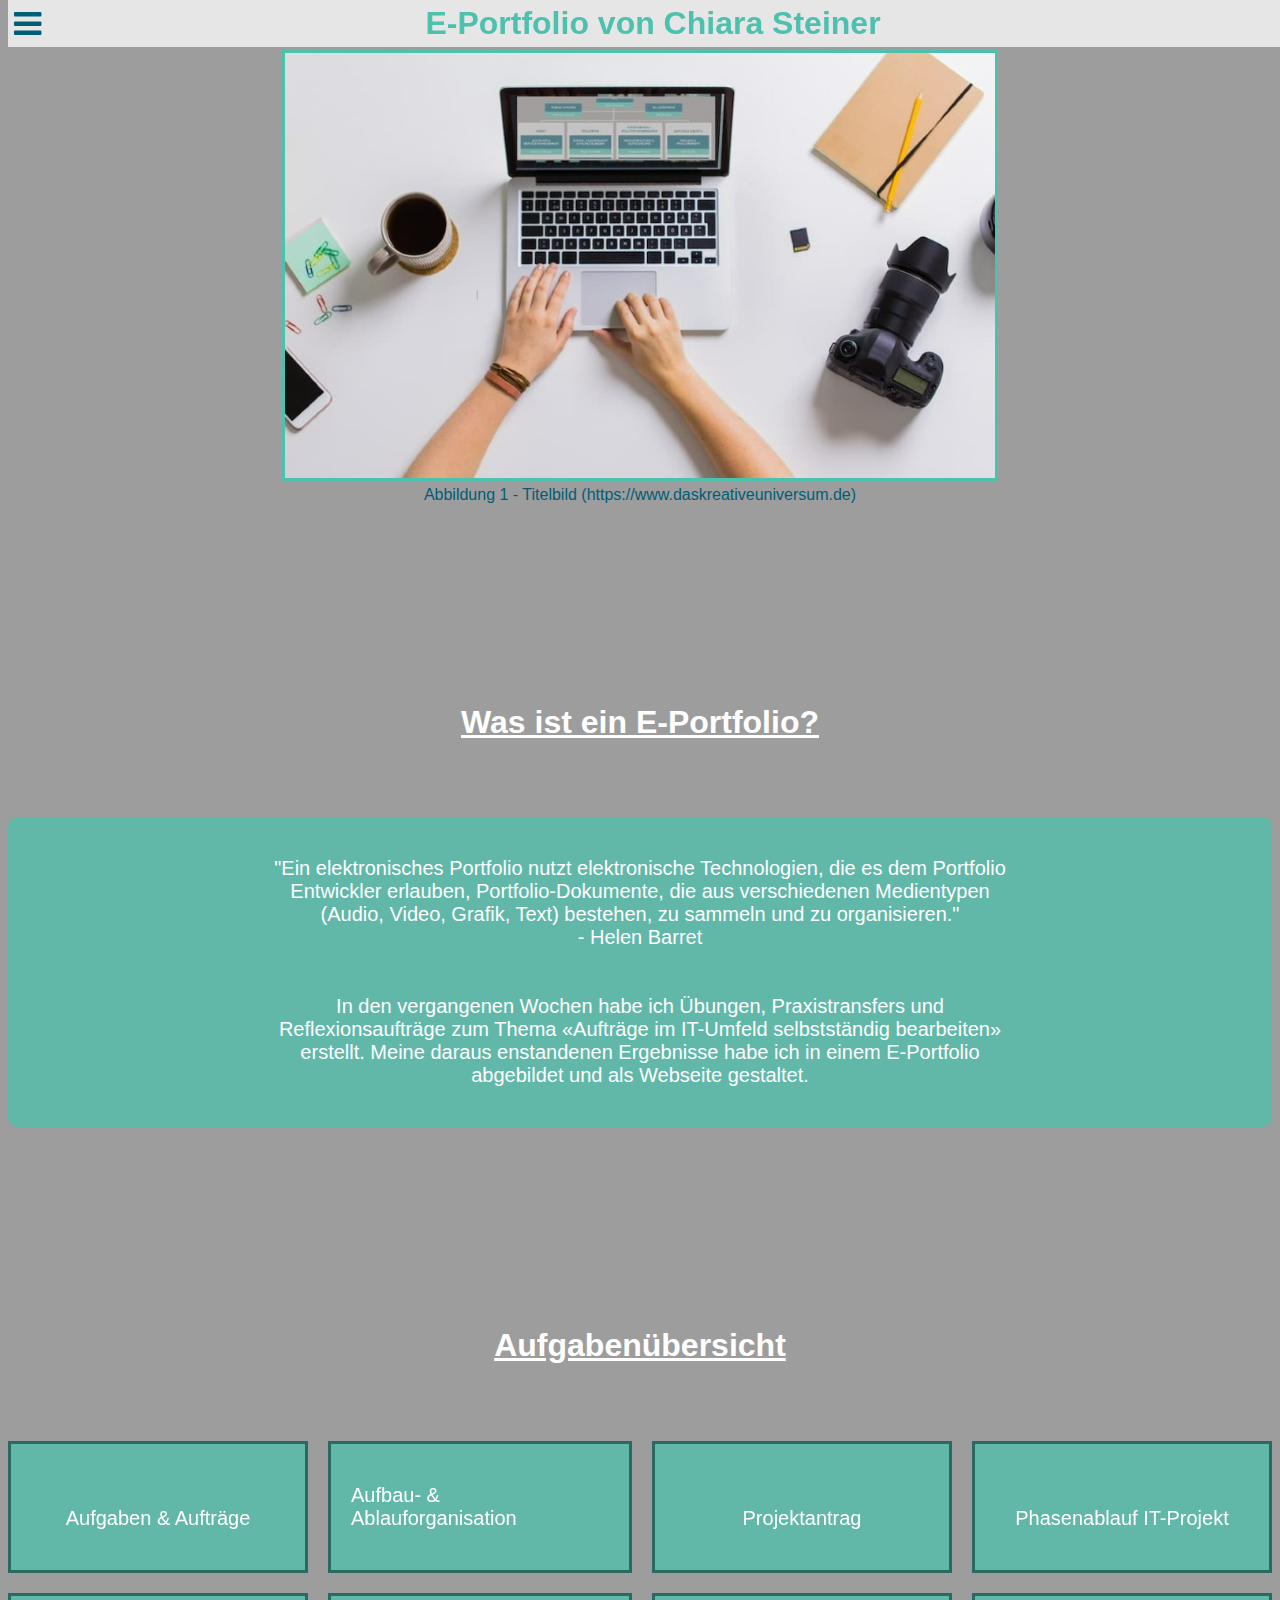
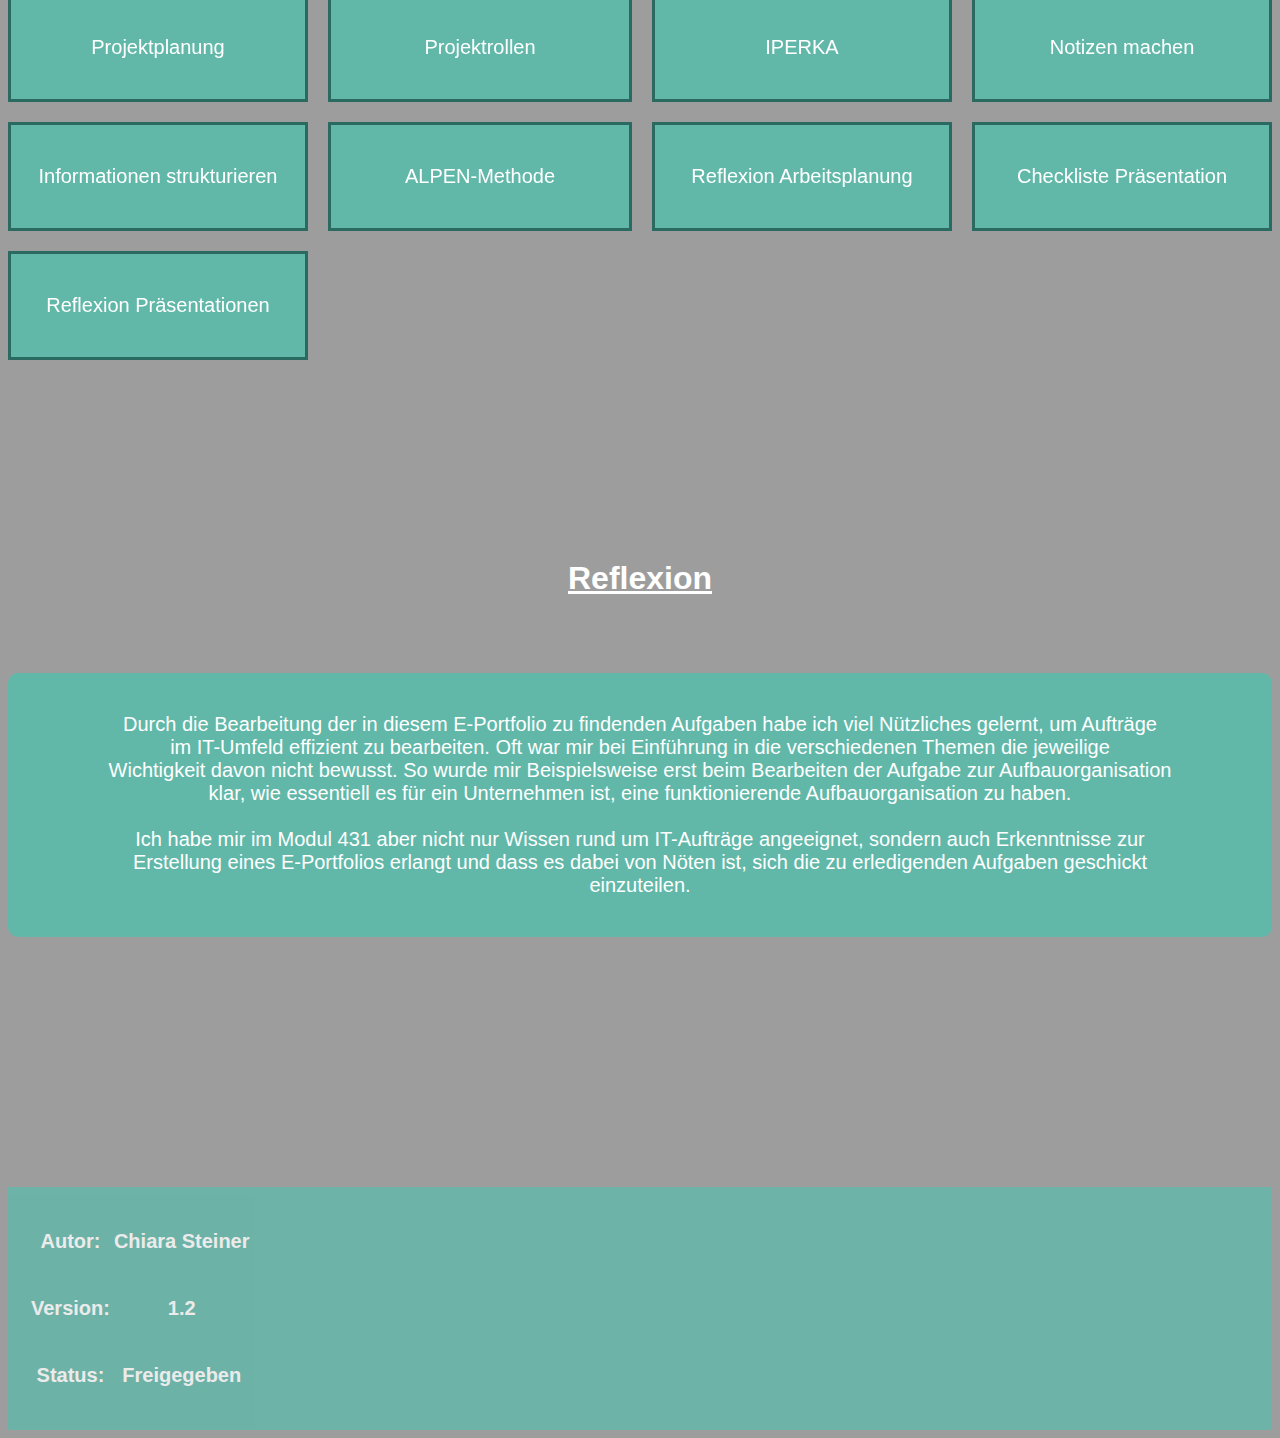
<file: Semesterprojekt_Chiara/index.html>
<!DOCTYPE html>
<html lang="en">
    <head>
        <meta charset="UTF-8">
        <meta http-equiv="X-UA-Compatible" content="IE=edge">
        <meta name="viewport" content="width=device-width, initial-scale=1.0">
        <link rel="stylesheet" href="styles/stylesheet.css">
        <link rel="stylesheet" href="styles/stylesheet_index.css">
        <link rel="stylesheet" href="https://cdnjs.cloudflare.com/ajax/libs/font-awesome/4.7.0/css/font-awesome.min.css">
        <title>E-Portfolio</title>
    </head>
    <body>

        <div class="head">
            <div class="dropdown landscape">
                <button class="dropdownbtn"><i class="fa fa-bars"></i></button>
                <div class="dropdown-content">
                    <a href="index.html#home" class="menu-item1">
                        <div class="home-container">
                            <i class="fa fa-home"></i>
                            <p class="home">HOME</p>
                        </div>
                    </a>
                    <a  href="index.html#uebersicht" class="menu-item2">ÜBERSICHT</a>
                    <a href="index.html#reflexion" class="menu-item3">REFLEXION</a>
                    <a href="Verzeichnisse.html" class="menu-item">VERZEICHNISSE</a>
                    <a href="index.html#impressum" class="menu-item4">IMPRESSUM</a>
                </div>
            </div>
            <h1>E-Portfolio von Chiara Steiner</h1>
        </div>

        <div class="dropdown portrait">
            <button class="dropdownbtn"><i class="fa fa-bars"></i></button>
            <div class="dropdown-content">
            <a href="index.html#home" class="menu-item1">
                <div class="home-container">
                    <i class="fa fa-home"></i>
                    <p class="home">HOME</p>
            </div>
            </a>
            <a  href="index.html#uebersicht" class="menu-item2">ÜBERSICHT</a>
            <a href="index.html#reflexion" class="menu-item3">REFLEXION</a>
            <a href="Verzeichnisse.html" class="menu-item">VERZEICHNISSE</a>
            <a href="index.html#impressum" class="menu-item4">IMPRESSUM</a>
            </div>
        </div>

        <figure>
            <img  src="pictures/Fotografie-Portfolio-Guide.jpg" alt="Portfolio" id="home"
            sizes = "(max-width:720px) 100vw, (max-width: 1260px) 70vw"    
            srcset= "pictures/Fotografie-Portfolio-Guide_s.jpg 300w, 
                pictures/Fotografie-Portfolio-Guide_m.jpg 600w,
                pictures/Fotografie-Portfolio-Guide_l.jpg 900w"
        
            >
            <figcaption>Abbildung 1 - Titelbild (https://www.daskreativeuniversum.de)</figcaption>
        </figure>
    
        
        <h2>Was ist ein E-Portfolio?</h2>
        <div class="index-text">   
            <p>
                "Ein elektronisches Portfolio nutzt elektronische Technologien, die es dem Portfolio
                <br>Entwickler erlauben, Portfolio-Dokumente, die aus verschiedenen Medientypen 
                <br>(Audio, Video, Grafik, Text) bestehen, zu sammeln und zu organisieren."
                <br> - Helen Barret

        
                <br>
                <br>
                <br>In den vergangenen Wochen habe ich Übungen, Praxistransfers und 
                <br>Reflexionsaufträge zum Thema «Aufträge im IT-Umfeld selbstständig bearbeiten»
                <br>erstellt. Meine daraus enstandenen Ergebnisse habe ich in einem E-Portfolio
                <br>abgebildet und als Webseite gestaltet. 

            </p>   
        </div>

        <h2 id="uebersicht">Aufgabenübersicht</h2>    
        <div class="uebersicht" >
            
            <div class="aufgabe">
                <a href="AufgabenUndAufträge.html" class="linkZuInhalt"><p>Aufgaben & Aufträge</p></a>
                
            </div>

            
            <div class="aufgabe">
                <a href="AufbauUndAblauforganisation.html" class="linkZuInhalt"><p>Aufbau- & Ablauforganisation</p></a>
                
            </div>

            
            <div class="aufgabe">
                <a href="Projektantrag.html" class="linkZuInhalt"><p>Projektantrag</p></a>
                
            </div>

            
            <div class="aufgabe">
                <a href="PhasenablaufItProjekt.html" class="linkZuInhalt"><p>Phasenablauf IT-Projekt</p></a>
                
            </div>

            
            <div class="aufgabe">
                <a href="Projektplanung.html" class="linkZuInhalt"><p>Projektplanung</p></a>
                
            </div>

            
            <div class="aufgabe">
                <a href="Projektrollen.html" class="linkZuInhalt"><p>Projektrollen</p></a>
                
            </div>

            
            <div class="aufgabe">
                <a href="IPERKA.html" class="linkZuInhalt"><p>IPERKA</p></a>
                
            </div>

            
            <div class="aufgabe">
                <a href="NotizenMachen.html" class="linkZuInhalt"><p>Notizen machen</p></a>
                
            </div>

        
            <div class="aufgabe">
                <a href="InformationenStrukturieren.html" class="linkZuInhalt"><p>Informationen strukturieren</p></a>
                
            </div>

            
            <div class="aufgabe">
                <a href="ALPEN-Methode.html" class="linkZuInhalt"><p>ALPEN-Methode</p></a>
                
            </div>

            
            <div class="aufgabe">
                <a href="Reflexion_Arbeitsplanung.html" class="linkZuInhalt"> <p>Reflexion Arbeitsplanung</p></a>
            
            </div>

            
            <div class="aufgabe">
                <a href="Checkliste_Präsentation.html" class="linkZuInhalt"><p>Checkliste Präsentation</p></a>
            </div>

            
            <div class="aufgabe">
                <a href="Reflexion_Präsentationen.html" class="linkZuInhalt"><p>Reflexion Präsentationen</p></a>
                
            </div>

        </div>
        
        <h2 id="reflexion">Reflexion</h2>
        <div class="index-text">
            <p>
                Durch die Bearbeitung der in diesem E-Portfolio zu findenden Aufgaben habe ich viel Nützliches gelernt, um Aufträge
                <br>im IT-Umfeld effizient zu bearbeiten. Oft war mir bei Einführung in die verschiedenen Themen die jeweilige 
                <br>Wichtigkeit davon nicht bewusst. So wurde mir Beispielsweise erst beim Bearbeiten der Aufgabe zur Aufbauorganisation 
                <br>klar, wie essentiell es für ein Unternehmen ist, eine funktionierende Aufbauorganisation zu haben.
                <br>
                <br>Ich habe mir im Modul 431 aber nicht nur Wissen rund um IT-Aufträge angeeignet, sondern auch Erkenntnisse zur 
                <br>Erstellung eines E-Portfolios erlangt und dass es dabei von Nöten ist, sich die zu erledigenden Aufgaben geschickt 
                <br>einzuteilen.
            </p>
        </div>

        
        <footer id="impressum">
            <table>
                <tr>
                    <th><p>Autor:</p></th>
                    <th><p>Chiara Steiner</p></th>
                </tr>
                <tr>
                    <th><p>Version:</p></th>
                    <th><p>1.2</p></th>
                </tr>
                <tr>
                    <th><p>Status:</p></th>
                    <th><p>Freigegeben</p></th>
                </tr>
            </table>
    
        </footer>
    </body>
</html>
</file>
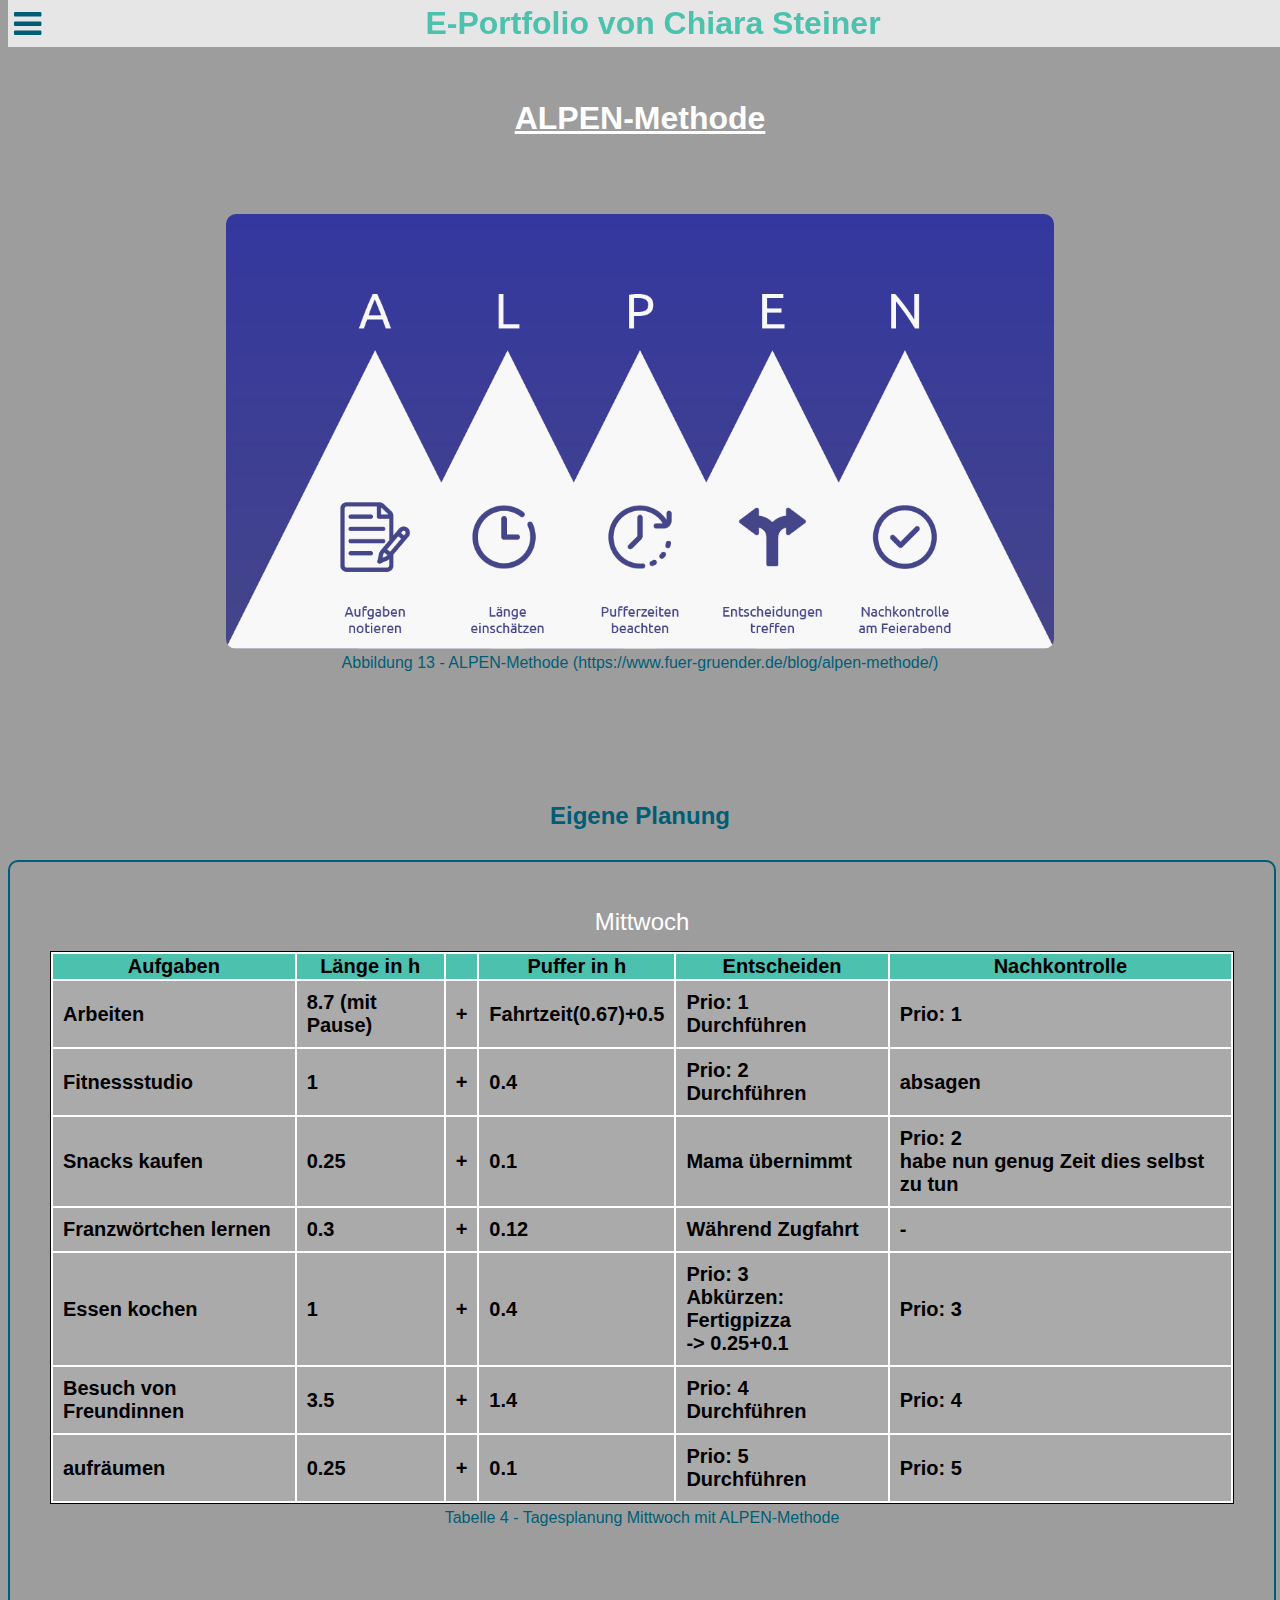
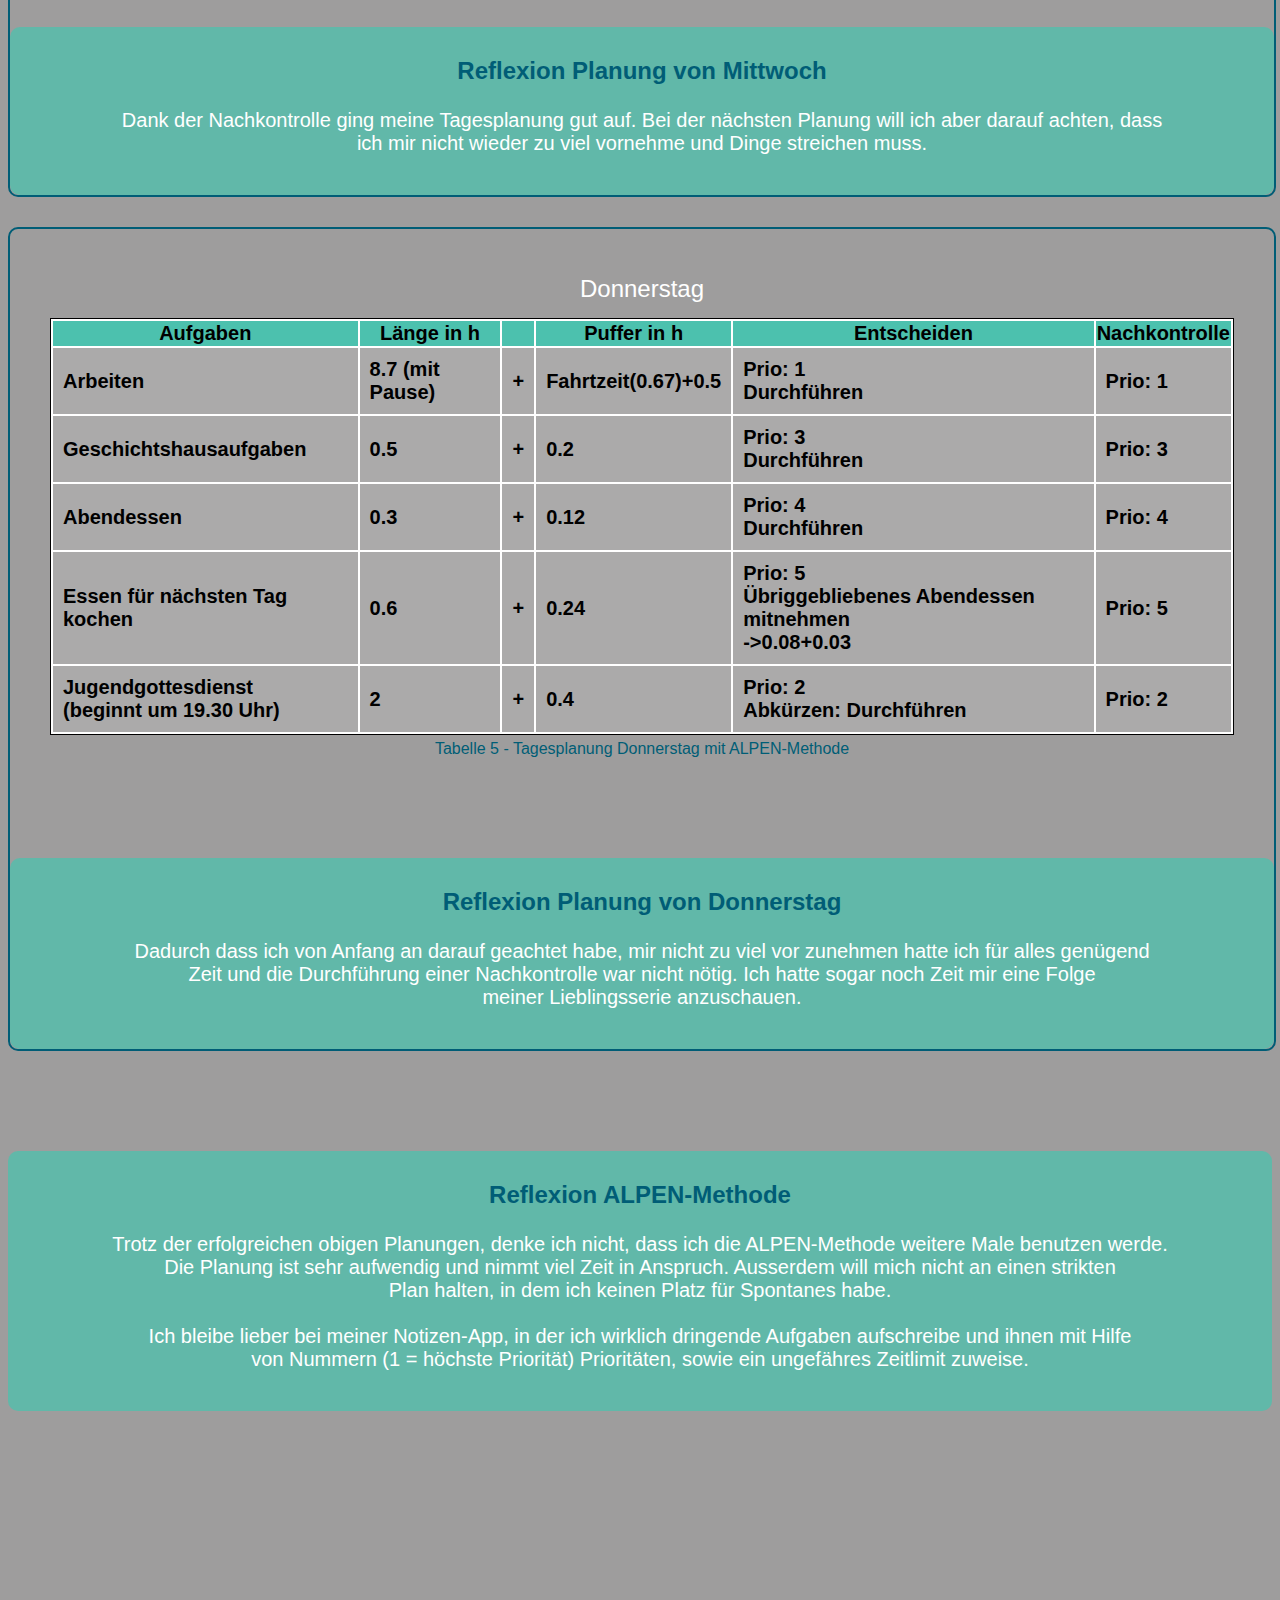
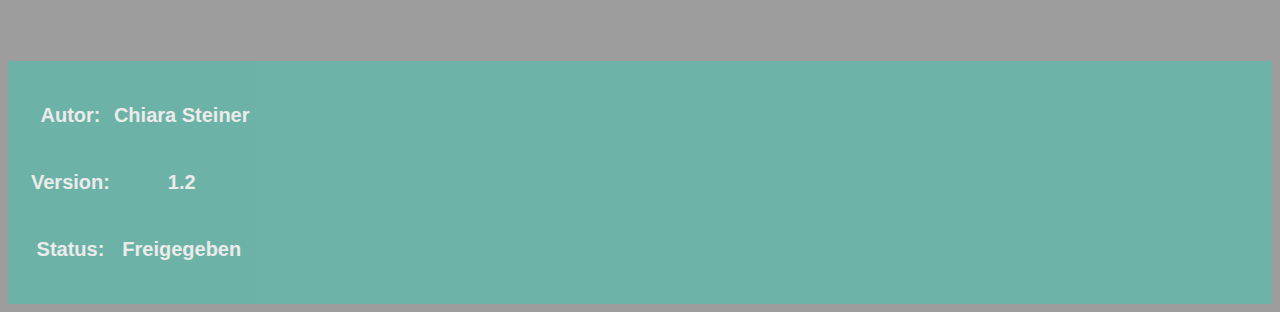
<file: Semesterprojekt_Chiara/ALPEN-Methode.html>
<!DOCTYPE html>
<html lang="en">
    <head>
        <meta charset="UTF-8">
        <meta http-equiv="X-UA-Compatible" content="IE=edge">
        <meta name="viewport" content="width=device-width, initial-scale=1.0">
        <link rel="stylesheet" href="styles/stylesheet.css">
        <link rel="stylesheet" href="styles/stylesheet_ALPEN.css">
        <link rel="stylesheet" href="https://cdnjs.cloudflare.com/ajax/libs/font-awesome/4.7.0/css/font-awesome.min.css">
        <title>ALPEN-Methode</title>
    </head>
    <body>

        <div class="head">
            <div class="dropdown landscape">
                <button class="dropdownbtn"><i class="fa fa-bars"></i></button>
                <div class="dropdown-content">
                    <a href="index.html#home" class="menu-item1">
                        <div class="home-container">
                            <i class="fa fa-home"></i>
                            <p class="home">HOME</p>
                        </div>
                    </a>
                    <a  href="index.html#uebersicht" class="menu-item2">ÜBERSICHT</a>
                    <a href="index.html#reflexion" class="menu-item3">REFLEXION</a>
                    <a href="Verzeichnisse.html" class="menu-item">VERZEICHNISSE</a>
                    <a href="index.html#impressum" class="menu-item4">IMPRESSUM</a>
                </div>
            </div>

            <h1>E-Portfolio von Chiara Steiner</h1>
        </div>

        <div class="dropdown portrait">
            <button class="dropdownbtn"><i class="fa fa-bars"></i></button>
            <div class="dropdown-content">
                <a href="index.html#home" class="menu-item1">
                    <div class="home-container">
                        <i class="fa fa-home"></i>
                        <p class="home">HOME</p>
                    </div>
                </a>
                <a  href="index.html#uebersicht" class="menu-item2">ÜBERSICHT</a>
                <a href="index.html#reflexion" class="menu-item3">REFLEXION</a>
                <a href="Verzeichnisse.html" class="menu-item">VERZEICHNISSE</a>
                <a href="index.html#impressum" class="menu-item4">IMPRESSUM</a>
            </div>
        </div>

        <h2>ALPEN-Methode</h2>
        <figure>
            <img src="pictures/FG-Grafik-Alpen-Methode-1200.png" alt="ALPEN-Methode">
            <figcaption>Abbildung 13 - ALPEN-Methode (https://www.fuer-gruender.de/blog/alpen-methode/)</figcaption>
        </figure>
        
        <h3>Eigene Planung</h3>
        <div class="planung">
            <figure style="overflow-x:auto">
                <table class="ALPEN-Methode">
                    <caption class="caption1">Mittwoch</caption>
                    <thead>
                        <tr>
                            <th>Aufgaben</th>
                            <th>Länge in h</th>
                            <th></th>
                            <th>Puffer in h</th>
                            <th>Entscheiden</th>
                            <th>Nachkontrolle</th>
                        </tr>
                    </thead >
                    <tbody>
                        <tr>
                            <th class="tablecell">Arbeiten</th>
                            <th class="tablecell">8.7 (mit Pause)</th>
                            <th class="tablecell">+</th>
                            <th class="tablecell">Fahrtzeit(0.67)+0.5</th>
                            <th class="tablecell">Prio: 1
                                <br>Durchführen</th>
                                <th class="tablecell">Prio: 1</th>
                        </tr>
                        <tr>
                            <th class="tablecell">Fitnessstudio</th>
                            <th class="tablecell">1</th>
                            <th class="tablecell">+</th>
                            <th class="tablecell">0.4</th>
                            <th class="tablecell">Prio: 2
                                <br>Durchführen</th>
                            <th class="tablecell">absagen</th>
                        </tr>
                        <tr>
                            <th class="tablecell">Snacks kaufen</th>
                            <th class="tablecell">0.25</th>
                            <th class="tablecell">+</th>
                            <th class="tablecell">0.1</th>
                            <th class="tablecell">Mama übernimmt</th>
                            <th class="tablecell">Prio: 2
                                <br>habe nun genug Zeit dies selbst zu tun</th>
                        </tr>
                        <tr>
                            <th class="tablecell">Franzwörtchen lernen</th>
                            <th class="tablecell">0.3</th>
                            <th class="tablecell">+</th>
                            <th class="tablecell">0.12</th>
                            <th class="tablecell">Während Zugfahrt</th>
                            <th class="tablecell">-</th>
                        </tr>
                        <tr>
                            <th class="tablecell">Essen kochen</th>
                            <th class="tablecell">1</th>
                            <th class="tablecell">+</th>
                            <th class="tablecell">0.4</th>
                            <th class="tablecell">Prio: 3
                                <br>Abkürzen: Fertigpizza
                                <br>-> 0.25+0.1</th>
                            <th class="tablecell">Prio: 3</th>
                        </tr>
                        <tr>
                            <th class="tablecell">Besuch von Freundinnen</th>
                            <th class="tablecell">3.5</th>
                            <th class="tablecell">+</th>
                            <th class="tablecell">1.4</th>
                            <th class="tablecell">Prio: 4
                                <br>Durchführen</th>
                            <th class="tablecell">Prio: 4</th>
                        </tr>
                        <tr>
                            <th class="tablecell">aufräumen</th>
                            <th class="tablecell">0.25</th>
                            <th class="tablecell">+</th>
                            <th class="tablecell">0.1</th>
                            <th class="tablecell">Prio: 5
                                <br>Durchführen</th>
                            <th class="tablecell">Prio: 5</th>
                        </tr>
                    </tbody>
                </table>

                <figcaption>Tabelle 4 - Tagesplanung Mittwoch mit ALPEN-Methode</figcaption>    
            </figure>
            

            <div class="reflexionPlanung">
                <h3>Reflexion Planung von Mittwoch</h3>
                <p>
                    Dank der Nachkontrolle ging meine Tagesplanung gut auf. Bei der nächsten Planung will ich aber darauf achten, dass 
                    <br>ich mir nicht wieder zu viel vornehme und Dinge streichen muss.
                </p>
            </div>

        </div>    

    

    
        <div class="planung">
            <figure>
                <table class="ALPEN-Methode">
                    <caption class="caption2">Donnerstag</caption>
                    <thead>
                        <tr>
                            <th>Aufgaben</th>
                            <th>Länge in h</th>
                            <th></th>
                            <th>Puffer in h</th>
                            <th>Entscheiden</th>
                            <th>Nachkontrolle</th>
                        </tr>
                    </thead >
                    <tbody>
                        <tr>
                            <th class="tablecell">Arbeiten</th>
                            <th class="tablecell">8.7 (mit Pause)</th>
                            <th class="tablecell">+</th>
                            <th class="tablecell">Fahrtzeit(0.67)+0.5</th>
                            <th class="tablecell">Prio: 1
                                <br>Durchführen</th>
                                <th class="tablecell">Prio: 1</th>
                        </tr>
                        <tr>
                            <th class="tablecell">Geschichtshausaufgaben</th>
                            <th class="tablecell">0.5</th>
                            <th class="tablecell">+</th>
                            <th class="tablecell">0.2</th>
                            <th class="tablecell">Prio: 3
                                <br>Durchführen</th>
                            <th class="tablecell">Prio: 3</th>
                        </tr>
                        <tr>
                            <th class="tablecell">Abendessen</th>
                            <th class="tablecell">0.3</th>
                            <th class="tablecell">+</th>
                            <th class="tablecell">0.12</th>
                            <th class="tablecell">Prio: 4
                                <br>Durchführen</th>
                            <th class="tablecell">Prio: 4</th>
                        </tr>
                        <tr>
                            <th class="tablecell">Essen für nächsten Tag kochen</th>
                            <th class="tablecell">0.6</th>
                            <th class="tablecell">+</th>
                            <th class="tablecell">0.24</th>
                            <th class="tablecell">Prio: 5
                                <br>Übriggebliebenes Abendessen mitnehmen
                                <br>->0.08+0.03
                            </th>
                            <th class="tablecell">Prio: 5</th>
                        </tr>
                        <tr>
                            <th class="tablecell">Jugendgottesdienst
                                <br>(beginnt um 19.30 Uhr)
                            </th>
                            <th class="tablecell">2</th>
                            <th class="tablecell">+</th>
                            <th class="tablecell">0.4</th>
                            <th class="tablecell">Prio: 2
                                <br>Abkürzen: Durchführen
                            <th class="tablecell">Prio: 2</th>
                        </tr>
                    </tbody>
                </table>    

                <figcaption>Tabelle 5 - Tagesplanung Donnerstag mit ALPEN-Methode</figcaption>
            </figure>


            <div class="reflexionPlanung">
                <h3>Reflexion Planung von Donnerstag</h3>
                <p>Dadurch dass ich von Anfang an darauf geachtet habe, mir nicht zu  viel vor zunehmen hatte ich für alles genügend
                    <br>Zeit und die Durchführung einer Nachkontrolle war nicht nötig. Ich hatte sogar noch Zeit mir eine Folge 
                    <br>meiner Lieblingsserie anzuschauen.
                </p>
            </div> 

        </div>        

        
            <div class="reflexionPlanung"> 
                <h3>Reflexion ALPEN-Methode</h3>
                <p>
                    Trotz der erfolgreichen obigen Planungen, denke ich nicht, dass ich die ALPEN-Methode weitere Male benutzen werde.
                    <br>Die Planung ist sehr aufwendig und nimmt viel Zeit in Anspruch. Ausserdem will mich nicht an einen strikten 
                    <br>Plan halten, in dem ich keinen Platz für Spontanes habe.
                    <br>
                    <br>Ich bleibe lieber bei meiner Notizen-App, in der ich wirklich dringende Aufgaben aufschreibe und ihnen mit Hilfe
                    <br>von Nummern (1 = höchste Priorität) Prioritäten, sowie ein ungefähres Zeitlimit zuweise.
                </p>
            </div>       


        

        <footer>
            <table>
                <tr>
                    <th><p>Autor:</p></th>
                    <th><p>Chiara Steiner</p></th>
                </tr>
                <tr>
                    <th><p>Version:</p></th>
                    <th><p>1.2</p></th>
                </tr>
                <tr>
                    <th><p>Status:</p></th>
                    <th><p>Freigegeben</p></th>
                </tr>
            </table>
    
        </footer>
    </body>
</html>
</file>
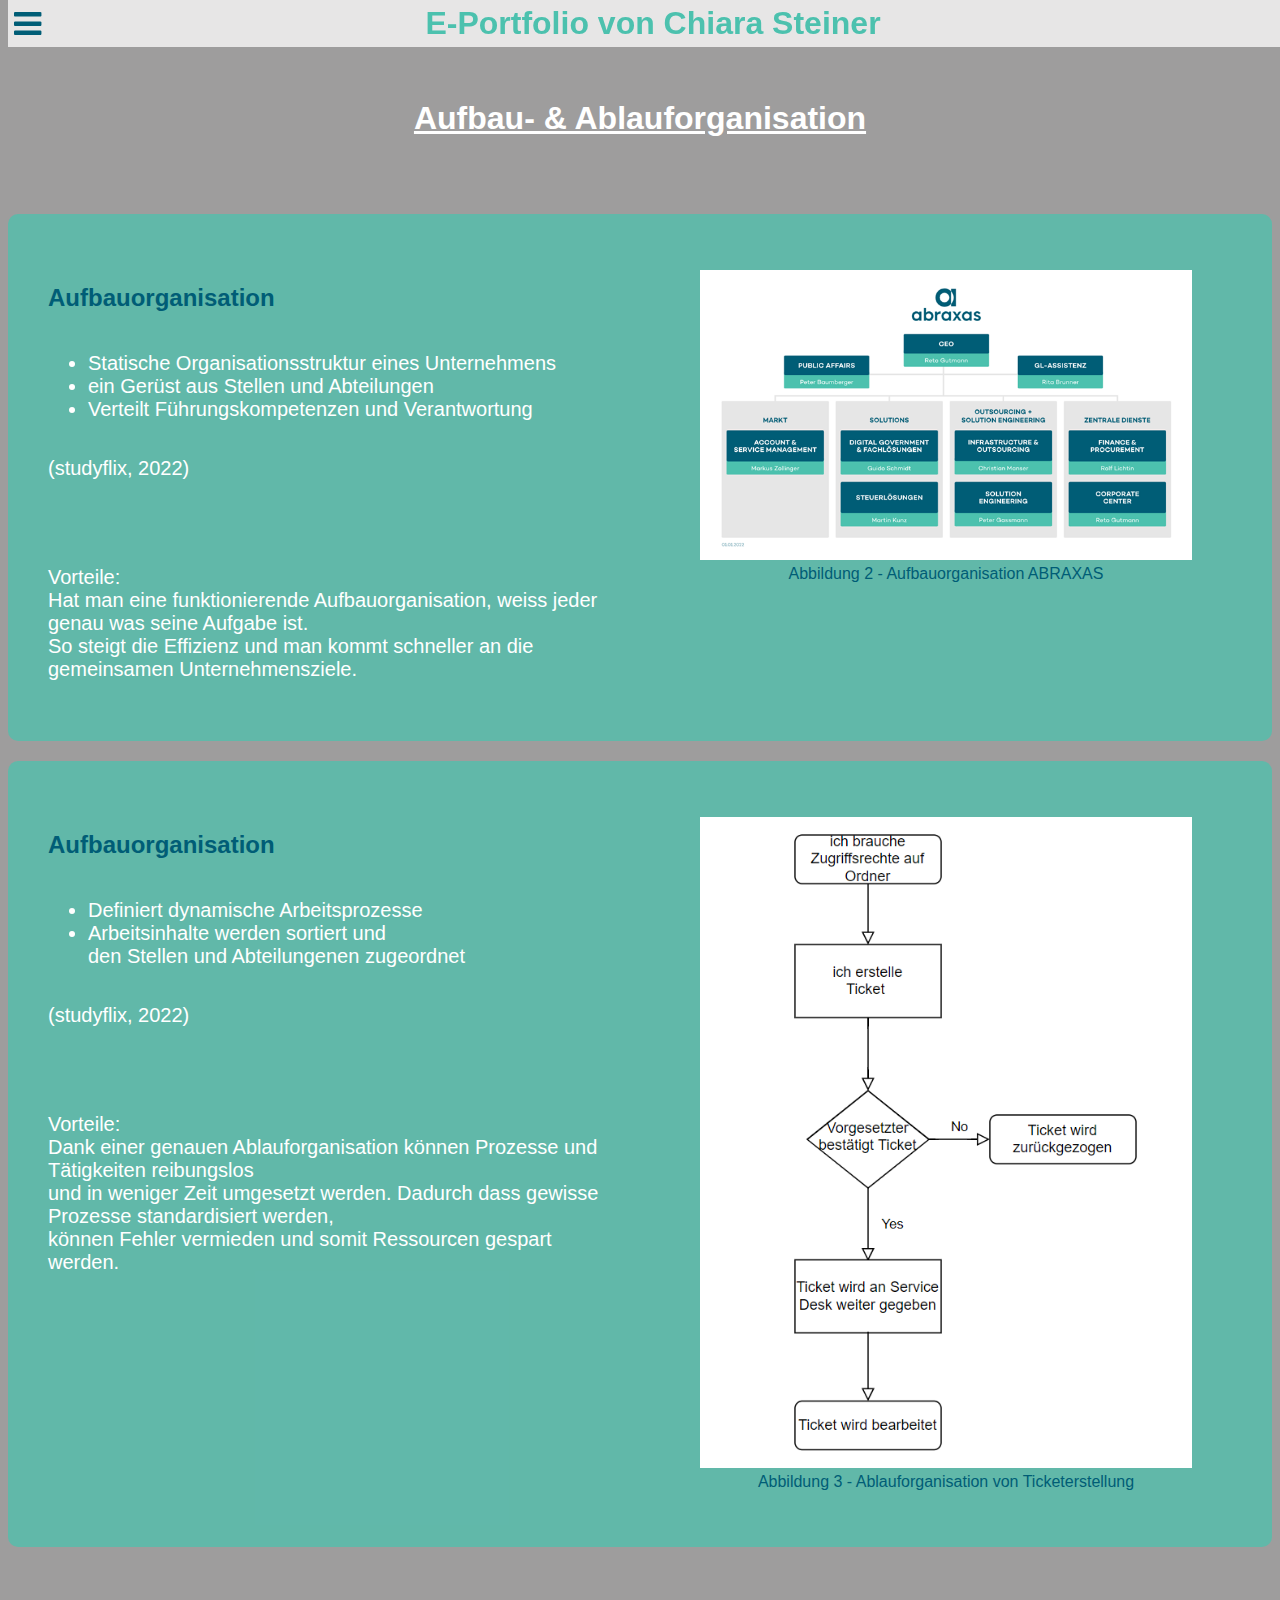
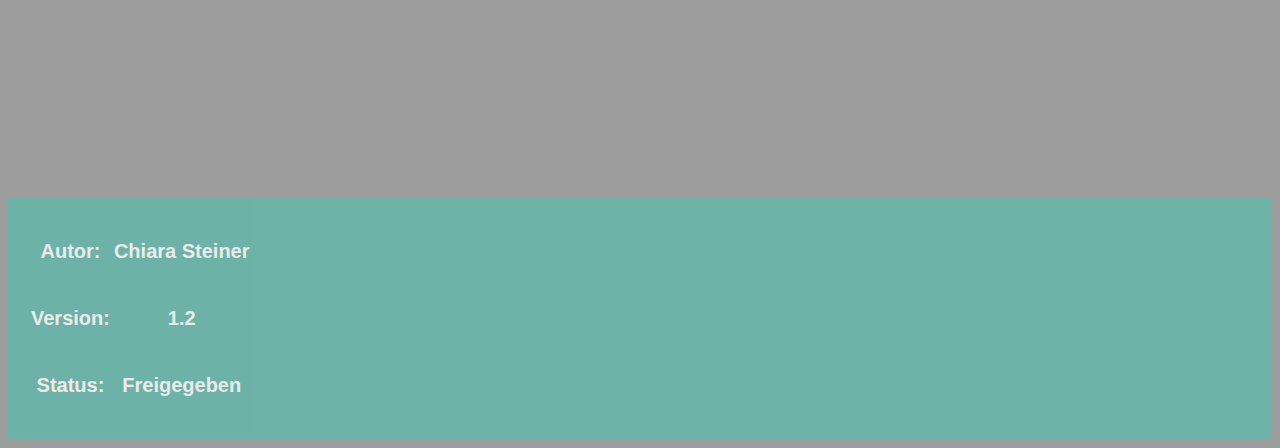
<file: Semesterprojekt_Chiara/AufbauUndAblauforganisation.html>
<!DOCTYPE html>
<html lang="en">
    <head>
        <meta charset="UTF-8">
        <meta http-equiv="X-UA-Compatible" content="IE=edge">
        <meta name="viewport" content="width=device-width, initial-scale=1.0">
        <link rel="stylesheet" href="styles/stylesheet.css">
        <link rel="stylesheet" href="styles/stylesheet_organisationen.css">
        <link rel="stylesheet" href="https://cdnjs.cloudflare.com/ajax/libs/font-awesome/4.7.0/css/font-awesome.min.css">
        <title>Aufbau- & Ablauforganisation</title>
    </head>
    <body>

        <div class="head">
            <div class="dropdown landscape">
                <button class="dropdownbtn"><i class="fa fa-bars"></i></button>
                <div class="dropdown-content">
                    <a href="index.html#home" class="menu-item1">
                        <div class="home-container">
                            <i class="fa fa-home"></i>
                            <p class="home">HOME</p>
                        </div>
                    </a>
                    <a  href="index.html#uebersicht" class="menu-item2">ÜBERSICHT</a>
                    <a href="index.html#reflexion" class="menu-item3">REFLEXION</a>
                    <a href="Verzeichnisse.html" class="menu-item">VERZEICHNISSE</a>
                    <a href="index.html#impressum" class="menu-item4">IMPRESSUM</a>
                </div>
            </div>

            <h1>E-Portfolio von Chiara Steiner</h1>
        </div>

        <div class="dropdown portrait">
            <button class="dropdownbtn"><i class="fa fa-bars"></i></button>
            <div class="dropdown-content">
            <a href="index.html#home" class="menu-item1">
                <div class="home-container">
                    <i class="fa fa-home"></i>
                    <p class="home">HOME</p>
            </div>
            </a>
            <a  href="index.html#uebersicht" class="menu-item2">ÜBERSICHT</a>
            <a href="index.html#reflexion" class="menu-item3">REFLEXION</a>
            <a href="Verzeichnisse.html" class="menu-item">VERZEICHNISSE</a>
            <a href="index.html#impressum" class="menu-item4">IMPRESSUM</a>
            </div>
        </div>

        <h2>Aufbau- & Ablauforganisation</h2>  
        
        <div class="Aufbauorganisation">
            <div class="beschreibung">
                <h3>Aufbauorganisation</h3>
                <ul>
                    <li>Statische Organisationsstruktur eines Unternehmens</li>
                    <li>ein Gerüst aus Stellen und Abteilungen</li>
                    <li>Verteilt Führungskompetenzen und Verantwortung</li>
                </ul>
                <p>(studyflix, 2022)</p>
                

                <p>
                    <br>
                    <br>Vorteile:
                    <br>Hat man eine funktionierende Aufbauorganisation, weiss jeder genau was seine Aufgabe ist.
                    <br>So steigt die Effizienz und man kommt schneller an die gemeinsamen Unternehmensziele.
                </p>
            </div>
        
            <figure>
                <img src="pictures/aufbauorganisation_Abraxas.png" alt="Aufbauorganisation_Abraxas">
                <figcaption>Abbildung 2 - Aufbauorganisation ABRAXAS</figcaption>
            </figure>

        
        </div>

        <div class="Ablauforganisation">

            <div class="beschreibung">
                <h3>Aufbauorganisation</h3>
                <ul>
                    <li>Definiert dynamische Arbeitsprozesse</li>
                    <li>Arbeitsinhalte werden sortiert und 
                        <br>den Stellen und Abteilungenen zugeordnet</li>
                </ul>
                <p>(studyflix, 2022)</p>
                
                <p>
                    <br>
                    <br>Vorteile:
                    <br>Dank einer genauen Ablauforganisation können Prozesse und Tätigkeiten reibungslos
                    <br>und in weniger Zeit umgesetzt werden. Dadurch dass gewisse Prozesse standardisiert werden,
                    <br>können Fehler vermieden und somit Ressourcen gespart werden.
                </p>
            </div>    
            
            <figure>
                <img src="pictures/ablauforganisation.png" alt="ablauforganisation">
                <figcaption>Abbildung 3 - Ablauforganisation von Ticketerstellung</figcaption>
            </figure>

            
        </div>     


        <footer>
            <table>
                <tr>
                    <th><p>Autor:</p></th>
                    <th><p>Chiara Steiner</p></th>
                </tr>
                <tr>
                    <th><p>Version:</p></th>
                    <th><p>1.2</p></th>
                </tr>
                <tr>
                    <th><p>Status:</p></th>
                    <th><p>Freigegeben</p></th>
                </tr>
            </table>
        </footer>
    </body>
</html>
</file>
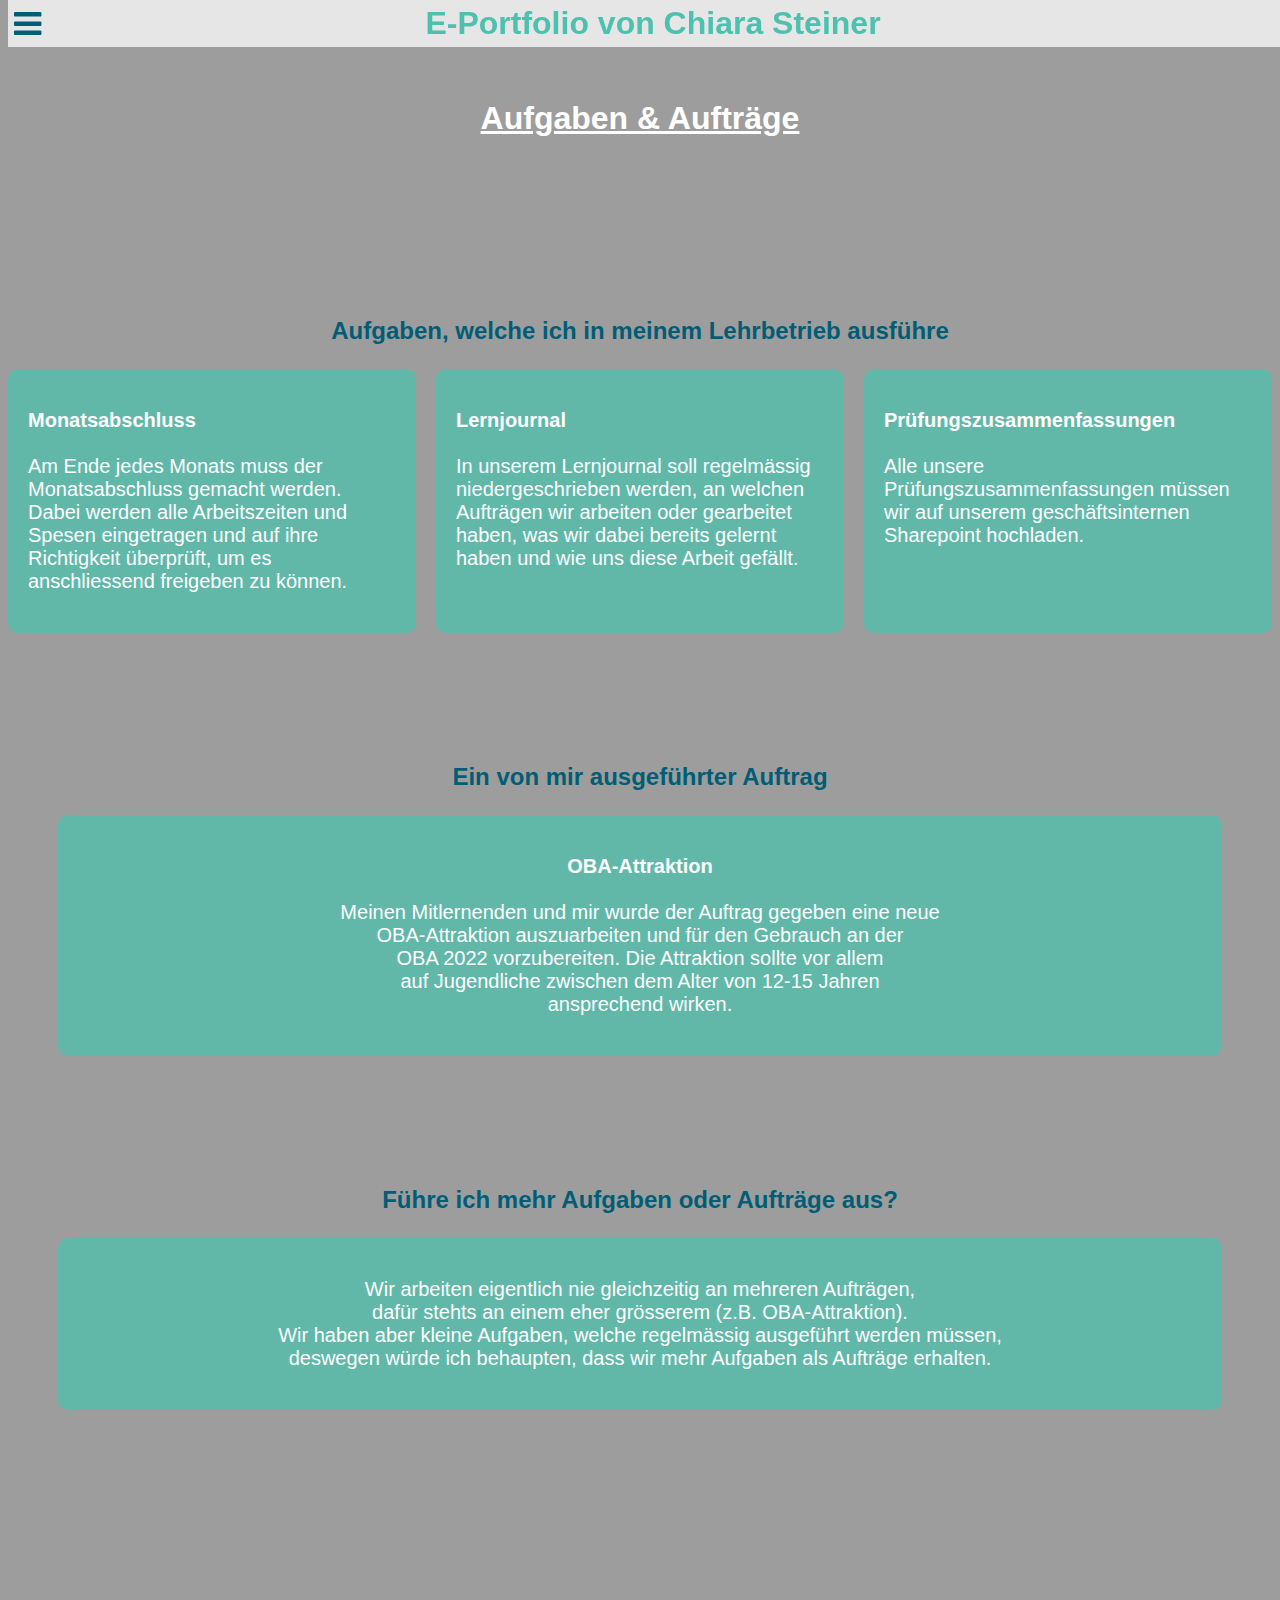
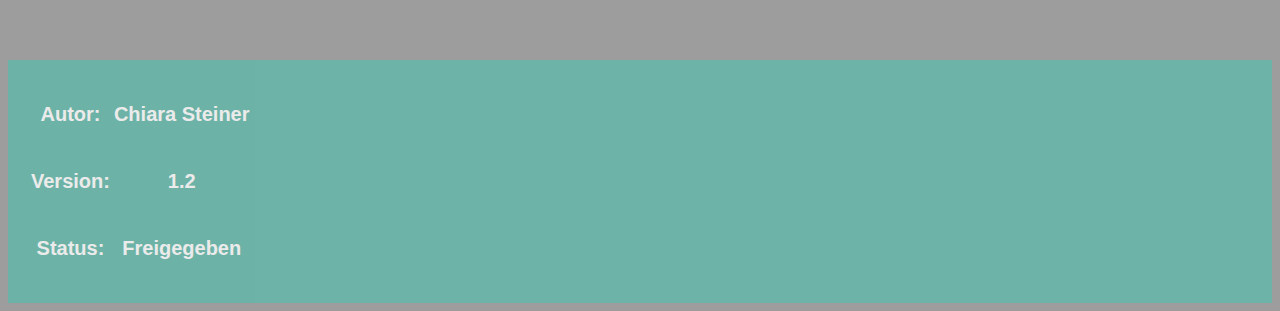
<file: Semesterprojekt_Chiara/AufgabenUndAufträge.html>
<!DOCTYPE html>
<html lang="en">
    <head>
        <meta charset="UTF-8">
        <meta http-equiv="X-UA-Compatible" content="IE=edge">
        <meta name="viewport" content="width=device-width, initial-scale=1.0">
        <link rel="stylesheet" href="styles/stylesheet.css">
        <link rel="stylesheet" href="styles/stylesheet_AufgUndAuft.css">
        <link rel="stylesheet" href="https://cdnjs.cloudflare.com/ajax/libs/font-awesome/4.7.0/css/font-awesome.min.css">
        <title>Aufgaben & Aufträge</title>
    </head>
    <body>

        <div class="head">
            <div class="dropdown landscape">
                <button class="dropdownbtn"><i class="fa fa-bars"></i></button>
                <div class="dropdown-content">
                    <a href="index.html#home" class="menu-item1">
                        <div class="home-container">
                            <i class="fa fa-home"></i>
                            <p class="home">HOME</p>
                        </div>
                    </a>
                    <a  href="index.html#uebersicht" class="menu-item2">ÜBERSICHT</a>
                    <a href="index.html#reflexion" class="menu-item3">REFLEXION</a>
                    <a href="Verzeichnisse.html" class="menu-item">VERZEICHNISSE</a>
                    <a href="index.html#impressum" class="menu-item4">IMPRESSUM</a>
                </div>
            </div>

            <h1>E-Portfolio von Chiara Steiner</h1>
        </div>

        <div class="dropdown portrait">
            <button class="dropdownbtn"><i class="fa fa-bars"></i></button>
            <div class="dropdown-content">
            <a href="index.html#home" class="menu-item1">
                <div class="home-container">
                    <i class="fa fa-home"></i>
                    <p class="home">HOME</p>
            </div>
            </a>
            <a  href="index.html#uebersicht" class="menu-item2">ÜBERSICHT</a>
            <a href="index.html#reflexion" class="menu-item3">REFLEXION</a>
            <a href="Verzeichnisse.html" class="menu-item">VERZEICHNISSE</a>
            <a href="index.html#impressum" class="menu-item4">IMPRESSUM</a>
            </div>
        </div>

        <h2>Aufgaben & Aufträge</h2>   
        <h3>Aufgaben, welche ich in meinem Lehrbetrieb ausführe</h3>
        <div class="Aufgaben-container">
            <div class="Aufgaben-item">
                <p><b>Monatsabschluss</b>
                    <br>
                    <br>
                    Am Ende jedes Monats muss der Monatsabschluss
                    gemacht werden. Dabei werden alle 
                    Arbeitszeiten und Spesen eingetragen und 
                    auf ihre Richtigkeit überprüft, um es 
                    anschliessend freigeben zu können.
                </p>
            </div>    
            <div class="Aufgaben-item">    
                <p><b>Lernjournal</b>
                    <br>
                    <br>
                    In unserem Lernjournal soll regelmässig 
                    niedergeschrieben werden, an welchen 
                    Aufträgen wir arbeiten oder gearbeitet
                    haben, was wir dabei bereits gelernt haben
                    und wie uns diese Arbeit gefällt.
                </p>
            </div>    
            <div class="Aufgaben-item">    
                <p><b>Prüfungszusammenfassungen</b>
                    <br>
                    <br>
                    Alle unsere Prüfungszusammenfassungen müssen wir
                    auf unserem geschäftsinternen Sharepoint hochladen.
                </p>
            </div>

        </div>

        
        <h3>Ein von mir ausgeführter Auftrag</h3>
        <div class="Auftrag">
            <p><b>OBA-Attraktion</b>
                <br>
                <br>
                Meinen Mitlernenden und mir wurde der Auftrag gegeben eine neue 
                <br>OBA-Attraktion auszuarbeiten und für den Gebrauch an der
                <br>OBA 2022 vorzubereiten. Die Attraktion sollte vor allem 
                <br>auf Jugendliche zwischen dem Alter von 12-15 Jahren
                <br>ansprechend wirken.
            </p>
        </div>


        <h3>Führe ich mehr Aufgaben oder Aufträge aus?</h3>
        <div class="AuftragUndAufgaben">
            <p>
                Wir arbeiten eigentlich nie gleichzeitig an mehreren Aufträgen,<br>
                dafür stehts an einem eher grösserem (z.B. OBA-Attraktion). 
                <br>Wir haben aber kleine Aufgaben, welche regelmässig ausgeführt werden müssen,
                <br> deswegen würde ich behaupten, dass wir mehr Aufgaben als Aufträge erhalten.
            </p>
        </div>



        
        <footer>
            <table>
                <tr>
                    <th><p>Autor:</p></th>
                    <th><p>Chiara Steiner</p></th>
                </tr>
                <tr>
                    <th><p>Version:</p></th>
                    <th><p>1.2</p></th>
                </tr>
                <tr>
                    <th><p>Status:</p></th>
                    <th><p>Freigegeben</p></th>
                </tr>
            </table>
    
        </footer>
    </body>
</html>
</file>
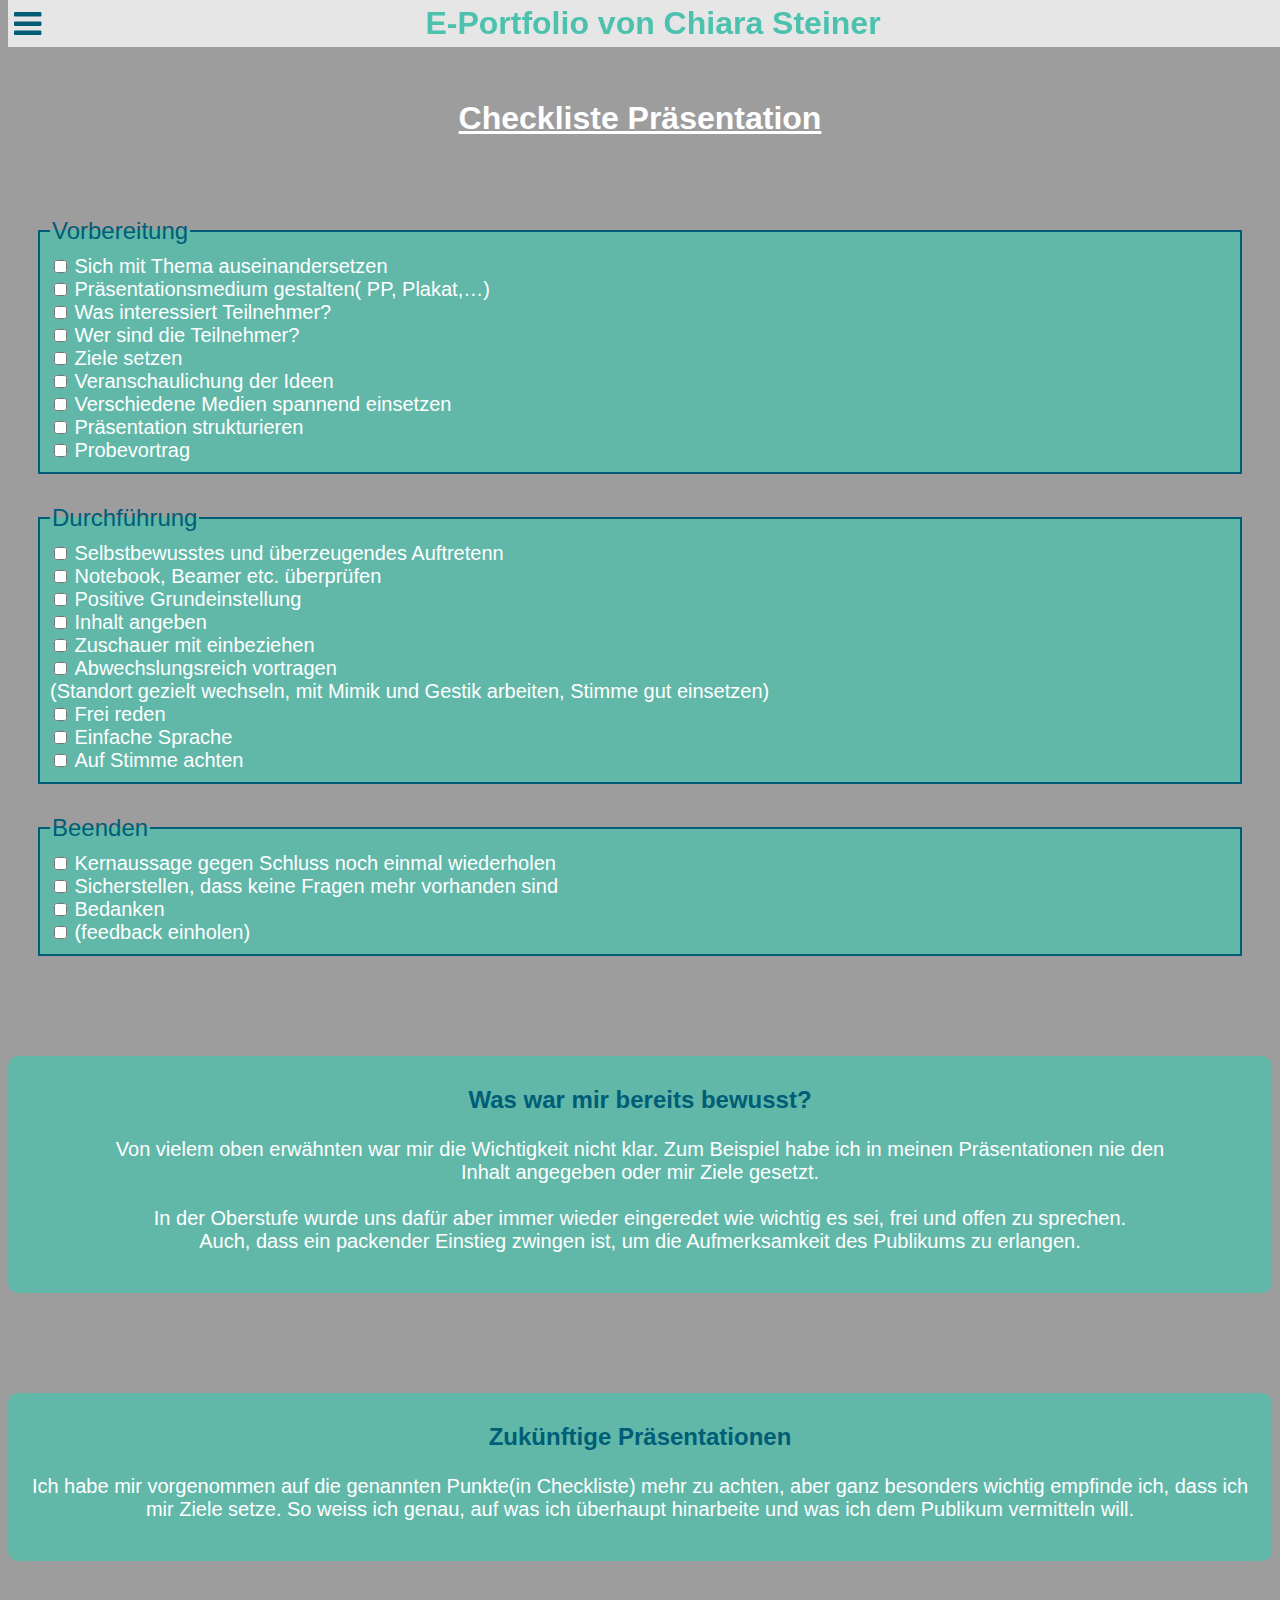
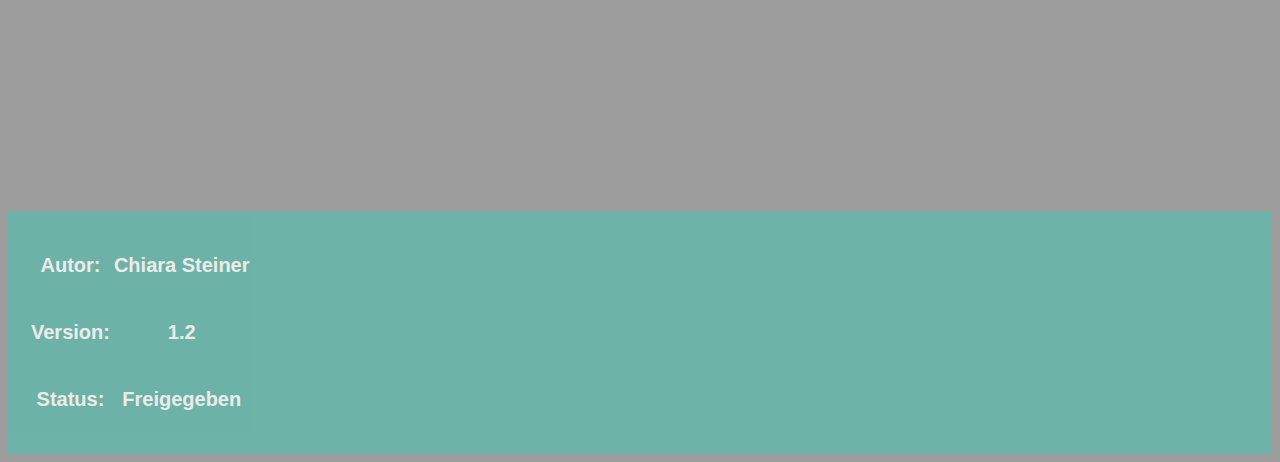
<file: Semesterprojekt_Chiara/Checkliste_Präsentation.html>
<!DOCTYPE html>
<html lang="en">
    <head>
        <meta charset="UTF-8">
        <meta http-equiv="X-UA-Compatible" content="IE=edge">
        <meta name="viewport" content="width=device-width, initial-scale=1.0">
        <link rel="stylesheet" href="styles/stylesheet.css">
        <link rel="stylesheet" href="styles/stylesheet_chechliste.css">
        <link rel="stylesheet" href="https://cdnjs.cloudflare.com/ajax/libs/font-awesome/4.7.0/css/font-awesome.min.css">
        <title>Checkliste Präsentation</title>
    </head>
    <body>

        <div class="head">
            <div class="dropdown landscape">
                <button class="dropdownbtn"><i class="fa fa-bars"></i></button>
                <div class="dropdown-content">
                    <a href="index.html#home" class="menu-item1">
                        <div class="home-container">
                            <i class="fa fa-home"></i>
                            <p class="home">HOME</p>
                        </div>
                    </a>
                    <a  href="index.html#uebersicht" class="menu-item2">ÜBERSICHT</a>
                    <a href="index.html#reflexion" class="menu-item3">REFLEXION</a>
                    <a href="Verzeichnisse.html" class="menu-item">VERZEICHNISSE</a>
                    <a href="index.html#impressum" class="menu-item4">IMPRESSUM</a>
                </div>
            </div>

            <h1>E-Portfolio von Chiara Steiner</h1>
        </div>

        <div class="dropdown portrait">
            <button class="dropdownbtn"><i class="fa fa-bars"></i></button>
            <div class="dropdown-content">
            <a href="index.html#home" class="menu-item1">
                <div class="home-container">
                    <i class="fa fa-home"></i>
                    <p class="home">HOME</p>
            </div>
            </a>
            <a  href="index.html#uebersicht" class="menu-item2">ÜBERSICHT</a>
            <a href="index.html#reflexion" class="menu-item3">REFLEXION</a>
            <a href="Verzeichnisse.html" class="menu-item">VERZEICHNISSE</a>
            <a href="index.html#impressum" class="menu-item4">IMPRESSUM</a>
            </div>
        </div>


        <h2>Checkliste Präsentation</h2>


        <fieldset>
            <legend>Vorbereitung</legend>
        
            <div>
                <input type="checkbox" id="checkbox1" name="checkbox1">
                <label for="checkbox1">Sich mit Thema auseinandersetzen</label>
            </div>

            <div>
                <input type="checkbox" id="checkbox2" name="checkbox2">
                <label for="checkbox2">Präsentationsmedium gestalten( PP, Plakat,…)</label>
            </div>
        
            <div>        
                <input type="checkbox" id="checkbox3" name="checkbox3">
                <label for="checkbox3">Was interessiert Teilnehmer?</label>
            </div>

            <div>
                <input type="checkbox" id="checkbox4" name="checkbox4">
                <label for="checkbox4">Wer sind die Teilnehmer?</label>    
            </div>

            <div>
                <input type="checkbox" id="checkbox5" name="checkbox5">
                <label for="checkbox5">Ziele setzen</label>
            </div>
            
            <div>
                <input type="checkbox" id="checkbox6" name="checkbox6">
                <label for="checkbox6">Veranschaulichung der Ideen</label>    
            </div>
    
            <div>
                <input type="checkbox" id="checkbox7" name="checkbox7">
                <label for="checkbox7">Verschiedene Medien spannend einsetzen</label>
            </div>
        
            <div>
                <input type="checkbox" id="checkbox8" name="checkbox8">
                <label for="checkbox8">Präsentation strukturieren</label>
            </div>
        
            <div>
                <input type="checkbox" id="checkbox9" name="checkbox9">
                <label for="checkbox9">Probevortrag</label>
            </div>

        </fieldset>


        <fieldset>
            <legend>Durchführung</legend>
        
            <div>
                <input type="checkbox" id="checkbox2.1" name="checkbox2.1">
                <label for="checkbox2.1">Selbstbewusstes und überzeugendes Auftretenn</label>
                
            </div>
        
            <div>
                <input type="checkbox" id="checkbox2.2" name="checkbox2.2">
                <label for="checkbox2.2">Notebook, Beamer etc. überprüfen</label>
            </div>

            <div>
                <input type="checkbox" id="checkbox2.3" name="checkbox2.3">
                <label for="checkbox2.3">Positive Grundeinstellung</label>
            </div>

            <div>
                <input type="checkbox" id="checkbox2.4" name="checkbox2.4">
                <label for="checkbox2.4">Inhalt angeben</label>
            </div>

            <div>
                <input type="checkbox" id="checkbox2.5" name="checkbox2.5">
                <label for="checkbox2.5">Zuschauer mit einbeziehen</label>
            </div>
            
            <div>
                <input type="checkbox" id="checkbox2.6" name="checkbox2.6">
                <label for="checkbox2.6">Abwechslungsreich vortragen
                    <br>(Standort gezielt wechseln, mit Mimik und Gestik arbeiten, Stimme gut einsetzen)
                </label>
            </div>

            <div>
                <input type="checkbox" id="checkbox2.7" name="checkbox2.7">
                <label for="checkbox2.7">Frei reden</label>    
            </div>

            <div>
                <input type="checkbox" id="checkbox2.8" name="checkbox2.8">
                <label for="checkbox2.8">Einfache Sprache</label>
            </div>

            <div>
                <input type="checkbox" id="checkbox2.9" name="checkbox2.9">
                <label for="checkbox2.9">Auf Stimme achten</label>
            </div>

        </fieldset>


        <fieldset>
            <legend>Beenden</legend>

            <div>
                <input type="checkbox" id="checkbox3.1" name="checkbox3.1">
                <label for="checkbox3.1">Kernaussage gegen Schluss noch einmal wiederholen</label>    
            </div>

            <div>
                <input type="checkbox" id="checkbox3.2" name="checkbox3.2">
                <label for="checkbox3.2">Sicherstellen, dass keine Fragen mehr vorhanden sind</label>
            </div>

            <div>
                <input type="checkbox" id="checkbox3.3" name="checkbox3.3">
                <label for="checkbox3.3">Bedanken</label>
            </div>

            <div>
                <input type="checkbox" id="checkbox3.4" name="checkbox3.4">
                <label for="checkbox3.4">(feedback einholen)</label>
            </div>
            

        </fieldset>
        

        <div class="reflexion">
            <h3>Was war mir bereits bewusst?</h3>
            <p>Von vielem oben erwähnten war mir die Wichtigkeit nicht klar. Zum Beispiel habe ich in meinen Präsentationen nie den 
                <br>Inhalt angegeben oder mir Ziele gesetzt. 
                <br>
                <br>In der Oberstufe wurde uns dafür aber immer wieder eingeredet wie wichtig es sei, frei und offen zu sprechen. 
                <br>Auch, dass ein packender Einstieg zwingen ist, um die Aufmerksamkeit des Publikums zu erlangen. 
            </p>
        </div>
        

        <div class="reflexion">
            <h3>Zukünftige Präsentationen</h3>
            <p>
                Ich habe mir vorgenommen auf die genannten Punkte(in Checkliste) mehr zu achten, aber ganz besonders wichtig empfinde ich, dass ich 
                <br>mir Ziele setze. So weiss ich genau, auf was ich überhaupt hinarbeite und was ich dem Publikum vermitteln will.
            </p>
        </div>


        <footer>
            <table>
                <tr>
                    <th><p>Autor:</p></th>
                    <th><p>Chiara Steiner</p></th>
                </tr>
                <tr>
                    <th><p>Version:</p></th>
                    <th><p>1.2</p></th>
                </tr>
                <tr>
                    <th><p>Status:</p></th>
                    <th><p>Freigegeben</p></th>
                </tr>
            </table>
    
        </footer>
    </body>
</html>
</file>
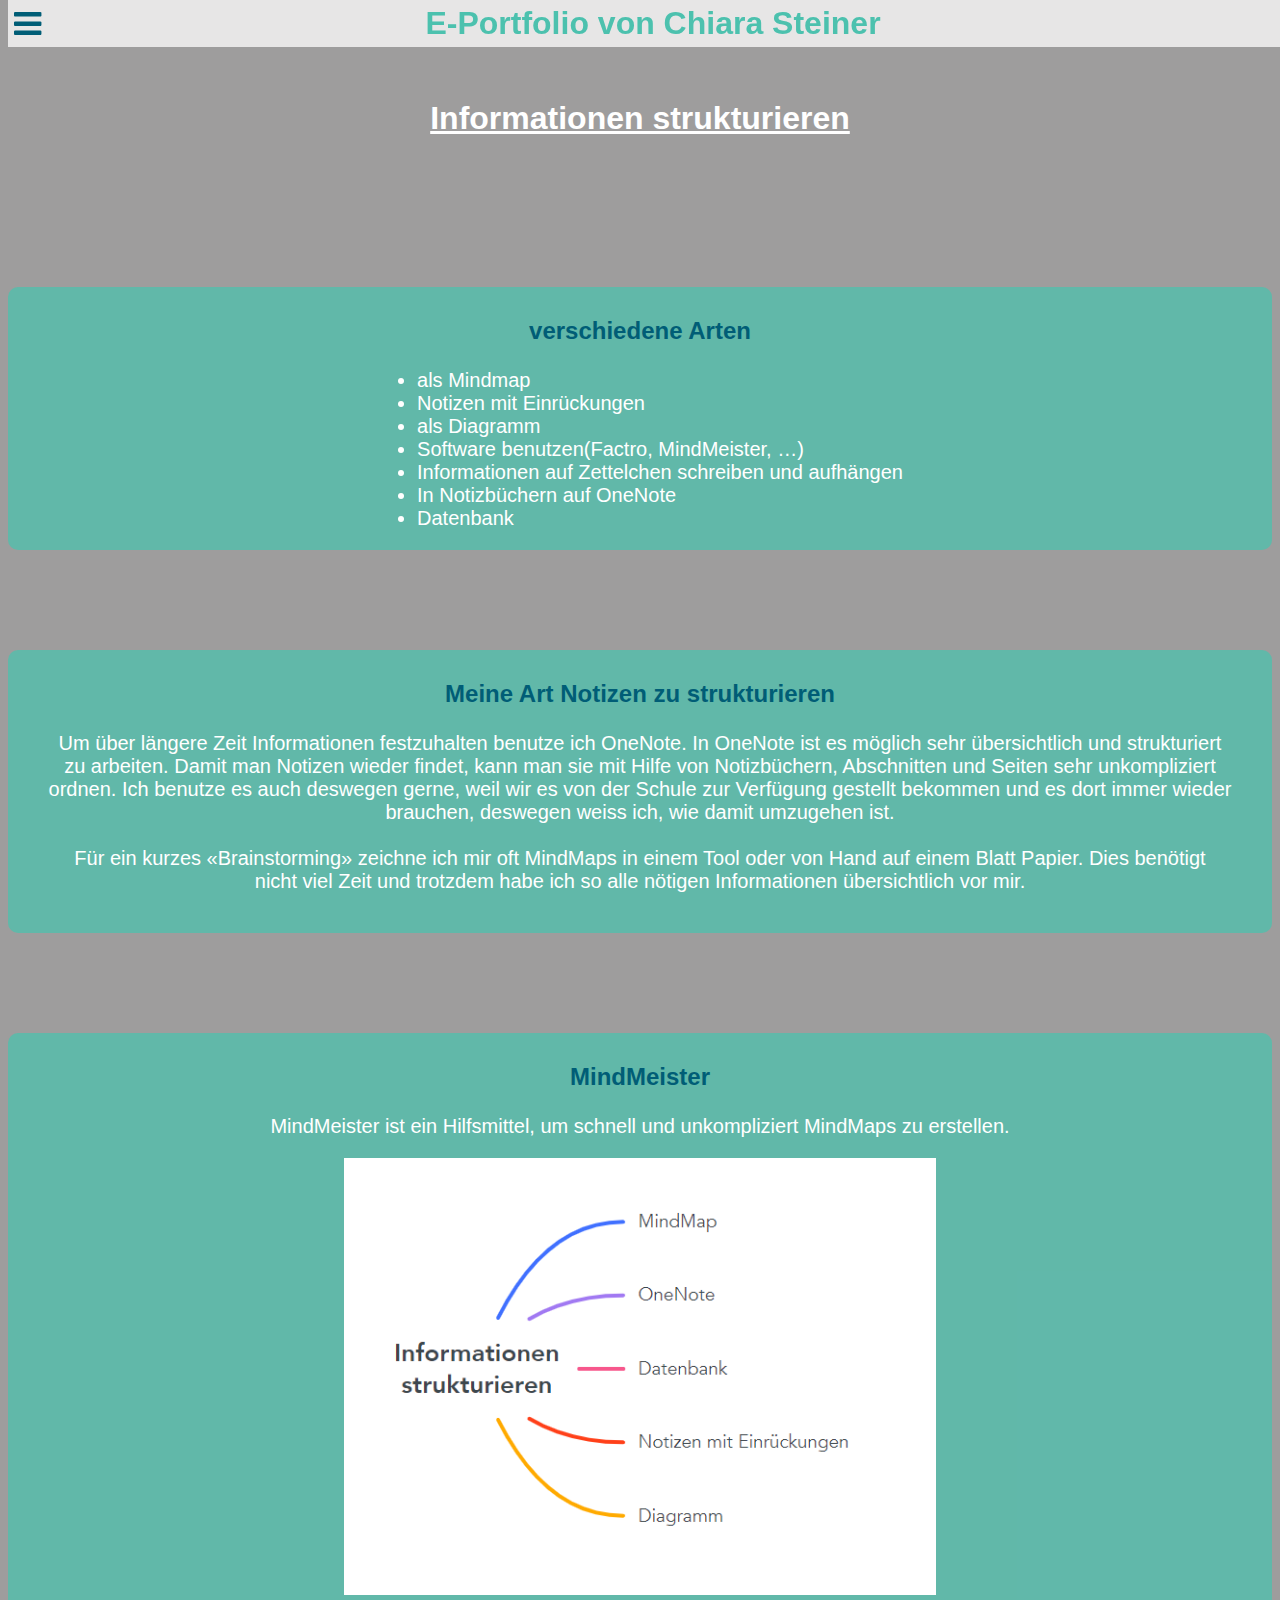
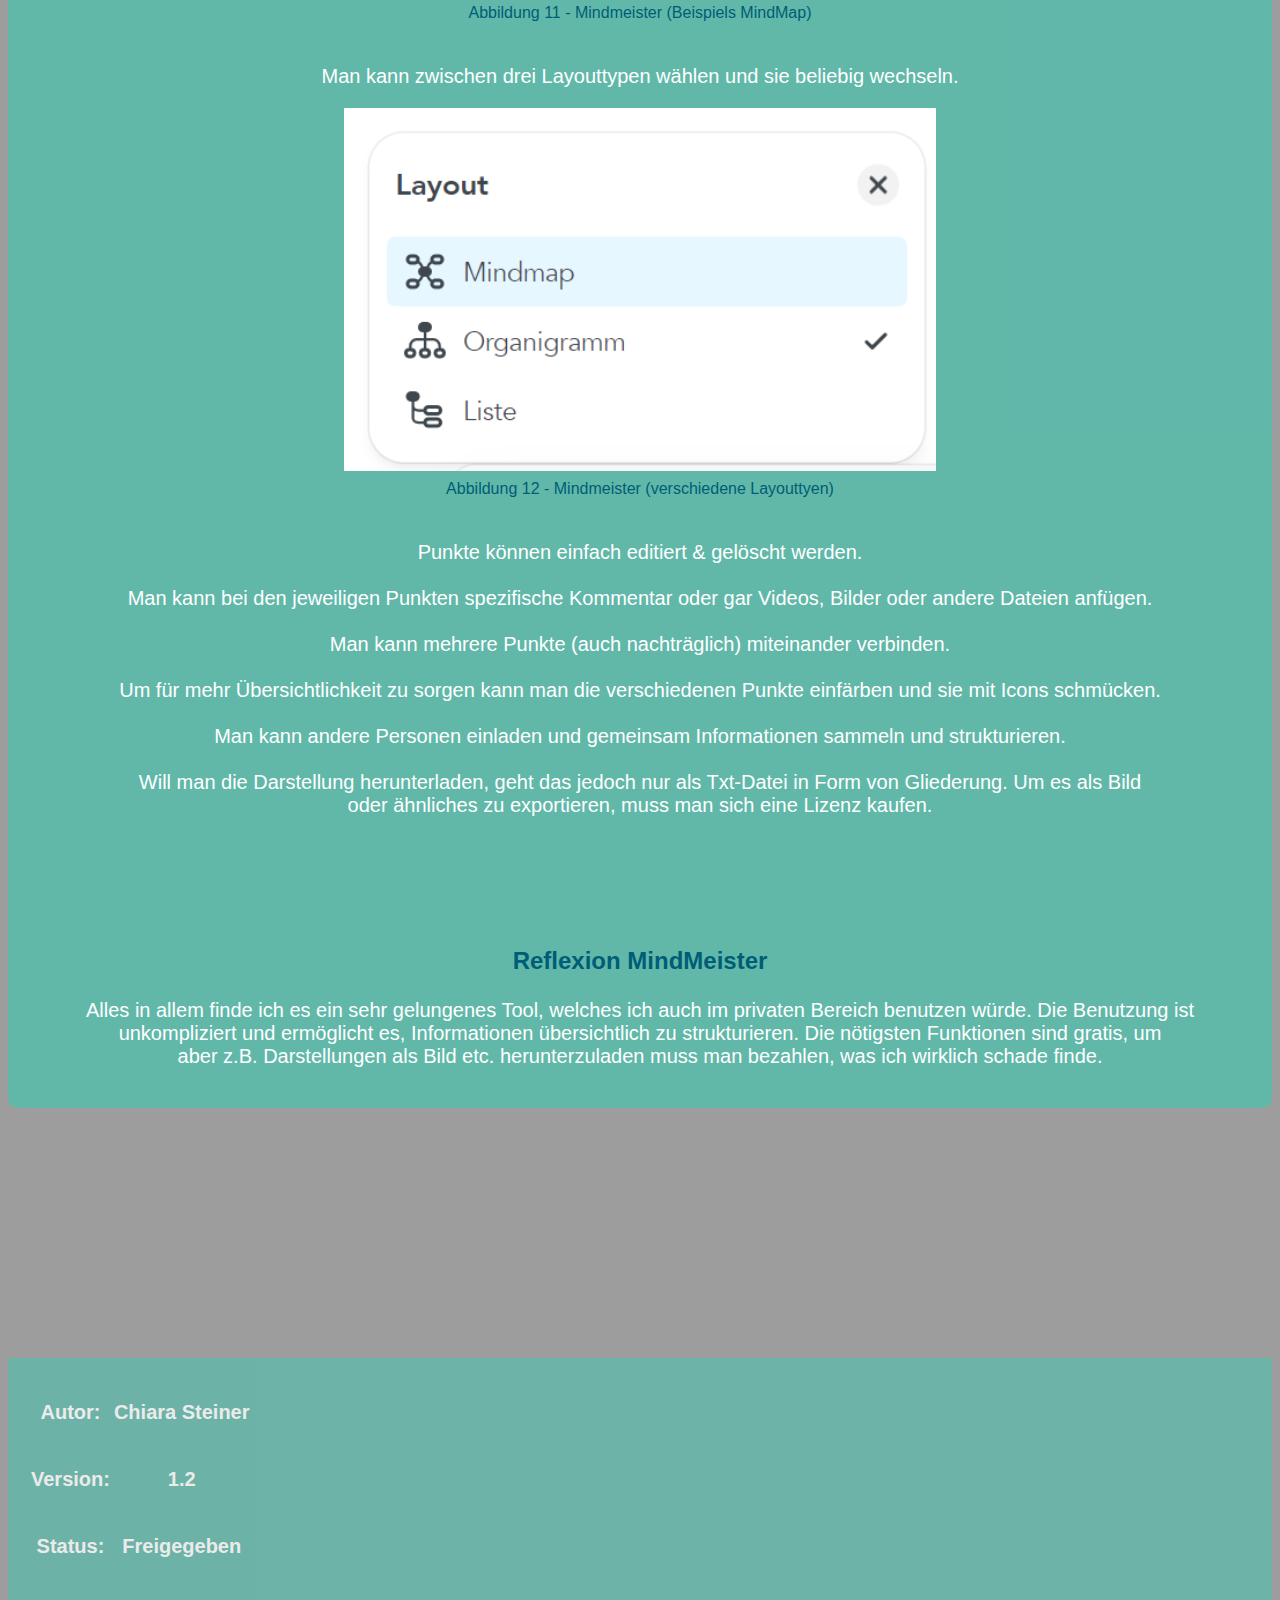
<file: Semesterprojekt_Chiara/InformationenStrukturieren.html>
<!DOCTYPE html>
<html lang="en">
    <head>
        <meta charset="UTF-8">
        <meta http-equiv="X-UA-Compatible" content="IE=edge">
        <meta name="viewport" content="width=device-width, initial-scale=1.0">
        <link rel="stylesheet" href="styles/stylesheet.css">
        <link rel="stylesheet" href="styles/stylesheet_InformationenStrukturieren.css">
        <link rel="stylesheet" href="https://cdnjs.cloudflare.com/ajax/libs/font-awesome/4.7.0/css/font-awesome.min.css">
        <title>Informationen strukturieren</title>
    </head>
    <body>

        <div class="head">
            <div class="dropdown landscape">
                <button class="dropdownbtn"><i class="fa fa-bars"></i></button>
                <div class="dropdown-content">
                    <a href="index.html#home" class="menu-item1">
                        <div class="home-container">
                            <i class="fa fa-home"></i>
                            <p class="home">HOME</p>
                        </div>
                    </a>
                    <a  href="index.html#uebersicht" class="menu-item2">ÜBERSICHT</a>
                    <a href="index.html#reflexion" class="menu-item3">REFLEXION</a>
                    <a href="Verzeichnisse.html" class="menu-item">VERZEICHNISSE</a>
                    <a href="index.html#impressum" class="menu-item4">IMPRESSUM</a>
                </div>
            </div>
            <h1>E-Portfolio von Chiara Steiner</h1>
        </div>

        <div class="dropdown portrait">
            <button class="dropdownbtn"><i class="fa fa-bars"></i></button>
            <div class="dropdown-content">
            <a href="index.html#home" class="menu-item1">
                <div class="home-container">
                    <i class="fa fa-home"></i>
                    <p class="home">HOME</p>
            </div>
            </a>
            <a  href="index.html#uebersicht" class="menu-item2">ÜBERSICHT</a>
            <a href="index.html#reflexion" class="menu-item3">REFLEXION</a>
            <a href="Verzeichnisse.html" class="menu-item">VERZEICHNISSE</a>
            <a href="index.html#impressum" class="menu-item4">IMPRESSUM</a>
            </div>
        </div>
        <h2>Informationen strukturieren</h2>

        <div class="verschArten">
            <h3>verschiedene Arten</h3>
            <ul>
                <li>als Mindmap </li>
                <li>Notizen mit Einrückungen </li>
                <li>als Diagramm</li>
                <li>Software benutzen(Factro, MindMeister, …)</li>
                <li>Informationen auf Zettelchen schreiben und aufhängen</li>
                <li>In Notizbüchern auf OneNote</li>
                <li>Datenbank</li>
            </ul>
        </div>

        <div class="meineArt">
        <h3>Meine Art Notizen zu strukturieren</h3>
            <p>
                Um über längere Zeit Informationen festzuhalten benutze ich OneNote. In OneNote ist es möglich sehr übersichtlich und strukturiert
                <br>zu arbeiten. Damit man Notizen wieder findet, kann man sie mit Hilfe von Notizbüchern, Abschnitten und Seiten sehr unkompliziert 
                <br>ordnen. Ich benutze es auch deswegen gerne, weil wir es von der Schule zur Verfügung gestellt bekommen und es dort immer wieder
                <br>brauchen, deswegen weiss ich, wie damit umzugehen ist.
                <br>
                <br>Für ein kurzes «Brainstorming» zeichne ich mir oft MindMaps in einem Tool oder von Hand auf einem Blatt Papier. Dies benötigt
                <br>nicht viel Zeit und trotzdem habe ich so alle nötigen Informationen übersichtlich vor mir.
            </p>
        </div>


        <div class="Hilfsmittel">
            <h3>MindMeister</h3>

            <p>MindMeister ist ein Hilfsmittel, um schnell und unkompliziert MindMaps zu erstellen.</p>
            <figure>
                <img src="pictures/mindMap.png" alt="MindMap erstellt in MindMeister" class="pic1">
                <figcaption>Abbildung 11 - Mindmeister (Beispiels MindMap)</figcaption>
            </figure>
            

            <p>
                <br>Man kann zwischen drei Layouttypen wählen und sie beliebig wechseln.
            </p>
            <figure>
                <img src="pictures/LayouttyenMM.png" alt="Auswahl von Layouttypen" >
                <figcaption>Abbildung 12 - Mindmeister (verschiedene Layouttyen)</figcaption>
            </figure>
        

            <p>
                <br>Punkte können einfach editiert & gelöscht werden.
                <br>
                <br>Man kann bei den jeweiligen Punkten spezifische Kommentar oder gar Videos, Bilder oder andere Dateien anfügen.
                <br>
                <br>Man kann mehrere Punkte (auch nachträglich) miteinander verbinden.
                <br>
                <br>Um für mehr Übersichtlichkeit zu sorgen kann man die verschiedenen Punkte einfärben und sie mit Icons schmücken.
                <br>
                <br>Man kann andere Personen einladen und gemeinsam Informationen sammeln und strukturieren.
                <br>
                <br>Will man die Darstellung herunterladen, geht das jedoch nur als Txt-Datei in Form von Gliederung. Um es als Bild
                <br>oder ähnliches zu exportieren, muss man sich eine Lizenz kaufen.
                
            </p>

            <h3>Reflexion MindMeister</h3>
            <p>Alles in allem finde ich es ein sehr gelungenes Tool, welches ich auch im privaten Bereich benutzen würde. Die Benutzung ist 
                <br>unkompliziert und ermöglicht es, Informationen übersichtlich zu strukturieren. Die nötigsten Funktionen sind gratis, um
                <br>aber z.B. Darstellungen als Bild etc. herunterzuladen muss man bezahlen, was ich wirklich schade finde. 
            </p>
        </div>



        

        <footer>
            <table>
                <tr>
                    <th><p>Autor:</p></th>
                    <th><p>Chiara Steiner</p></th>
                </tr>
                <tr>
                    <th><p>Version:</p></th>
                    <th><p>1.2</p></th>
                </tr>
                <tr>
                    <th><p>Status:</p></th>
                    <th><p>Freigegeben</p></th>
                </tr>
            </table>
    
        </footer>
    </body>
</html>
</file>
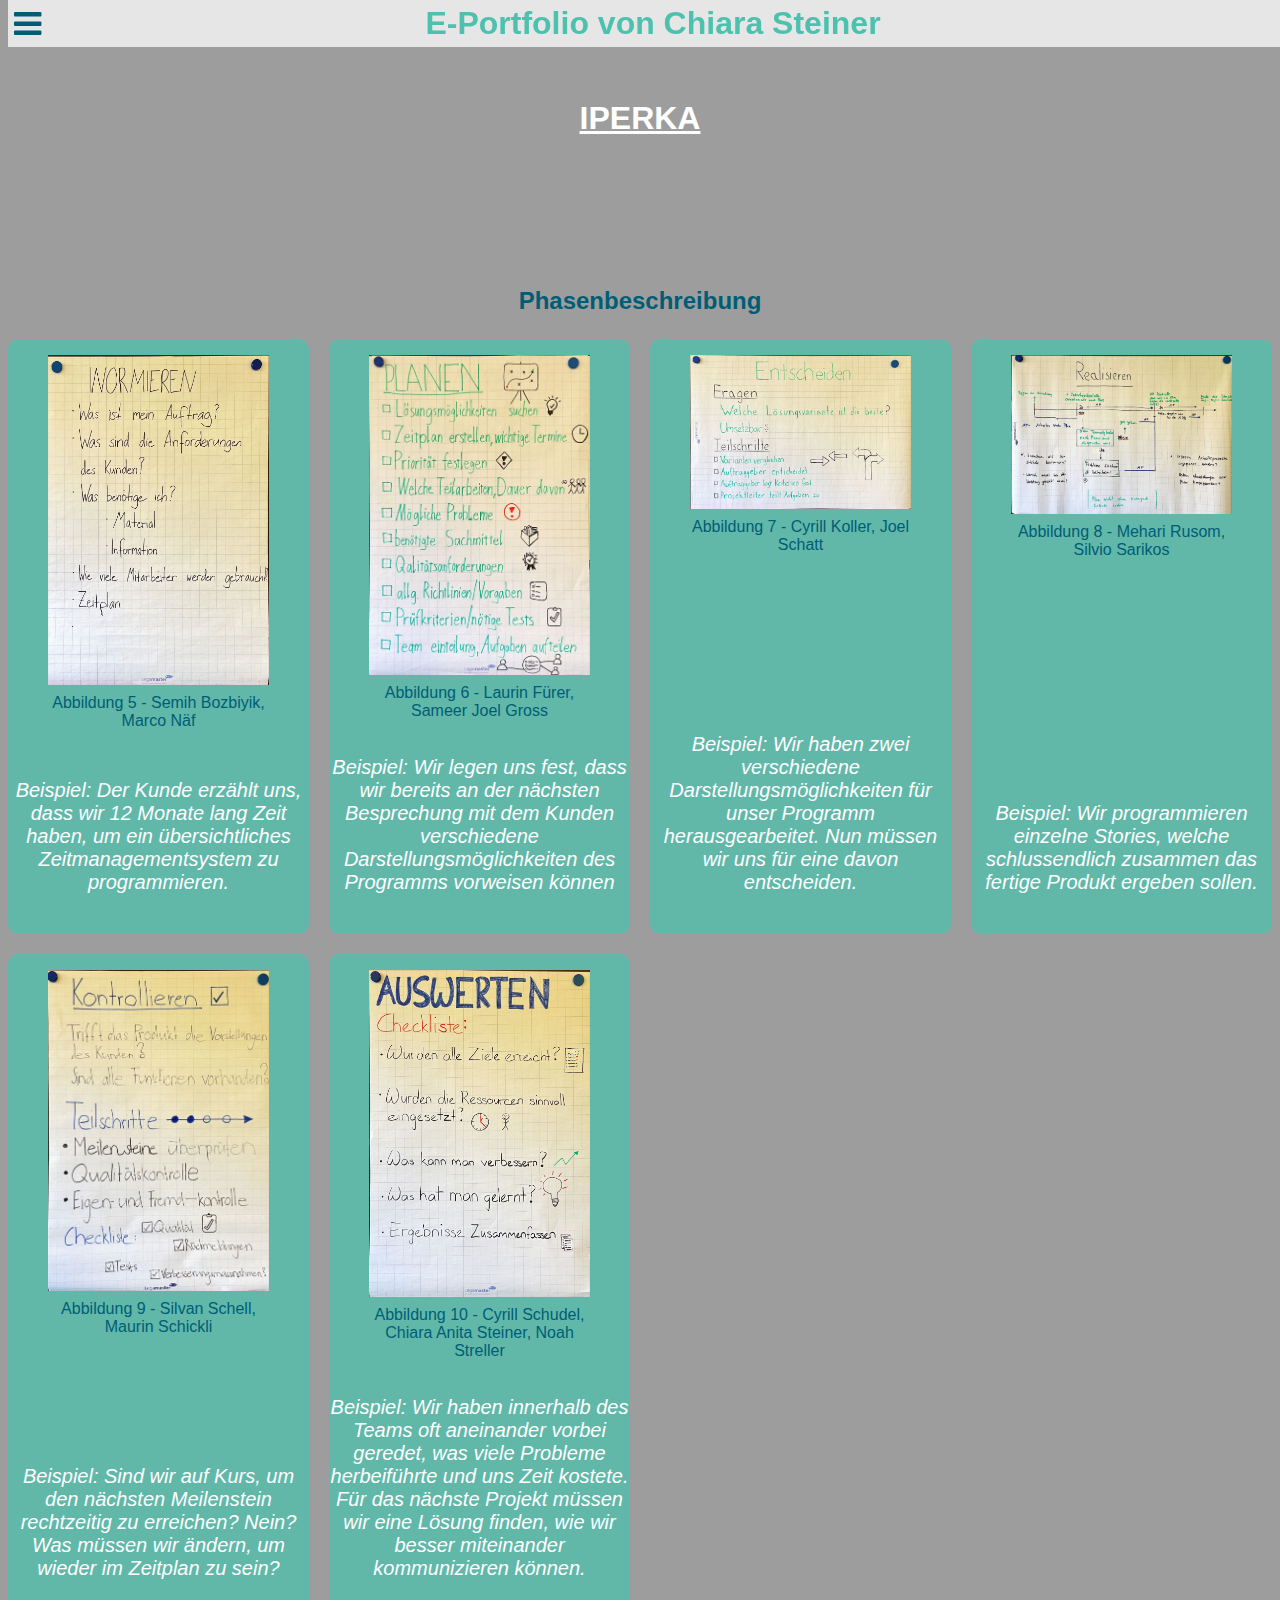
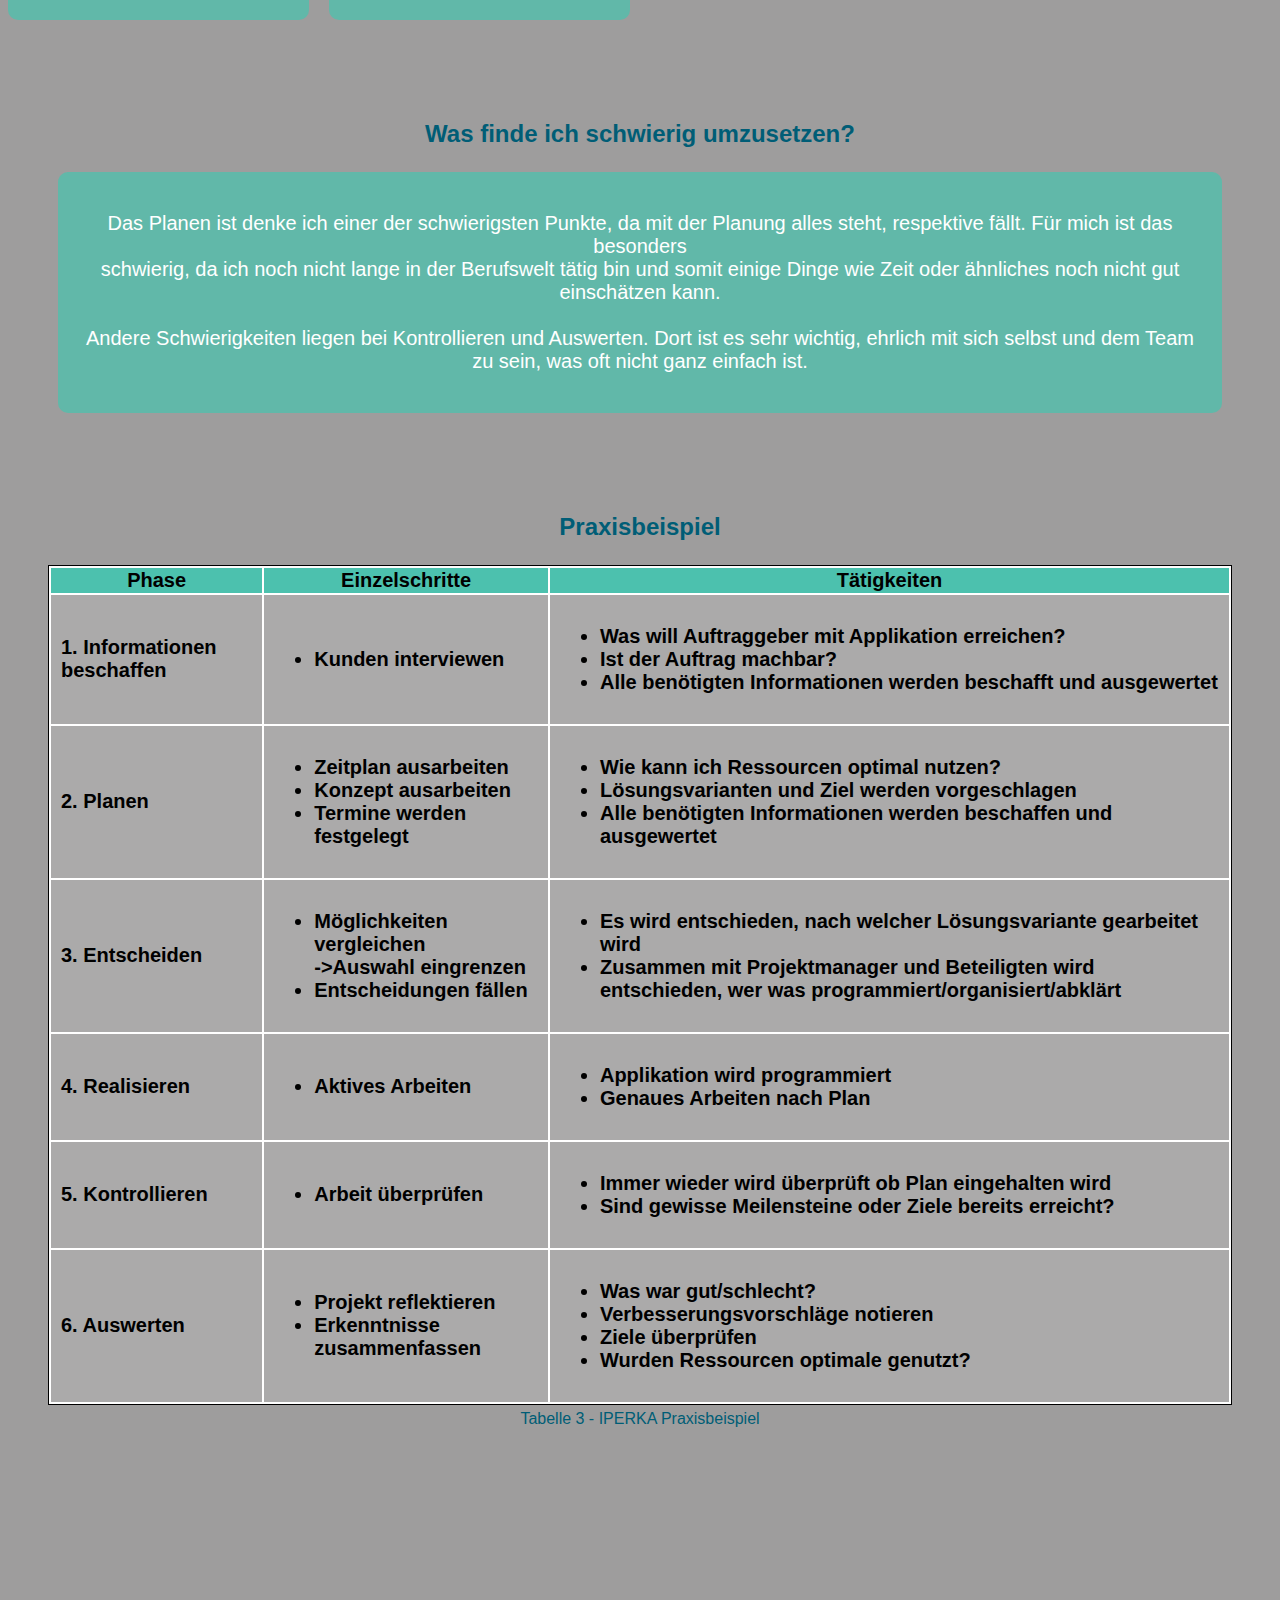
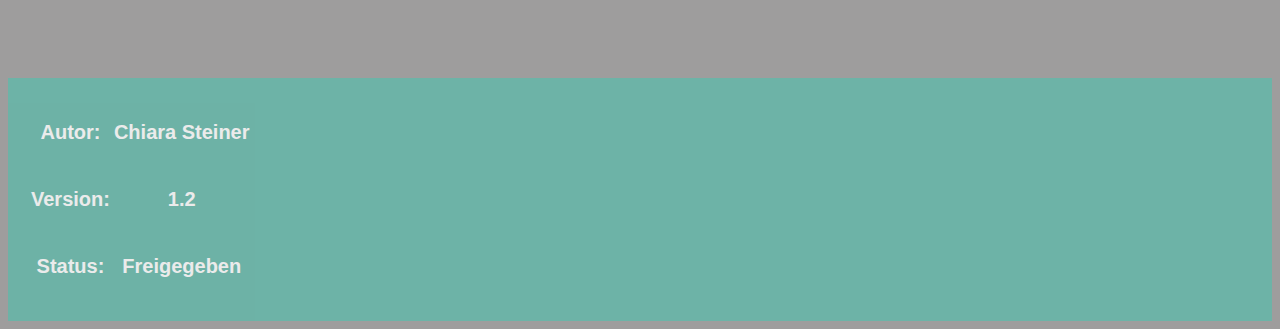
<file: Semesterprojekt_Chiara/IPERKA.html>
<!DOCTYPE html>
<html lang="en">
    <head>
        <meta charset="UTF-8">
        <meta http-equiv="X-UA-Compatible" content="IE=edge">
        <meta name="viewport" content="width=device-width, initial-scale=1.0">
        <link rel="stylesheet" href="styles/stylesheet.css">
        <link rel="stylesheet" href="styles/stylesheet_IPERKA.css">
        <link rel="stylesheet" href="https://cdnjs.cloudflare.com/ajax/libs/font-awesome/4.7.0/css/font-awesome.min.css">
        <title>IPERKA</title>
    </head>
    <body>

        <div class="head">
            <div class="dropdown landscape">
                <button class="dropdownbtn"><i class="fa fa-bars"></i></button>
                <div class="dropdown-content">
                    <a href="index.html#home" class="menu-item1">
                        <div class="home-container">
                            <i class="fa fa-home"></i>
                            <p class="home">HOME</p>
                        </div>
                    </a>
                    <a  href="index.html#uebersicht" class="menu-item2">ÜBERSICHT</a>
                    <a href="index.html#reflexion" class="menu-item3">REFLEXION</a>
                    <a href="Verzeichnisse.html" class="menu-item">VERZEICHNISSE</a>
                    <a href="index.html#impressum" class="menu-item4">IMPRESSUM</a>
                </div>
            </div>

            <h1>E-Portfolio von Chiara Steiner</h1>
        </div>

        <div class="dropdown portrait">
            <button class="dropdownbtn"><i class="fa fa-bars"></i></button>
            <div class="dropdown-content">
                <a href="index.html#home" class="menu-item1">
                    <div class="home-container">
                        <i class="fa fa-home"></i>
                        <p class="home">HOME</p>
                    </div>
                </a>
                <a  href="index.html#uebersicht" class="menu-item2">ÜBERSICHT</a>
                <a href="index.html#reflexion" class="menu-item3">REFLEXION</a>
                <a href="Verzeichnisse.html" class="menu-item">VERZEICHNISSE</a>
                <a href="index.html#impressum" class="menu-item4">IMPRESSUM</a>
            </div>
        </div>

        <h2>IPERKA</h2>

        <h3>Phasenbeschreibung</h3>
        <div class="Phasen-container">
            <div class="Phasen">
                <figure>
                    <img src="pictures/informieren.jpg" alt="informieren">
                    <figcaption>Abbildung 5 - Semih Bozbiyik, Marco Näf</figcaption>
                </figure>
                <p><em>Beispiel: Der Kunde erzählt uns, dass wir 12 Monate lang Zeit haben, um ein übersichtliches Zeitmanagementsystem zu programmieren.</em></p>
            </div>
            <div class="Phasen">
                <figure>
                    <img src="pictures/planen.jpg" alt="planen">
                    <figcaption>Abbildung 6 - Laurin Fürer, Sameer Joel Gross</figcaption>
                </figure>
                <p><em>Beispiel: Wir legen uns fest, dass wir bereits an der nächsten Besprechung mit dem Kunden verschiedene Darstellungsmöglichkeiten des Programms vorweisen können</em></p>
            </div>
            <div class="Phasen">
                <figure>
                    <img src="pictures/entscheiden.jpg" alt="entscheiden">
                    <figcaption>Abbildung 7 - Cyrill Koller, Joel Schatt</figcaption>
                </figure>
                <p><em>Beispiel: Wir haben zwei verschiedene Darstellungsmöglichkeiten für unser Programm herausgearbeitet. Nun müssen wir uns für eine davon entscheiden.</em></p>
            </div>
            <div class="Phasen">
                <figure>
                    <img src="pictures/realisieren.jpg" alt="realisieren">
                    <figcaption>Abbildung 8 - Mehari Rusom, Silvio Sarikos</figcaption>
                </figure>
                <p><em>Beispiel: Wir programmieren einzelne Stories, welche schlussendlich zusammen das fertige Produkt ergeben sollen.</em></p>
            </div>
            <div class="Phasen">
                <figure>
                    <img src="pictures/kontrollieren.jpg" alt="kontrollieren">
                    <figcaption>Abbildung 9 - Silvan Schell, Maurin Schickli</figcaption>
                </figure>
                <p><em>Beispiel: Sind wir auf Kurs, um den nächsten Meilenstein rechtzeitig zu erreichen? Nein? Was müssen wir ändern, um wieder im Zeitplan zu sein?</em></p>
            </div>
            <div class="Phasen">
                <figure>
                    <img src="pictures/auswerten.jpg" alt="auswerten">
                    <figcaption>Abbildung 10 - Cyrill Schudel, Chiara Anita Steiner, Noah Streller</figcaption>
                </figure>
                <p><em>Beispiel: Wir haben innerhalb des Teams oft aneinander vorbei geredet, was viele Probleme herbeiführte und uns Zeit kostete. 
                    <br>Für das nächste Projekt müssen wir eine Lösung finden, wie wir besser miteinander kommunizieren können.</em></p>
            </div>
        </div>

    
        
        <h3>Was finde ich schwierig umzusetzen?</h3>
        <div class="Reflexion">
            <p>
                Das Planen ist denke ich einer der schwierigsten Punkte, da mit der Planung alles steht, respektive fällt. Für mich ist das besonders 
                <br>schwierig, da ich noch nicht lange in der Berufswelt tätig bin und somit einige Dinge wie Zeit oder ähnliches noch nicht gut 
                <br>einschätzen kann. 
                <br>
                <br>
                Andere Schwierigkeiten liegen bei Kontrollieren und Auswerten. Dort ist es sehr wichtig, ehrlich mit sich selbst und dem Team zu sein, was oft nicht ganz einfach ist.

            </p>
        </div>


        <h3>Praxisbeispiel</h3>

        <figure style="overflow-x: auto;  ">
            <table class="IPERKA-Praxibeispiel">
                <thead>
                    <tr>
                        <th>Phase</th>
                        <th>Einzelschritte</th>
                        <th>Tätigkeiten</th>
                    </tr>
                </thead >
                <tbody>
                    <tr>
                        <th class="tablecell">1.	Informationen beschaffen</th>
                        <th class="tablecell">
                            <ul>
                                <li>Kunden interviewen</li>
                            </ul>
                        </th>
                        <th class="tablecell">
                            <ul>
                                <li>Was will Auftraggeber mit Applikation erreichen?</li>
                                <li>Ist der Auftrag machbar?</li>
                                <li>Alle benötigten Informationen werden beschafft und ausgewertet</li>
                            </ul>
                        </th>
                    </tr>

                    <tr>
                        <th class="tablecell">2.	Planen</th>
                        <th class="tablecell">
                            <ul>
                                <li>Zeitplan ausarbeiten</li>
                                <li>Konzept ausarbeiten</li>
                                <li>Termine werden festgelegt</li>
                            </ul>
                        </th>
                        <th class="tablecell">
                            <ul>
                                <li>Wie kann ich Ressourcen optimal nutzen?</li>
                                <li>Lösungsvarianten und Ziel werden vorgeschlagen</li>
                                <li>Alle benötigten Informationen werden beschaffen und ausgewertet</li>
                            </ul>
                        </th>
                    </tr>

                    <tr>
                        <th class="tablecell">3.	Entscheiden</th>
                        <th class="tablecell">
                            <ul>
                                <li>Möglichkeiten vergleichen
                                    <br>->Auswahl eingrenzen
                                </li>
                                <li>Entscheidungen fällen</li>
                            </ul>
                        </th>
                        <th class="tablecell">
                            <ul>
                                <li>Es wird entschieden, nach welcher Lösungsvariante gearbeitet wird</li>
                                <li>Zusammen mit Projektmanager und Beteiligten wird entschieden, wer was programmiert/organisiert/abklärt</li>
                            </ul>
                        </th>
                    </tr>

                        <tr>
                            <th class="tablecell">4.	Realisieren</th>
                            <th class="tablecell">
                                <ul>
                                    <li>Aktives Arbeiten</li>
                                </ul>
                            </th>
                            <th class="tablecell">
                                <ul>
                                    <li>Applikation wird programmiert</li>
                                    <li>Genaues Arbeiten nach Plan</li>
                                </ul>
                            </th>
                        </tr>

                        <tr>
                            <th class="tablecell">5.	Kontrollieren</th>
                            <th class="tablecell">
                                <ul>
                                    <li>Arbeit überprüfen</li>
                                </ul>
                            </th>
                            <th class="tablecell">
                                <ul>
                                    <li>Immer wieder wird überprüft ob Plan eingehalten wird</li>
                                    <li>Sind gewisse Meilensteine oder Ziele bereits erreicht?</li>
                                </ul>
                            </th>
                        </tr>
                        
                        <tr>
                            <th class="tablecell">6.	Auswerten</th>
                            <th class="tablecell">
                                <ul>
                                    <li>Projekt reflektieren</li>
                                    <li>Erkenntnisse zusammenfassen</li>
                                </ul>
                            </th>
                            <th class="tablecell">
                                <ul>
                                    <li>Was war gut/schlecht?</li>
                                    <li>Verbesserungsvorschläge notieren</li>
                                    <li>Ziele überprüfen</li>
                                    <li>Wurden Ressourcen optimale genutzt?</li>
                                </ul>
                            </th>
                        </tr>
                        
                </tbody>
            </table>

            <figcaption>Tabelle 3 - IPERKA Praxisbeispiel</figcaption>
        </figure>

        <footer>
            <table>
                <tr>
                    <th><p>Autor:</p></th>
                    <th><p>Chiara Steiner</p></th>
                </tr>
                <tr>
                    <th><p>Version:</p></th>
                    <th><p>1.2</p></th>
                </tr>
                <tr>
                    <th><p>Status:</p></th>
                    <th><p>Freigegeben</p></th>
                </tr>
            </table>
    
        </footer>
    </body>
</html>
</file>
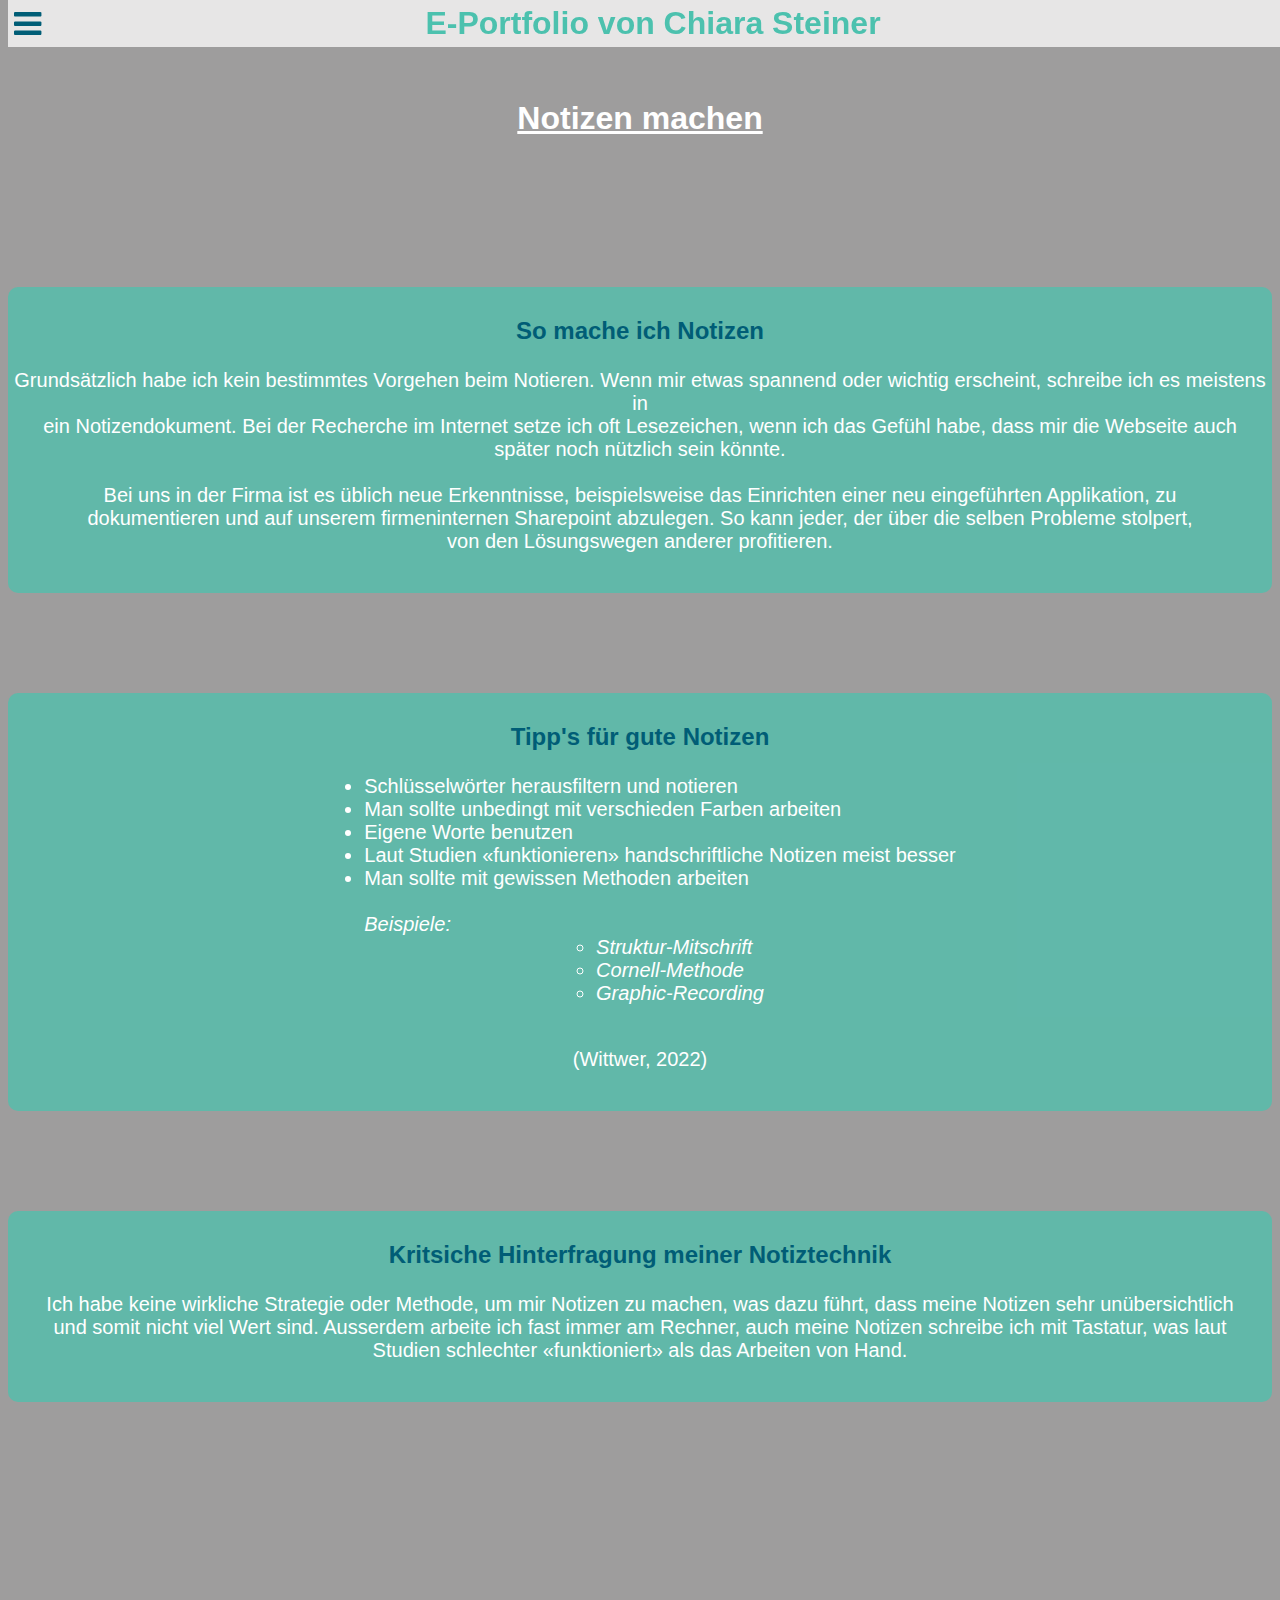
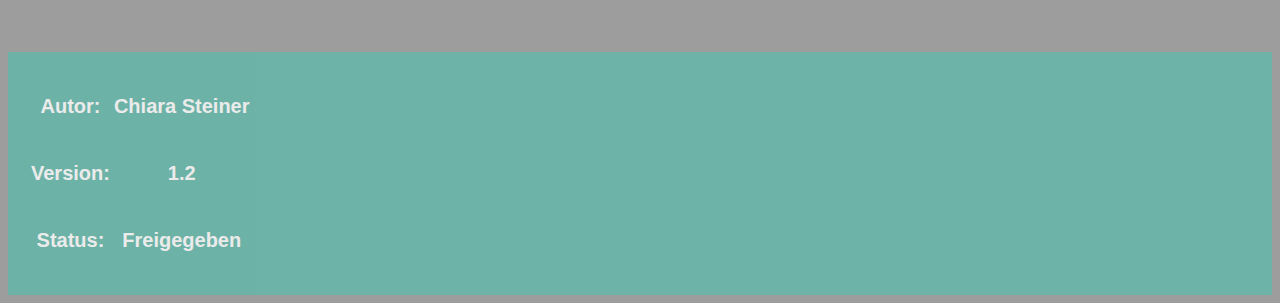
<file: Semesterprojekt_Chiara/NotizenMachen.html>
<!DOCTYPE html>
<html lang="en">
    <head>
        <meta charset="UTF-8">
        <meta http-equiv="X-UA-Compatible" content="IE=edge">
        <meta name="viewport" content="width=device-width, initial-scale=1.0">
        <link rel="stylesheet" href="styles/stylesheet.css">
        <link rel="stylesheet" href="styles/stylesheet_NotizenMachen.css">
        <link rel="stylesheet" href="https://cdnjs.cloudflare.com/ajax/libs/font-awesome/4.7.0/css/font-awesome.min.css">
        <title>Notizen machen</title>
    </head>
    <body>

        <div class="head">
            <div class="dropdown landscape">
                <button class="dropdownbtn"><i class="fa fa-bars"></i></button>
                <div class="dropdown-content">
                    <a href="index.html#home" class="menu-item1">
                        <div class="home-container">
                            <i class="fa fa-home"></i>
                            <p class="home">HOME</p>
                        </div>
                    </a>
                    <a  href="index.html#uebersicht" class="menu-item2">ÜBERSICHT</a>
                    <a href="index.html#reflexion" class="menu-item3">REFLEXION</a>
                    <a href="Verzeichnisse.html" class="menu-item">VERZEICHNISSE</a>
                    <a href="index.html#impressum" class="menu-item4">IMPRESSUM</a>
                </div>
            </div>
            <h1>E-Portfolio von Chiara Steiner</h1>
        </div>

        <div class="dropdown portrait">
            <button class="dropdownbtn"><i class="fa fa-bars"></i></button>
            <div class="dropdown-content">
                <a href="index.html#home" class="menu-item1">
                    <div class="home-container">
                        <i class="fa fa-home"></i>
                        <p class="home">HOME</p>
                    </div>
                </a>
                <a  href="index.html#uebersicht" class="menu-item2">ÜBERSICHT</a>
                <a href="index.html#reflexion" class="menu-item3">REFLEXION</a>
                <a href="Verzeichnisse.html" class="menu-item">VERZEICHNISSE</a>
                <a href="index.html#impressum" class="menu-item4">IMPRESSUM</a>
            </div>
        </div>
        
        <h2>Notizen machen</h2>

        <div class="Beispiele">
            <h3>So mache ich Notizen</h3>
            <p>
                Grundsätzlich habe ich kein bestimmtes Vorgehen beim Notieren. Wenn mir etwas spannend oder wichtig erscheint, schreibe ich es meistens in
                <br>ein Notizendokument. Bei der Recherche im Internet setze ich oft Lesezeichen, wenn ich das Gefühl habe, dass mir die Webseite auch
                <br>später noch nützlich sein könnte.
                <br>
                <br>Bei uns in der Firma ist es üblich neue Erkenntnisse, beispielsweise das Einrichten einer neu eingeführten Applikation, zu 
                <br>dokumentieren und auf unserem firmeninternen Sharepoint abzulegen. So kann jeder, der über die selben Probleme stolpert,
                <br>von den Lösungswegen anderer profitieren. 
            </p>
        </div>
        
        <div class="Tipps">
            <h3>Tipp's für gute Notizen</h3>
            <ul>
                <li>Schlüsselwörter herausfiltern und notieren</li>
                <li>Man sollte unbedingt mit verschieden Farben arbeiten</li>
                <li>Eigene Worte benutzen</li>
                <li>Laut Studien «funktionieren» handschriftliche Notizen meist besser</li>
                <li>Man sollte mit gewissen Methoden arbeiten
                    <br>
                    <br><em>Beispiele:</em>
                    <ul>
                        <li><em>Struktur-Mitschrift</em></li>
                        <li><em>Cornell-Methode</em></li>
                        <li><em>Graphic-Recording</em></li>
                    </ul>
                </li>
            </ul>
            <p>
                <br>(Wittwer, 2022)
            </p>
        </div>

        <div class="Hinterfragung">
            <h3>Kritsiche Hinterfragung meiner Notiztechnik</h3>
            <p>
                Ich habe keine wirkliche Strategie oder Methode, um mir Notizen zu machen, was dazu führt, dass meine Notizen sehr unübersichtlich
                <br>und somit nicht viel Wert sind. Ausserdem arbeite ich fast immer am Rechner, auch meine Notizen schreibe ich mit Tastatur, was laut 
                <br>Studien schlechter «funktioniert» als das Arbeiten von Hand.
            </p>
        </div>

        
        <footer>
            <table>
                <tr>
                    <th><p>Autor:</p></th>
                    <th><p>Chiara Steiner</p></th>
                </tr>
                <tr>
                    <th><p>Version:</p></th>
                    <th><p>1.2</p></th>
                </tr>
                <tr>
                    <th><p>Status:</p></th>
                    <th><p>Freigegeben</p></th>
                </tr>
            </table>
    
        </footer>
    </body>
</html>
</file>
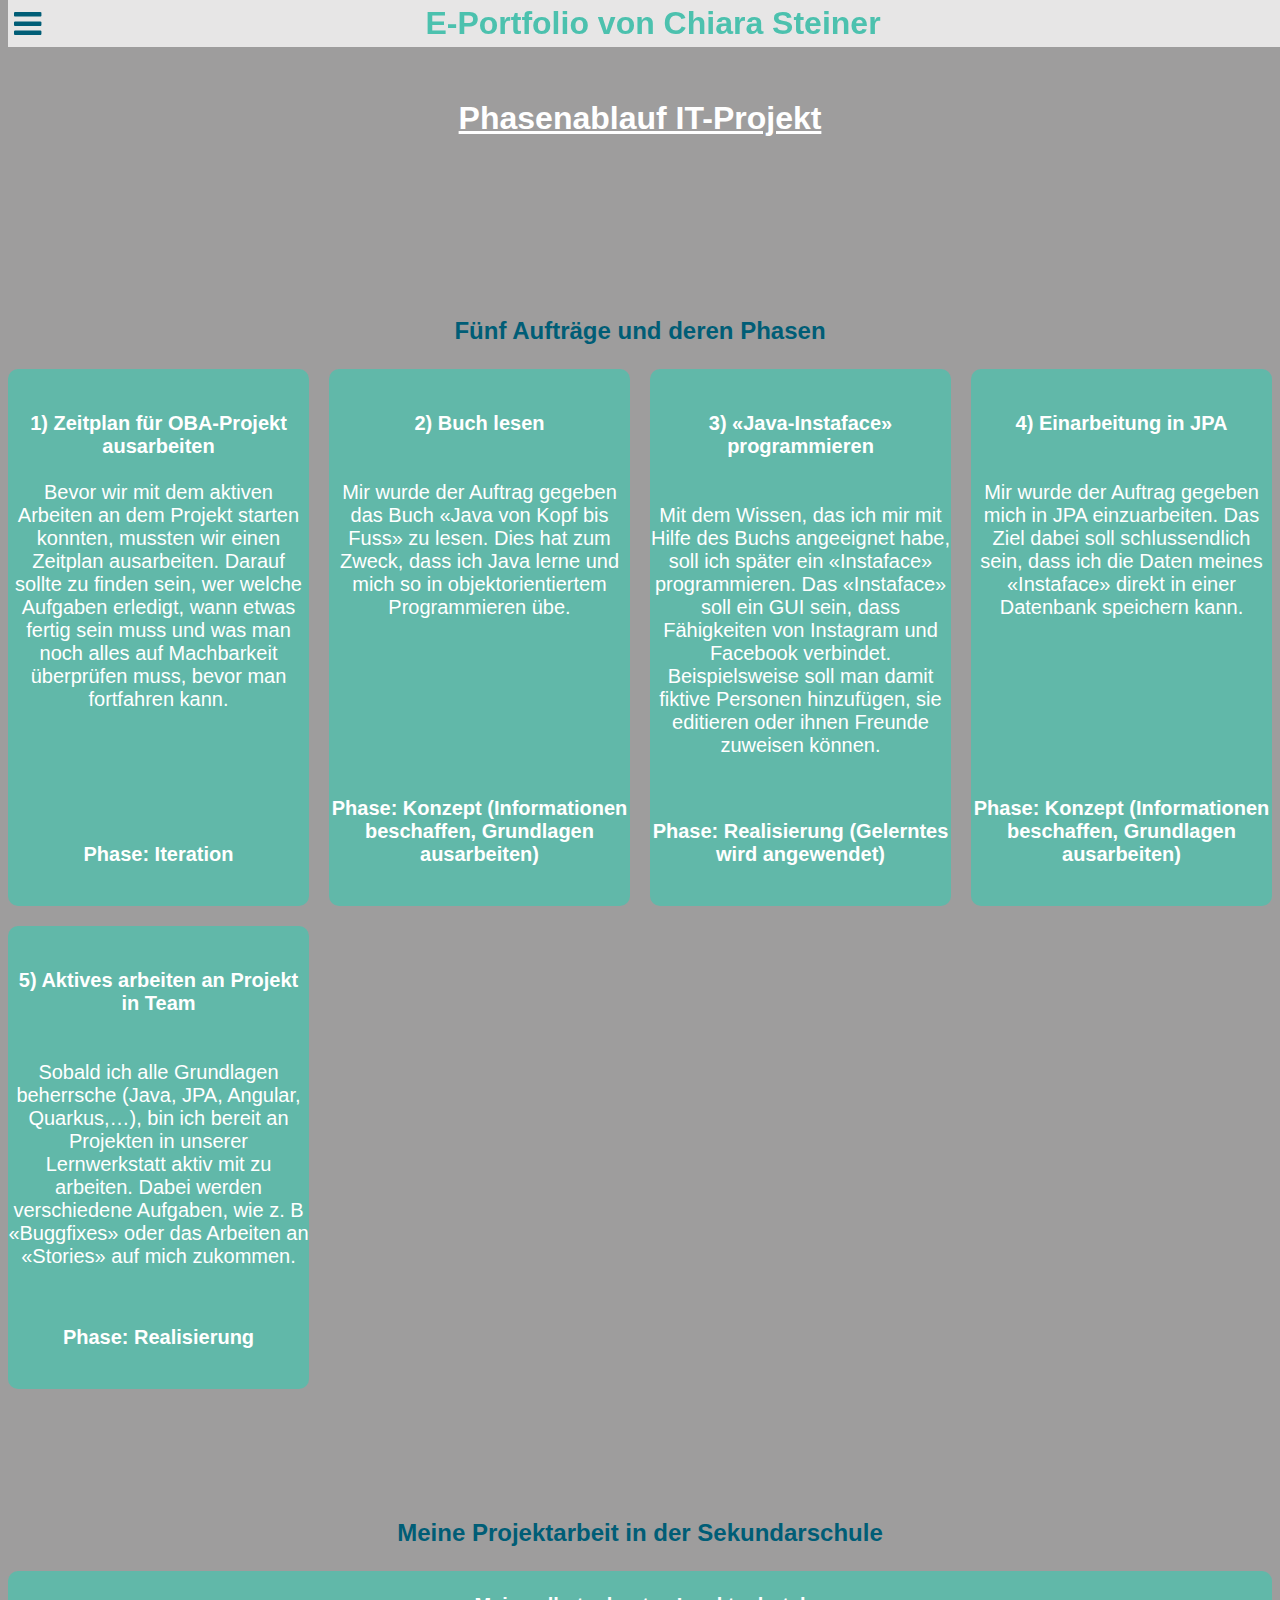
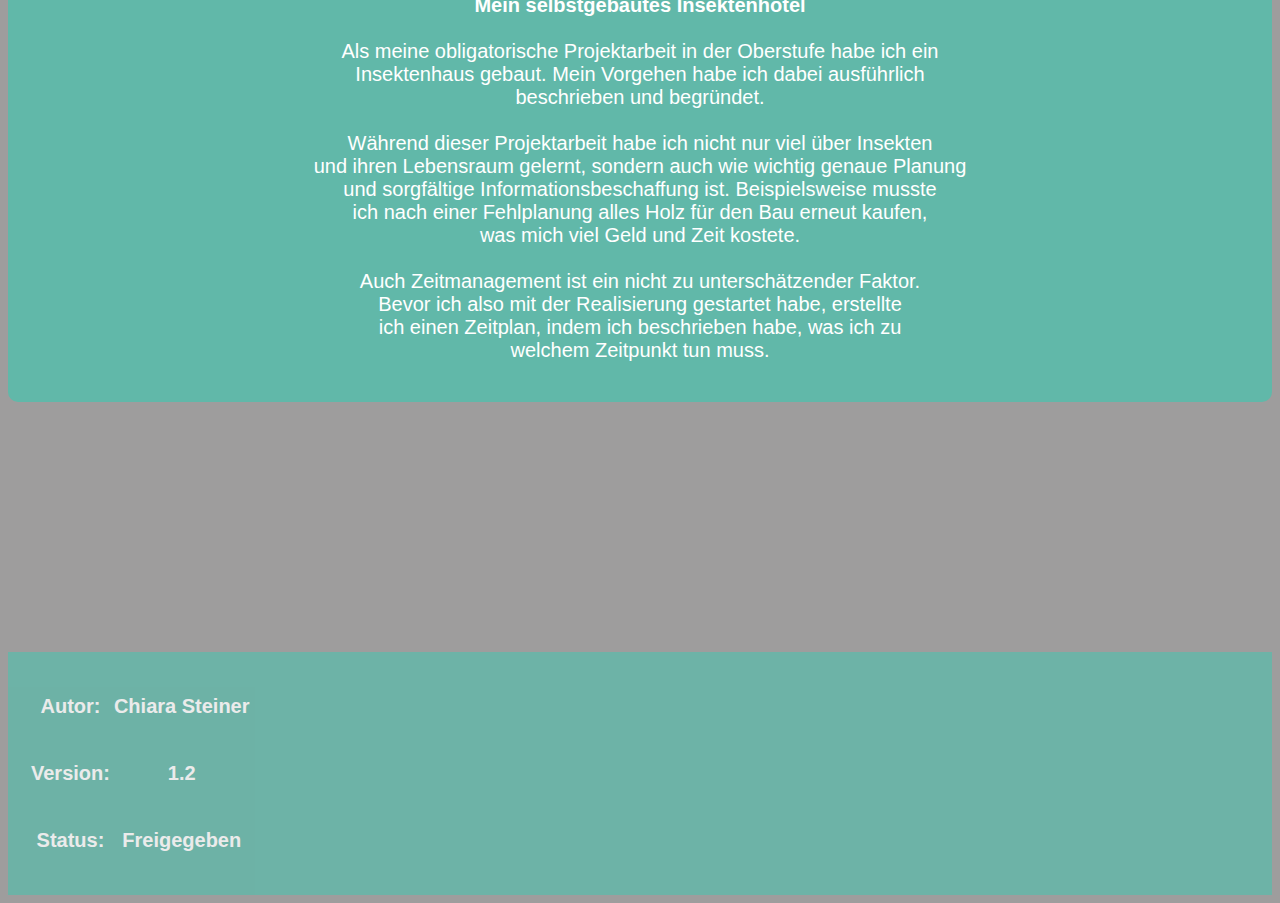
<file: Semesterprojekt_Chiara/PhasenablaufItProjekt.html>
<!DOCTYPE html>
<html lang="en">
    <head>
        <meta charset="UTF-8">
        <meta http-equiv="X-UA-Compatible" content="IE=edge">
        <meta name="viewport" content="width=device-width, initial-scale=1.0">
        <link rel="stylesheet" href="styles/stylesheet.css">
        <link rel="stylesheet" href="styles/stylesheet_Phasenablauf.css">
        <link rel="stylesheet" href="https://cdnjs.cloudflare.com/ajax/libs/font-awesome/4.7.0/css/font-awesome.min.css">
        <title>Phasenablauf IT-Projekt</title>
    </head>
    <body>

        <div class="head">
            <div class="dropdown landscape">
                <button class="dropdownbtn"><i class="fa fa-bars"></i></button>
                <div class="dropdown-content">
                    <a href="index.html#home" class="menu-item1">
                        <div class="home-container">
                            <i class="fa fa-home"></i>
                            <p class="home">HOME</p>
                        </div>
                    </a>
                    <a  href="index.html#uebersicht" class="menu-item2">ÜBERSICHT</a>
                    <a href="index.html#reflexion" class="menu-item3">REFLEXION</a>
                    <a href="Verzeichnisse.html" class="menu-item">VERZEICHNISSE</a>
                    <a href="index.html#impressum" class="menu-item4">IMPRESSUM</a>
                </div>
            </div>

            <h1>E-Portfolio von Chiara Steiner</h1>
        </div>

        <div class="dropdown portrait">
            <button class="dropdownbtn"><i class="fa fa-bars"></i></button>
            <div class="dropdown-content">
                <a href="index.html#home" class="menu-item1">
                    <div class="home-container">
                        <i class="fa fa-home"></i>
                        <p class="home">HOME</p>
                    </div>
                </a>
                <a  href="index.html#uebersicht" class="menu-item2">ÜBERSICHT</a>
                <a href="index.html#reflexion" class="menu-item3">REFLEXION</a>
                <a href="Verzeichnisse.html" class="menu-item">VERZEICHNISSE</a>
                <a href="index.html#impressum" class="menu-item4">IMPRESSUM</a>
            </div>
        </div>

        <h2>Phasenablauf IT-Projekt</h2> 
        
        <h3>Fünf Aufträge und deren Phasen</h3>
        <div class="Auftrag-container">
            <div class="Auftrag">
                <p>
                    <br><b>1) Zeitplan für OBA-Projekt ausarbeiten</b>
                    <br>
                    <br>
                    Bevor wir mit dem aktiven Arbeiten an dem Projekt starten konnten,
                    mussten wir einen Zeitplan ausarbeiten. Darauf sollte zu finden
                    sein, wer welche Aufgaben erledigt, wann etwas fertig sein muss und was man
                    noch alles auf Machbarkeit überprüfen muss, bevor man fortfahren kann.
                    <br>    
                    <br>
                </p>    
                    <div class="Phase"><p><b>Phase: Iteration</b></p></div>
            </div>

            <div class="Auftrag">
                <p>
                    <br><b>2) Buch lesen</b>
                    <br>
                    <br>
                    <br>
                    Mir wurde der Auftrag gegeben das Buch «Java von Kopf bis Fuss» 
                    zu lesen. Dies hat zum Zweck, dass ich Java lerne und mich so in 
                    objektorientiertem Programmieren übe.
                    <br>
                    <br>
                </p>
                <div class="Phase"><p><b>Phase: Konzept (Informationen beschaffen, Grundlagen ausarbeiten)</b></p></div>
            
            </div>

            <div class="Auftrag">
                <p>
                    <br><b>3) «Java-Instaface» programmieren</b>
                    <br>
                    <br>
                    <br>
                    Mit dem Wissen, das ich mir mit Hilfe des Buchs angeeignet habe,
                    soll ich später ein «Instaface» programmieren. Das «Instaface»
                    soll ein GUI sein, dass Fähigkeiten von Instagram und Facebook 
                    verbindet. Beispielsweise soll man damit fiktive Personen 
                    hinzufügen, sie editieren oder ihnen Freunde zuweisen können.
                    <br>
                    <br>
                </p>    
                    <div class="Phase"><p><b>Phase: Realisierung (Gelerntes wird angewendet)</b></p></div>
                
            </div>

            <div class="Auftrag">
                <p>
                    <br><b>4) Einarbeitung in JPA</b>
                    <br>
                    <br>
                    <br>
                    Mir wurde der Auftrag gegeben mich in JPA einzuarbeiten. Das Ziel
                    dabei soll schlussendlich sein, dass ich die Daten meines 
                    «Instaface» direkt in einer Datenbank speichern kann.
                    <br>
                    <br>
                </p>    
                    <div class="Phase"><p><b>Phase: Konzept (Informationen beschaffen, Grundlagen ausarbeiten)</b></p></div>
                
            </div>

            <div class="Auftrag">
            
                <p>
                    <br><b>5) Aktives arbeiten an Projekt in Team</b>
                    <br>
                    <br>
                    <br>
                    Sobald ich alle Grundlagen beherrsche (Java, JPA, Angular, Quarkus,…),
                    bin ich bereit an Projekten in unserer Lernwerkstatt aktiv 
                    mit zu arbeiten. Dabei werden verschiedene Aufgaben, 
                    wie z. B «Buggfixes» oder das Arbeiten an «Stories» auf mich zukommen.
                    <br>
                </p>    
                    <br><div class="Phase"><p><b>Phase: Realisierung</b></p></div>
            
            </div>
        </div>

        <h3>Meine Projektarbeit in der Sekundarschule</h3>
        <div class="Projekt">
            <p>
                <br><b>Mein selbstgebautes Insektenhotel</b>
                <br>
                <br>
                Als meine obligatorische Projektarbeit in der Oberstufe habe ich ein 
                <br>Insektenhaus gebaut. Mein Vorgehen habe ich dabei ausführlich 
                <br>beschrieben und begründet. 
                <br>
                <br>Während dieser Projektarbeit habe ich nicht nur viel über Insekten
                <br>und ihren Lebensraum gelernt, sondern auch wie wichtig genaue Planung
                <br>und sorgfältige Informationsbeschaffung ist. Beispielsweise musste
                <br>ich nach einer Fehlplanung alles Holz für den Bau erneut kaufen,
                <br>was mich viel Geld und Zeit kostete.
                <br>
                <br>Auch Zeitmanagement ist ein nicht zu unterschätzender Faktor.
                <br>Bevor ich also mit der Realisierung gestartet habe, erstellte
                <br>ich einen Zeitplan, indem ich beschrieben habe, was ich zu 
                <br>welchem Zeitpunkt tun muss.
            </p>    
        </div>

        <footer>
            <table>
                <tr>
                    <th><p>Autor:</p></th>
                    <th><p>Chiara Steiner</p></th>
                </tr>
                <tr>
                    <th><p>Version:</p></th>
                    <th><p>1.2</p></th>
                </tr>
                <tr>
                    <th><p>Status:</p></th>
                    <th><p>Freigegeben</p></th>
                </tr>
            </table>
    
        </footer>
    </body>
</html>
</file>
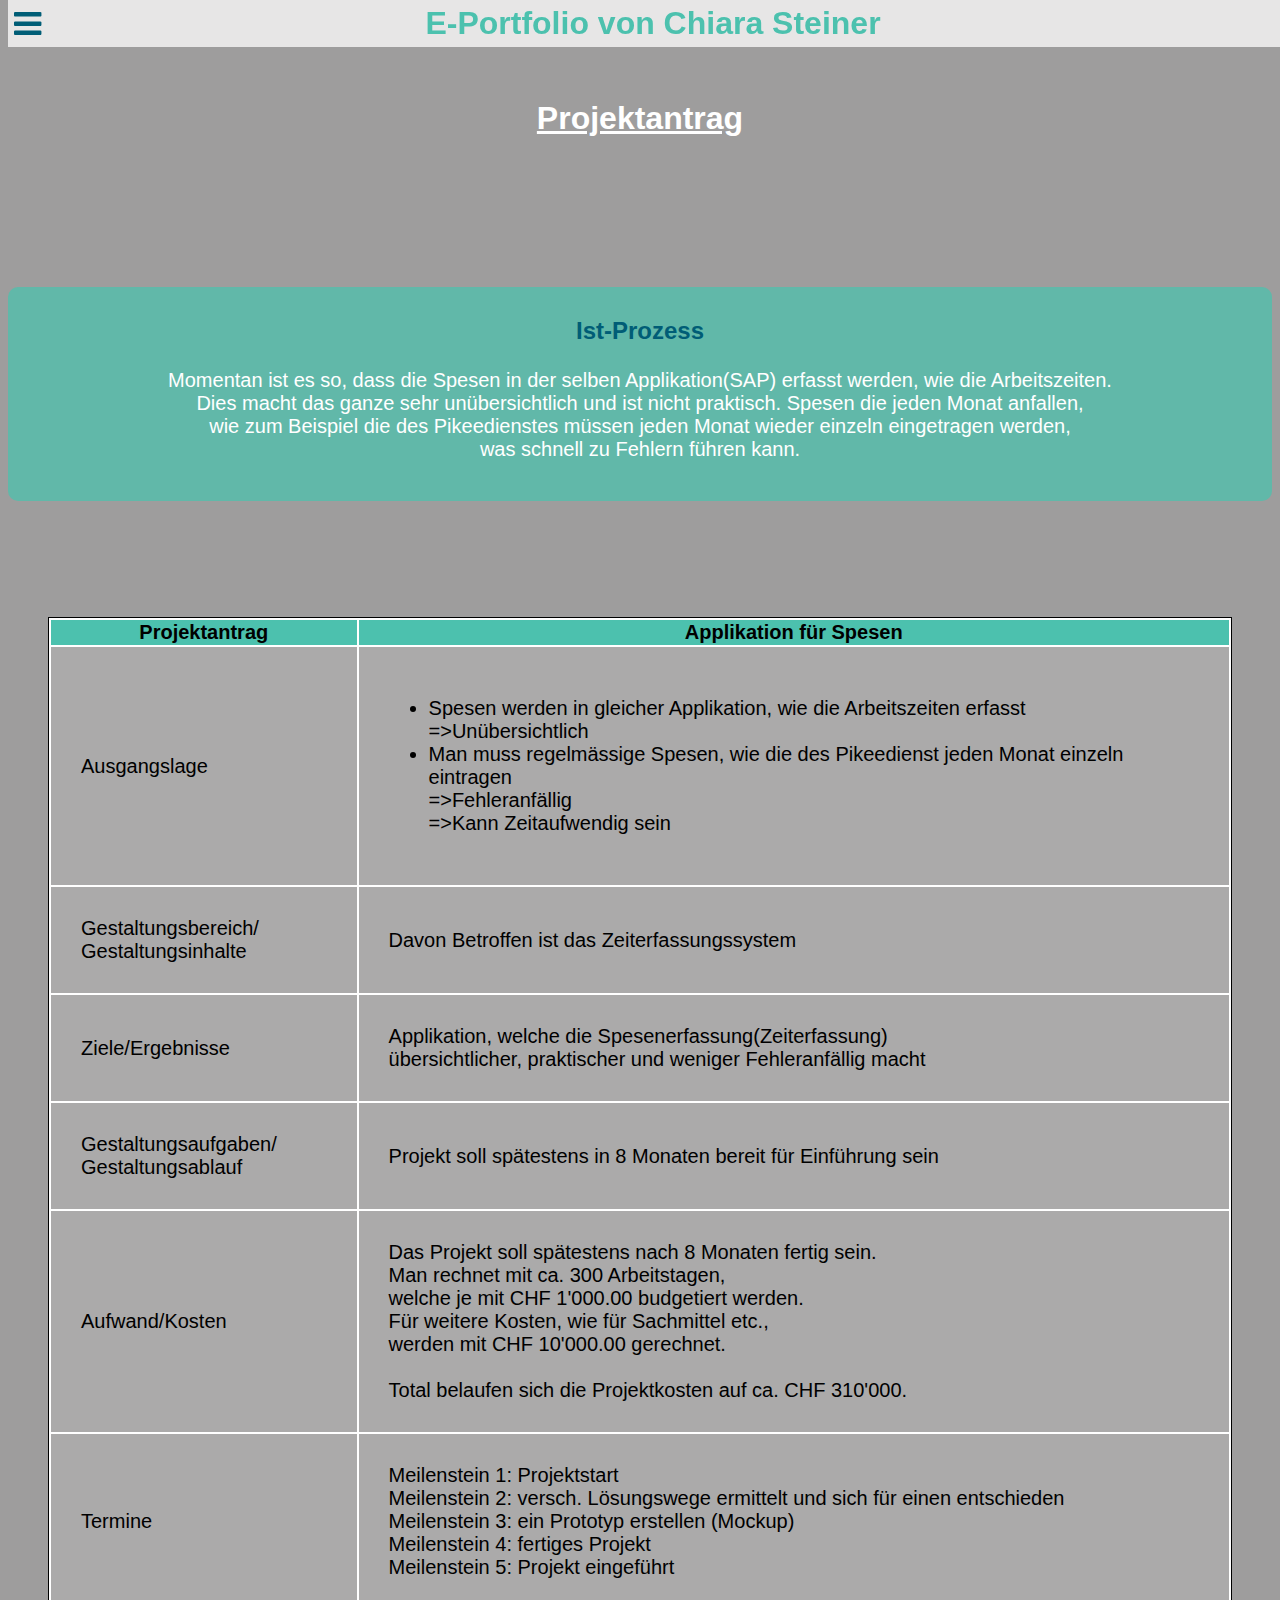
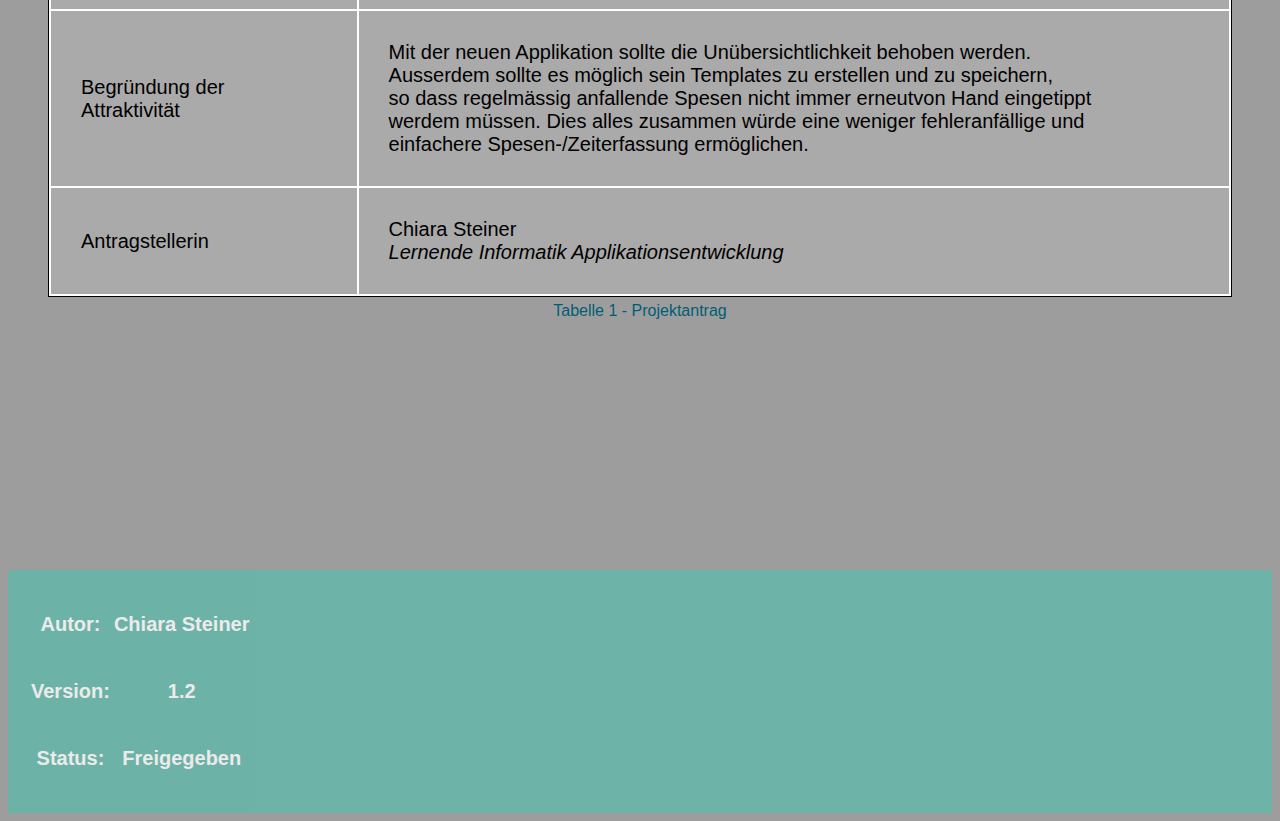
<file: Semesterprojekt_Chiara/Projektantrag.html>
<!DOCTYPE html>
<html lang="en">
    <head>
        <meta charset="UTF-8">
        <meta http-equiv="X-UA-Compatible" content="IE=edge">
        <meta name="viewport" content="width=device-width, initial-scale=1.0">
        <link rel="stylesheet" href="styles/stylesheet.css">
        <link rel="stylesheet" href="styles/stylesheet_Projektantrag.css">
        <link rel="stylesheet" href="https://cdnjs.cloudflare.com/ajax/libs/font-awesome/4.7.0/css/font-awesome.min.css">
        <title>Projektantrag</title>
    </head>
    <body>

        <div class="head">
            <div class="dropdown landscape">
                <button class="dropdownbtn"><i class="fa fa-bars"></i></button>
                <div class="dropdown-content">
                    <a href="index.html#home" class="menu-item1">
                        <div class="home-container">
                            <i class="fa fa-home"></i>
                            <p class="home">HOME</p>
                        </div>
                    </a>
                    <a  href="index.html#uebersicht" class="menu-item2">ÜBERSICHT</a>
                    <a href="index.html#reflexion" class="menu-item3">REFLEXION</a>
                    <a href="Verzeichnisse.html" class="menu-item">VERZEICHNISSE</a>
                    <a href="index.html#impressum" class="menu-item4">IMPRESSUM</a>
                </div>
            </div>

            <h1>E-Portfolio von Chiara Steiner</h1>
        </div>

        <div class="dropdown portrait">
            <button class="dropdownbtn"><i class="fa fa-bars"></i></button>
            <div class="dropdown-content">
                <a href="index.html#home" class="menu-item1">
                    <div class="home-container">
                        <i class="fa fa-home"></i>
                        <p class="home">HOME</p>
                    </div>
                </a>
                <a  href="index.html#uebersicht" class="menu-item2">ÜBERSICHT</a>
                <a href="index.html#reflexion" class="menu-item3">REFLEXION</a>
                <a href="Verzeichnisse.html" class="menu-item">VERZEICHNISSE</a>
                <a href="index.html#impressum" class="menu-item4">IMPRESSUM</a>
            </div>
        </div>

        <h2>Projektantrag</h2>
        <div class="istProzess">
            <h3>Ist-Prozess</h3>
            <p>Momentan ist es so, dass die Spesen in der selben Applikation(SAP) erfasst werden, wie die Arbeitszeiten. 
                <br>Dies macht das ganze sehr unübersichtlich und ist nicht praktisch. Spesen die jeden Monat anfallen,
                <br>wie zum Beispiel die des Pikeedienstes müssen jeden Monat wieder einzeln eingetragen werden, 
                <br>was schnell zu Fehlern führen kann.
            </p>
        </div>

        <figure style="overflow-x:auto">
            <table class="Projektantrag">
                <thead>
                    <tr>
                        <th>Projektantrag</th>
                        <th>Applikation für Spesen</th>
                    </tr>
                </thead >
                <tbody>
                    <tr>
                        <td class="tablecell">Ausgangslage</td>
                        <td class="tablecell">
                            <ul>
                                <li>Spesen werden in gleicher Applikation, wie die Arbeitszeiten erfasst
                                    <br>=>Unübersichtlich 
                                </li>
                                <li>Man muss regelmässige Spesen, wie die des Pikeedienst jeden Monat einzeln eintragen
                                    <br>=>Fehleranfällig
                                    <br>=>Kann Zeitaufwendig sein
                                </li>
                            </ul>
                        </td>
                    </tr>
                    <tr>
                        <td class="tablecell">Gestaltungsbereich/<br>Gestaltungsinhalte</td>
                        <td class="tablecell">Davon Betroffen ist das Zeiterfassungssystem</td>
                    </tr>
                    <tr>
                        <td class="tablecell">Ziele/Ergebnisse</td>
                        <td class="tablecell">Applikation, welche die Spesenerfassung(Zeiterfassung)
                            <br>übersichtlicher, praktischer und weniger Fehleranfällig macht</td>
                    </tr>
                    <tr>
                        <td class="tablecell">Gestaltungsaufgaben/<br>Gestaltungsablauf</td>
                        <td class="tablecell">Projekt soll spätestens in 8 Monaten bereit für Einführung sein</td>
                    </tr>
                    <tr>
                        <td class="tablecell">Aufwand/Kosten</td>
                        <td class="tablecell">
                            Das Projekt soll spätestens nach 8 Monaten fertig sein. 
                            <br>Man rechnet mit ca. 300 Arbeitstagen,
                            <br>welche je mit CHF 1'000.00 budgetiert werden.
                            <br>Für weitere Kosten, wie für Sachmittel etc.,
                            <br>werden mit CHF 10'000.00 gerechnet.
                            <br>
                            <br>Total belaufen sich die Projektkosten auf ca. CHF 310'000.
                        </td>
                    </tr>
                    <tr>
                        <td class="tablecell">Termine</td>
                        <td class="tablecell">
                            Meilenstein 1: Projektstart
                            <br>Meilenstein 2: versch. Lösungswege ermittelt und sich für einen entschieden
                            <br>Meilenstein 3: ein Prototyp erstellen (Mockup)
                            <br>Meilenstein 4: fertiges Projekt
                            <br>Meilenstein 5: Projekt eingeführt

                        </td>
                    </tr>
                    <tr>
                        <td class="tablecell">Begründung der Attraktivität</td>
                        <td class="tablecell">
                            Mit der neuen Applikation sollte die Unübersichtlichkeit behoben werden.
                            <br>Ausserdem sollte es möglich sein Templates zu erstellen und zu speichern,
                            <br>so dass regelmässig anfallende Spesen nicht immer erneutvon Hand eingetippt
                            <br>werdem müssen. Dies alles zusammen würde eine weniger fehleranfällige und 
                            <br>einfachere Spesen-/Zeiterfassung ermöglichen.
                        </td>
                    </tr>
                    <tr>
                        <td class="tablecell">Antragstellerin</td>
                        <td class="tablecell">
                            Chiara Steiner
                            <br><em>Lernende Informatik Applikationsentwicklung</em>
                        </td>
                    </tr>

                </tbody>

            </table>

            <figcaption>Tabelle 1 - Projektantrag</figcaption>
        </figure>


        <footer>
            <table>
                <tr>
                    <th><p>Autor:</p></th>
                    <th><p>Chiara Steiner</p></th>
                </tr>
                <tr>
                    <th><p>Version:</p></th>
                    <th><p>1.2</p></th>
                </tr>
                <tr>
                    <th><p>Status:</p></th>
                    <th><p>Freigegeben</p></th>
                </tr>
            </table>
    
        </footer>
    </body>
</html>
</file>
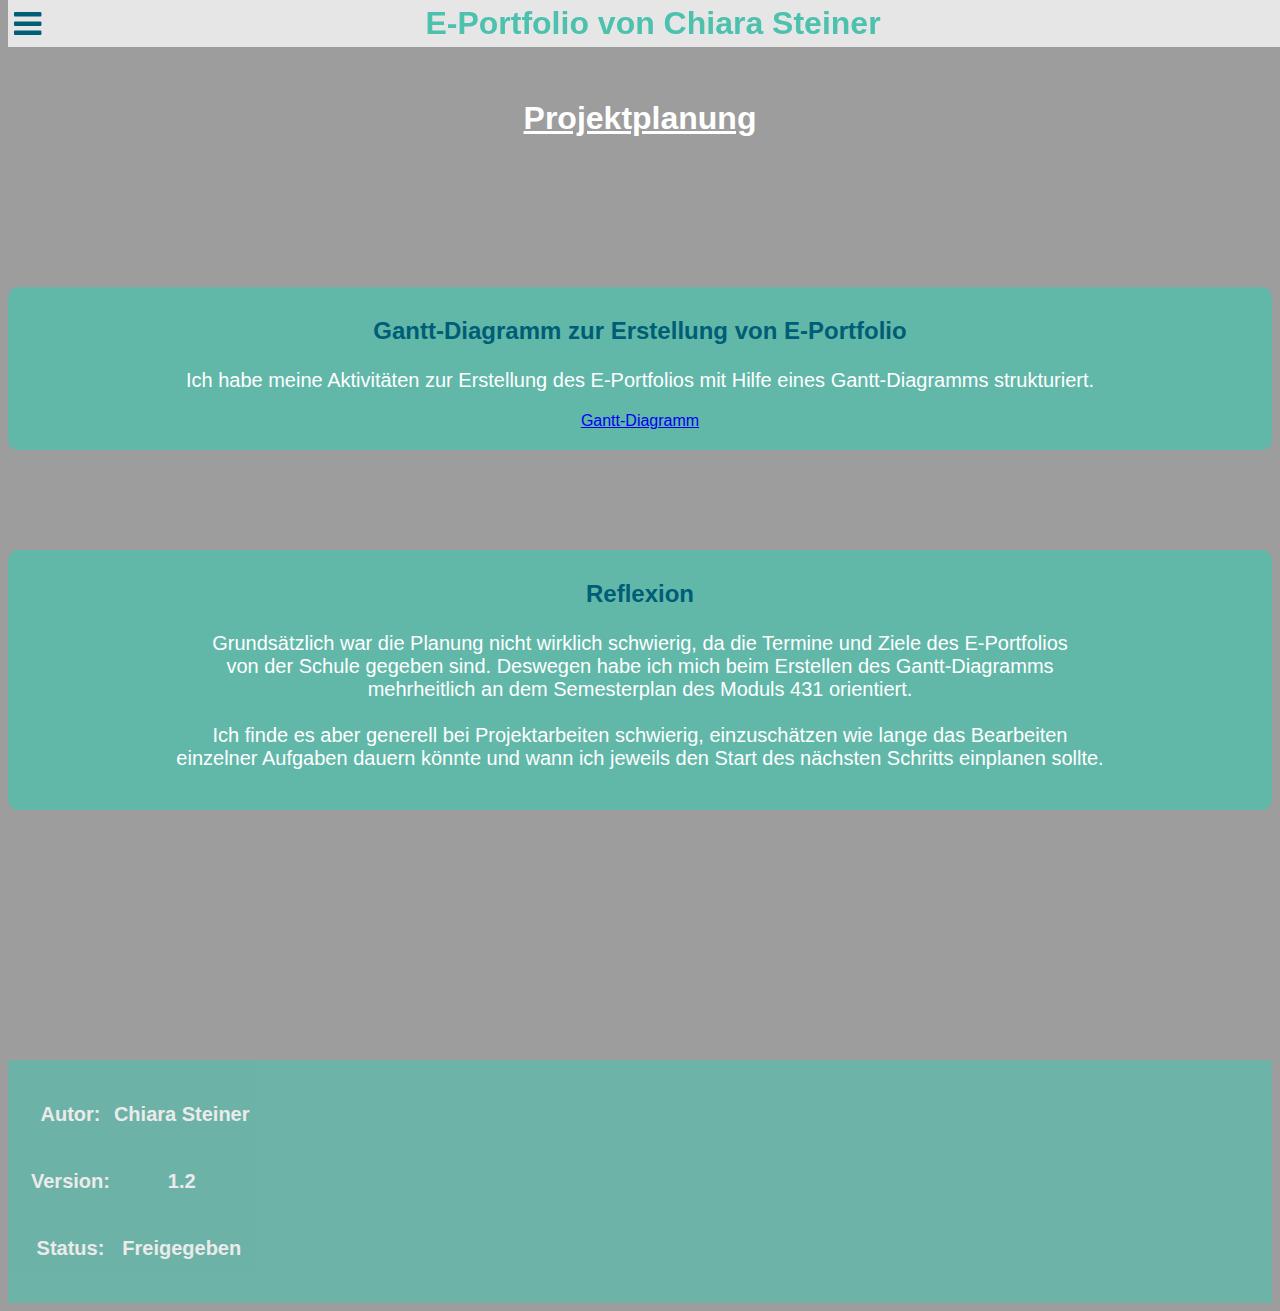
<file: Semesterprojekt_Chiara/Projektplanung.html>
<!DOCTYPE html>
<html lang="en">
    <head>
        <meta charset="UTF-8">
        <meta http-equiv="X-UA-Compatible" content="IE=edge">
        <meta name="viewport" content="width=device-width, initial-scale=1.0">
        <link rel="stylesheet" href="styles/stylesheet.css">
        <link rel="stylesheet" href="styles/stylesheet_Projektplanung.css">
        <link rel="stylesheet" href="https://cdnjs.cloudflare.com/ajax/libs/font-awesome/4.7.0/css/font-awesome.min.css">
        <title>Projektplanung</title>
    </head>
    <body>

        <div class="head">
            <div class="dropdown landscape">
                <button class="dropdownbtn"><i class="fa fa-bars"></i></button>
                <div class="dropdown-content">
                    <a href="index.html#home" class="menu-item1">
                        <div class="home-container">
                            <i class="fa fa-home"></i>
                            <p class="home">HOME</p>
                        </div>
                    </a>
                    <a  href="index.html#uebersicht" class="menu-item2">ÜBERSICHT</a>
                    <a href="index.html#reflexion" class="menu-item3">REFLEXION</a>
                    <a href="Verzeichnisse.html" class="menu-item">VERZEICHNISSE</a>
                    <a href="index.html#impressum" class="menu-item4">IMPRESSUM</a>
                </div>
            </div>
            <h1>E-Portfolio von Chiara Steiner</h1>
        </div>

        <div class="dropdown portrait">
            <button class="dropdownbtn"><i class="fa fa-bars"></i></button>
            <div class="dropdown-content">
                <a href="index.html#home" class="menu-item1">
                    <div class="home-container">
                        <i class="fa fa-home"></i>
                        <p class="home">HOME</p>
                    </div>
                </a>
                <a  href="index.html#uebersicht" class="menu-item2">ÜBERSICHT</a>
                <a href="index.html#reflexion" class="menu-item3">REFLEXION</a>
                <a href="Verzeichnisse.html" class="menu-item">VERZEICHNISSE</a>
                <a href="index.html#impressum" class="menu-item4">IMPRESSUM</a>
            </div>
        </div>

        <h2>Projektplanung</h2>

        <div class="Projektplanung">
            <h3>Gantt-Diagramm zur Erstellung von E-Portfolio</h3> 
            <p>
                Ich habe meine Aktivitäten zur Erstellung des E-Portfolios mit Hilfe eines Gantt-Diagramms strukturiert.
            </p>
        
            <a href="Gantt-Diagramm.pdf">Gantt-Diagramm</a>
        </div>

        
        <div class="Projektplanung">
            <h3>Reflexion</h3> 
            <p>Grundsätzlich war die Planung nicht wirklich schwierig, da die Termine und Ziele des E-Portfolios
                <br>von der Schule gegeben sind. Deswegen habe ich mich beim Erstellen des Gantt-Diagramms 
                <br>mehrheitlich an dem Semesterplan des Moduls 431 orientiert. 
                <br>
                <br>Ich finde es aber generell bei Projektarbeiten schwierig, einzuschätzen wie lange das Bearbeiten
                <br>einzelner Aufgaben dauern könnte und wann ich jeweils den Start des nächsten Schritts einplanen sollte.
            </p>
        </div>

        <footer>
            <table>
                <tr>
                    <th><p>Autor:</p></th>
                    <th><p>Chiara Steiner</p></th>
                </tr>
                <tr>
                    <th><p>Version:</p></th>
                    <th><p>1.2</p></th>
                </tr>
                <tr>
                    <th><p>Status:</p></th>
                    <th><p>Freigegeben</p></th>
                </tr>
            </table>
    
        </footer>
    </body>
</html>
</file>
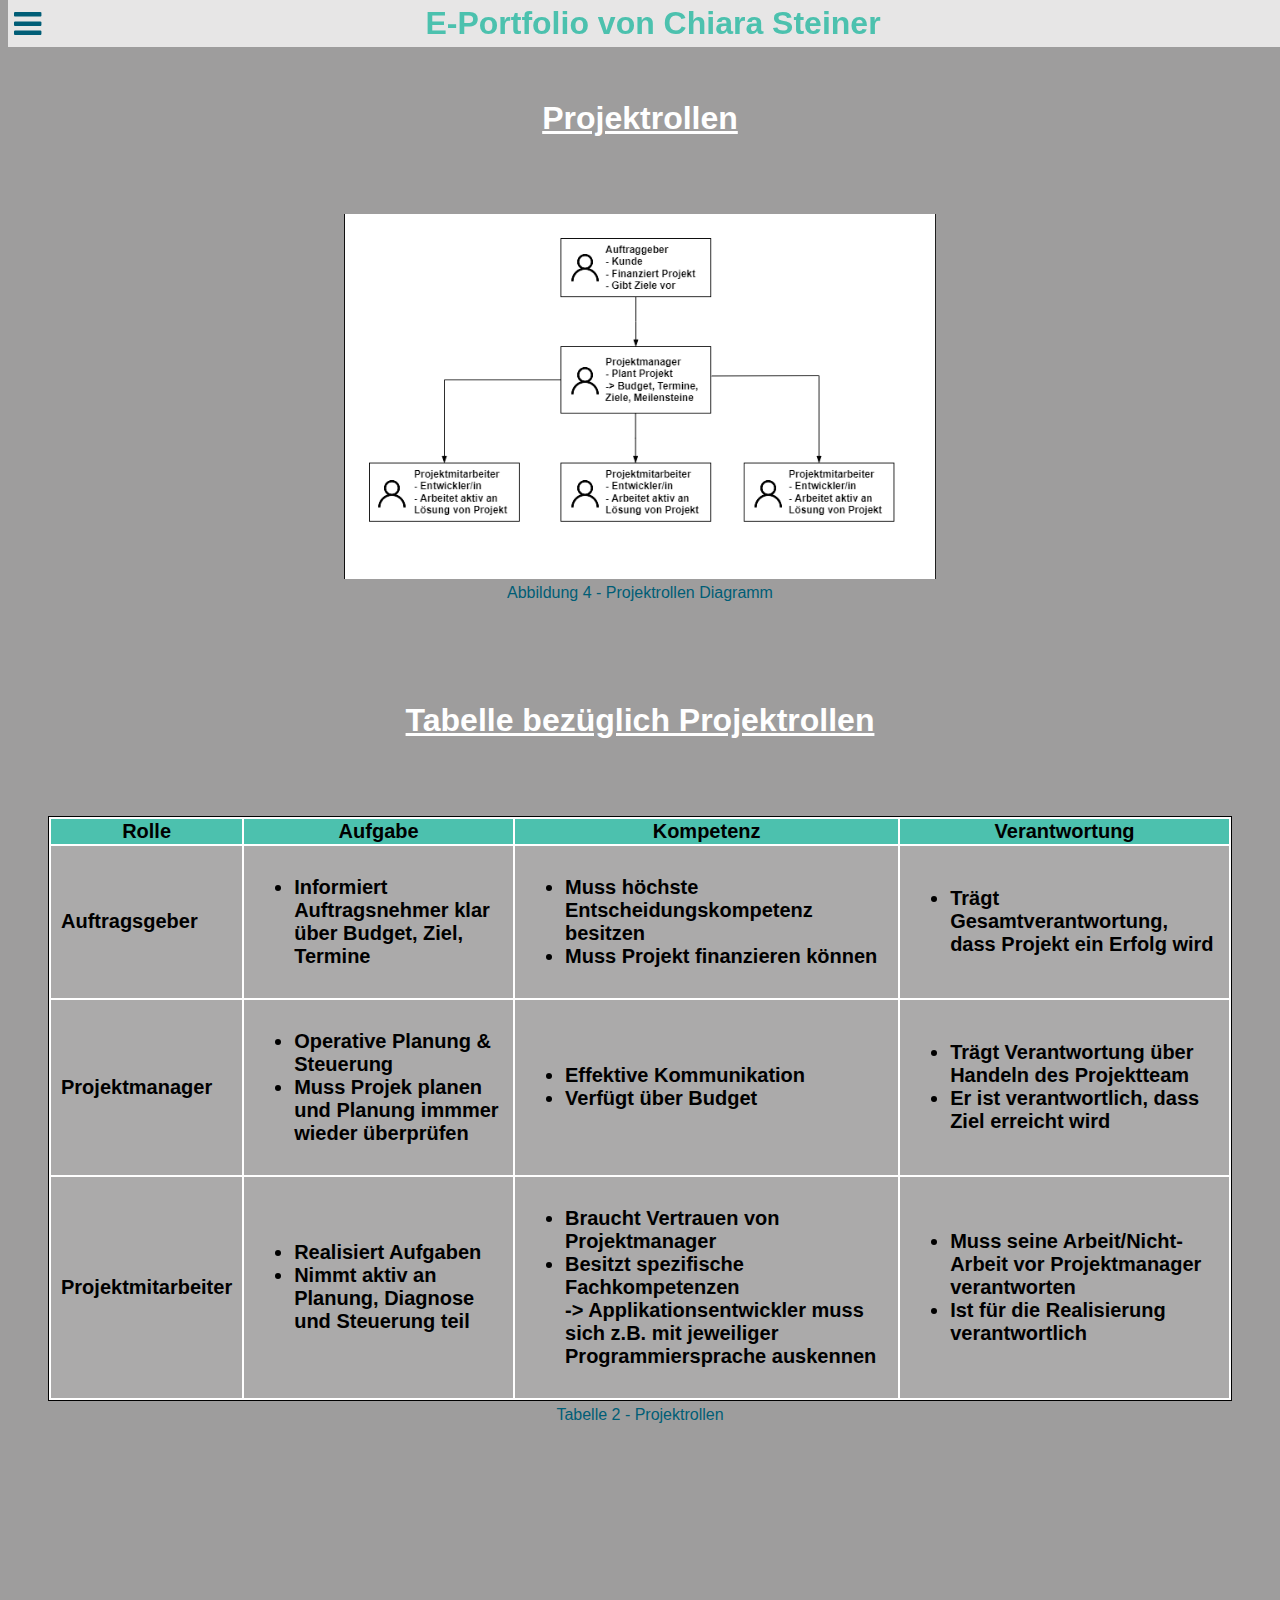
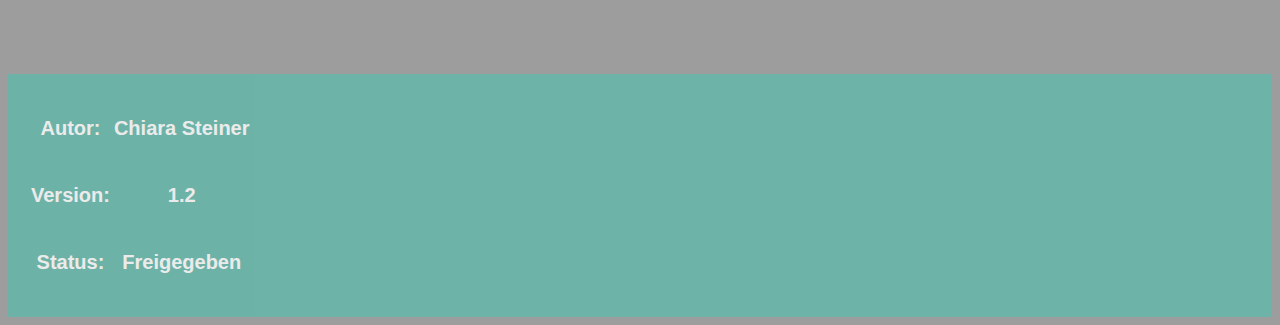
<file: Semesterprojekt_Chiara/Projektrollen.html>
<!DOCTYPE html>
<html lang="en">
    <head>
        <meta charset="UTF-8">
        <meta http-equiv="X-UA-Compatible" content="IE=edge">
        <meta name="viewport" content="width=device-width, initial-scale=1.0">
        <link rel="stylesheet" href="styles/stylesheet.css">
        <link rel="stylesheet" href="styles/stylesheet_Projektrollen.css">
        <link rel="stylesheet" href="https://cdnjs.cloudflare.com/ajax/libs/font-awesome/4.7.0/css/font-awesome.min.css">
        <title>Projektrollen</title>
    </head>
    <body>

        <div class="head">
            <div class="dropdown landscape">
                <button class="dropdownbtn"><i class="fa fa-bars"></i></button>
                <div class="dropdown-content">
                    <a href="index.html#home" class="menu-item1">
                        <div class="home-container">
                            <i class="fa fa-home"></i>
                            <p class="home">HOME</p>
                        </div>
                    </a>
                    <a  href="index.html#uebersicht" class="menu-item2">ÜBERSICHT</a>
                    <a href="index.html#reflexion" class="menu-item3">REFLEXION</a>
                    <a href="Verzeichnisse.html" class="menu-item">VERZEICHNISSE</a>
                    <a href="index.html#impressum" class="menu-item4">IMPRESSUM</a>
                </div>
            </div>
            <h1>E-Portfolio von Chiara Steiner</h1>
        </div>

        <div class="dropdown portrait">
            <button class="dropdownbtn"><i class="fa fa-bars"></i></button>
            <div class="dropdown-content">
                <a href="index.html#home" class="menu-item1">
                    <div class="home-container">
                        <i class="fa fa-home"></i>
                        <p class="home">HOME</p>
                    </div>
                </a>
                <a  href="index.html#uebersicht" class="menu-item2">ÜBERSICHT</a>
                <a href="index.html#reflexion" class="menu-item3">REFLEXION</a>
                <a href="Verzeichnisse.html" class="menu-item">VERZEICHNISSE</a>
                <a href="index.html#impressum" class="menu-item4">IMPRESSUM</a>
            </div>
        </div>

        <h2>Projektrollen</h2>
        <figure class="piccontainer">
            <img src="pictures/ProjektrollenDiagramm.png" alt="ProjektrollenDiagramm">
            <figcaption>Abbildung 4 - Projektrollen Diagramm</figcaption>
        </figure>
        

        <h2>Tabelle bezüglich Projektrollen</h2>

        <figure style="overflow-x:auto ">
            <table class="ProjektrollenTbl">
                <thead>
                    <tr>
                        <th>Rolle</th>
                        <th>Aufgabe</th>
                        <th>Kompetenz</th>
                        <th>Verantwortung</th>
                    </tr>
                </thead >
                <tbody>
                    <tr>
                        <th class="tablecell">Auftragsgeber</th>
                        <th class="tablecell">
                            <ul>
                                <li>Informiert Auftragsnehmer klar über Budget, Ziel, Termine</li>
                            </ul>
                        </th>
                        <th class="tablecell">
                            <ul>
                                <li>Muss höchste Entscheidungskompetenz besitzen</li>
                                <li>Muss Projekt finanzieren können</li>
                            </ul>
                        </th>
                        <th class="tablecell">
                            <ul>
                                <li>Trägt Gesamtverantwortung, dass Projekt ein Erfolg wird</li>
                            </ul>
                        </th>
                    </tr>

                    <tr>
                        <th class="tablecell">Projektmanager</th>
                        <th class="tablecell">
                            <ul>
                                <li>Operative Planung & Steuerung</li>
                                <li>Muss Projek planen und Planung immmer wieder überprüfen</li>
                            </ul>
                        </th>
                        <th class="tablecell">
                            <ul>
                                <li>Effektive Kommunikation</li>
                                <li>Verfügt über Budget</li>
                            </ul>
                        </th>
                        <th class="tablecell">
                            <ul>
                                <li>Trägt Verantwortung über Handeln des Projektteam</li>
                                <li>Er ist verantwortlich, dass Ziel erreicht wird</li>
                            </ul>
                        </th>
                    </tr>

                    <tr>
                        <th class="tablecell">Projektmitarbeiter</th>
                        <th class="tablecell">
                            <ul>
                                <li>Realisiert Aufgaben</li>
                                <li>Nimmt aktiv an Planung, Diagnose und Steuerung teil</li>
                            </ul>
                        </th>
                        <th class="tablecell">
                            <ul>
                                <li>Braucht Vertrauen von Projektmanager</li>
                                <li>Besitzt spezifische Fachkompetenzen
                                    <br>-> Applikationsentwickler muss sich z.B. mit jeweiliger Programmiersprache auskennen</li>
                            </ul>
                        </th>
                        <th class="tablecell">
                            <ul>
                                <li>Muss seine Arbeit/Nicht-Arbeit vor Projektmanager verantworten</li>
                                <li>Ist für die Realisierung verantwortlich</li>
                            </ul>
                        </th>
                    </tr>
            </table>

            <figcaption>Tabelle 2 - Projektrollen</figcaption>
        </figure>
        

        <footer>
            <table>
                <tr>
                    <th><p>Autor:</p></th>
                    <th><p>Chiara Steiner</p></th>
                </tr>
                <tr>
                    <th><p>Version:</p></th>
                    <th><p>1.2</p></th>
                </tr>
                <tr>
                    <th><p>Status:</p></th>
                    <th><p>Freigegeben</p></th>
                </tr>
            </table>
    
        </footer>
    </body>
</html>
</file>
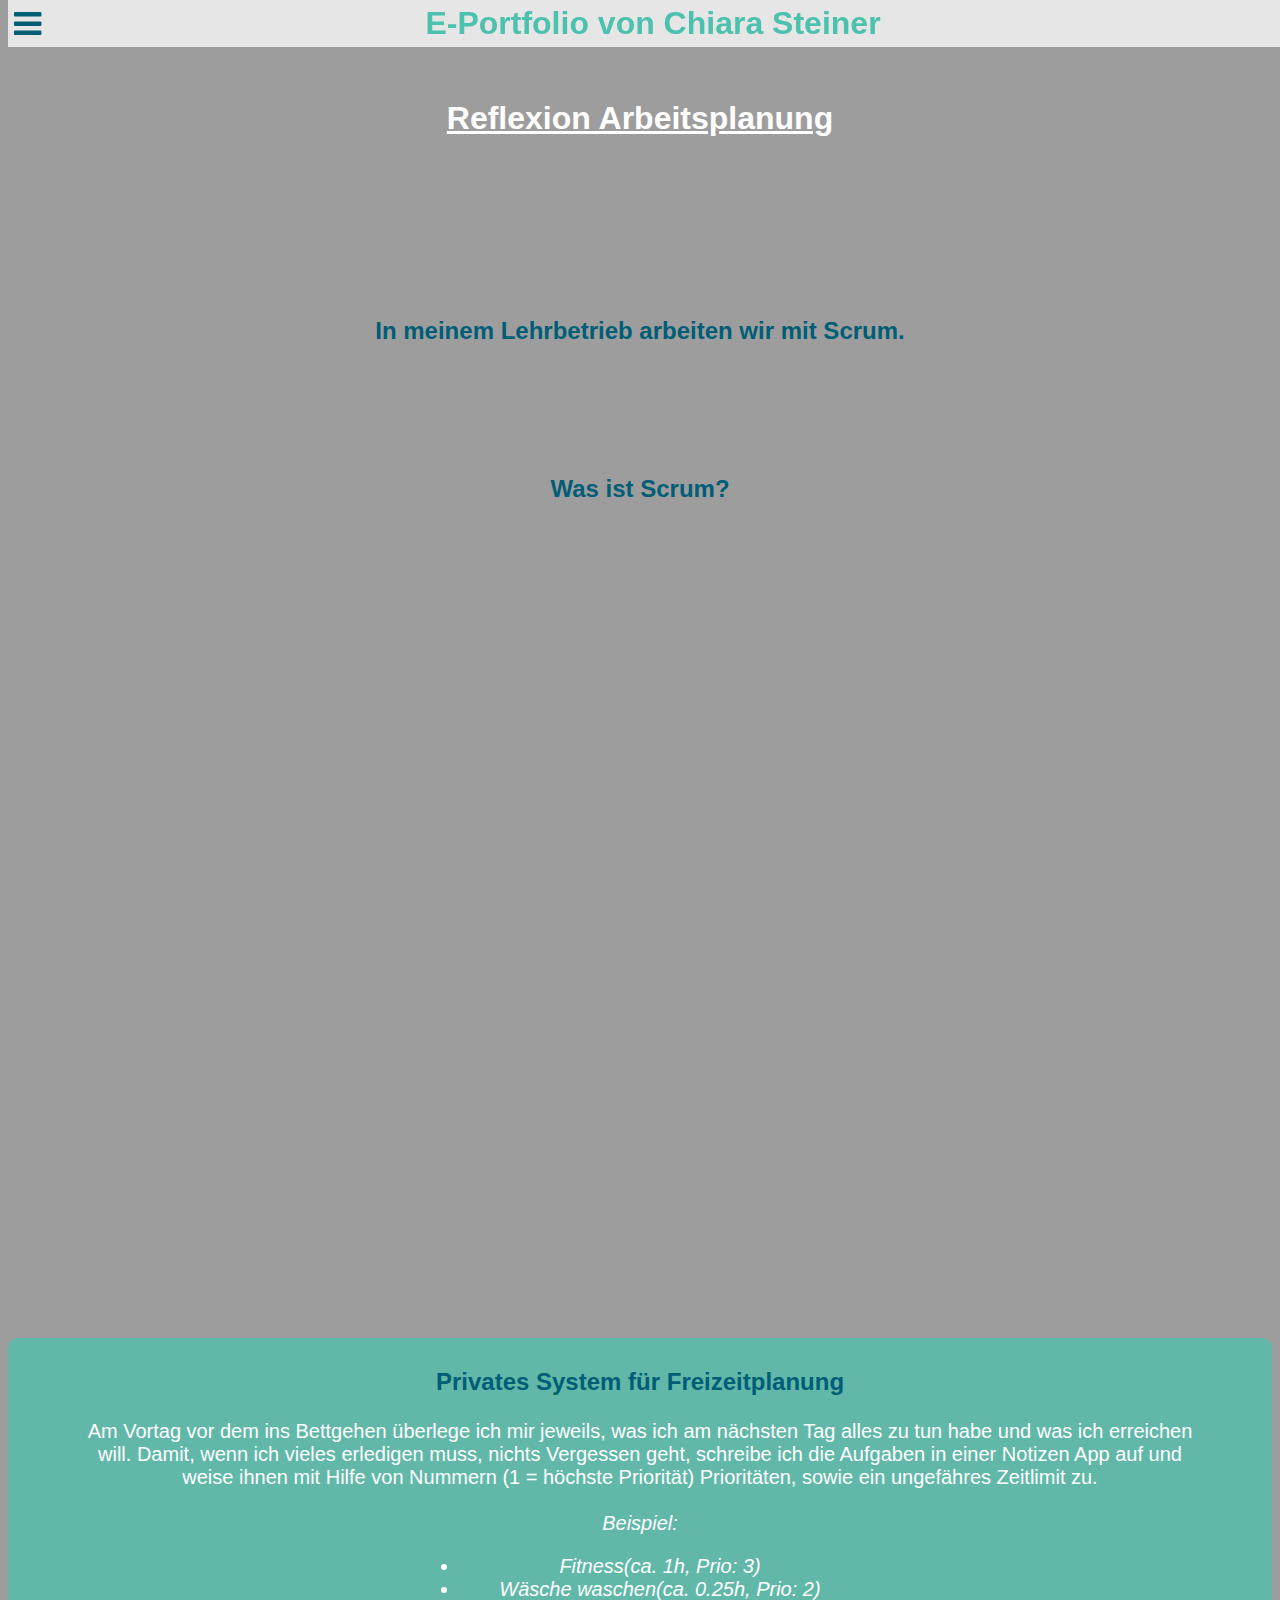
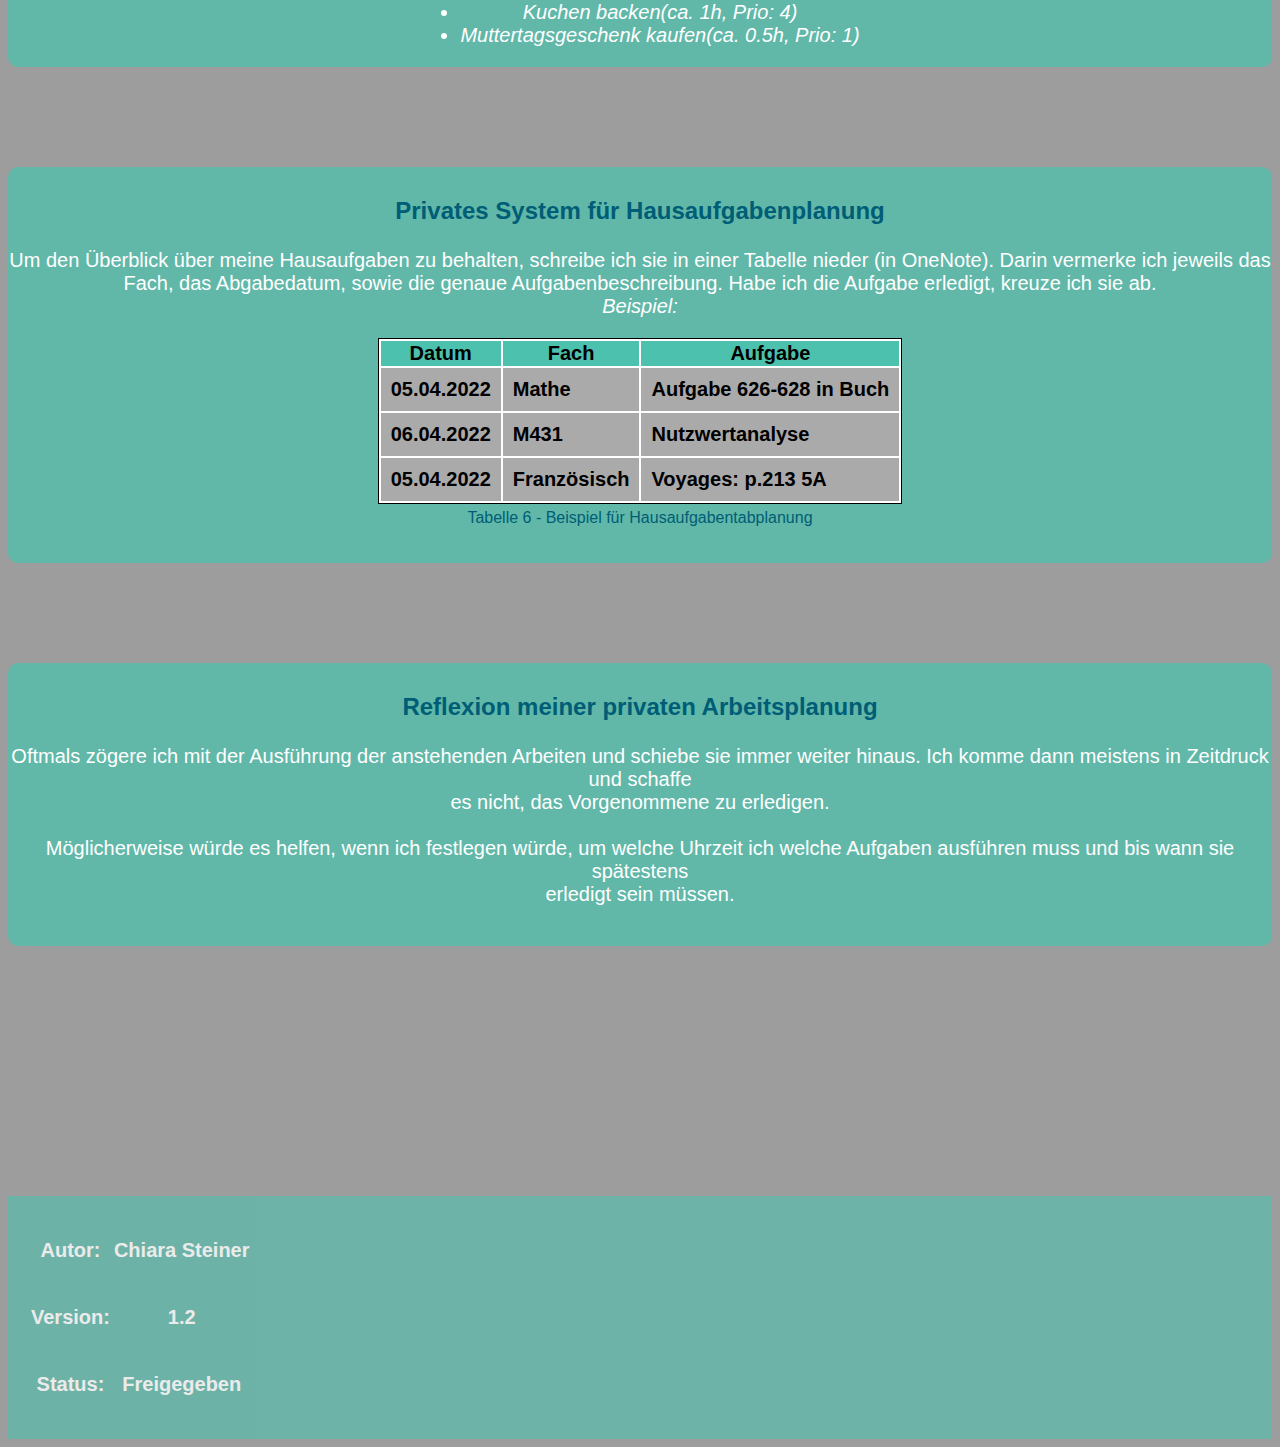
<file: Semesterprojekt_Chiara/Reflexion_Arbeitsplanung.html>
<!DOCTYPE html>
<html lang="en">
    <head>
        <meta charset="UTF-8">
        <meta http-equiv="X-UA-Compatible" content="IE=edge">
        <meta name="viewport" content="width=device-width, initial-scale=1.0">
        <link rel="stylesheet" href="styles/stylesheet.css">
        <link rel="stylesheet" href="styles/stylesheet_rfxArbeitsplanung.css">
        <link rel="stylesheet" href="https://cdnjs.cloudflare.com/ajax/libs/font-awesome/4.7.0/css/font-awesome.min.css">
        <title>Reflexion Arbeitsplanung</title>
    </head>
    <body>

        <div class="head">
            <div class="dropdown landscape">
                <button class="dropdownbtn"><i class="fa fa-bars"></i></button>
                <div class="dropdown-content">
                    <a href="index.html#home" class="menu-item1">
                        <div class="home-container">
                            <i class="fa fa-home"></i>
                            <p class="home">HOME</p>
                        </div>
                    </a>
                    <a  href="index.html#uebersicht" class="menu-item2">ÜBERSICHT</a>
                    <a href="index.html#reflexion" class="menu-item3">REFLEXION</a>
                    <a href="Verzeichnisse.html" class="menu-item">VERZEICHNISSE</a>
                    <a href="index.html#impressum" class="menu-item4">IMPRESSUM</a>
                </div>
            </div>

            <h1>E-Portfolio von Chiara Steiner</h1>
        </div>

        <div class="dropdown portrait">
            <button class="dropdownbtn"><i class="fa fa-bars"></i></button>
            <div class="dropdown-content">
                <a href="index.html#home" class="menu-item1">
                    <div class="home-container">
                        <i class="fa fa-home"></i>
                        <p class="home">HOME</p>
                    </div>
                </a>
                <a  href="index.html#uebersicht" class="menu-item2">ÜBERSICHT</a>
                <a href="index.html#reflexion" class="menu-item3">REFLEXION</a>
                <a href="Verzeichnisse.html" class="menu-item">VERZEICHNISSE</a>
                <a href="index.html#impressum" class="menu-item4">IMPRESSUM</a>
            </div>
        </div>

        <h2>Reflexion Arbeitsplanung</h2>
        <h3>In meinem Lehrbetrieb arbeiten wir mit Scrum.</h3>
        <h3>Was ist Scrum?</h3>

        <div class="container">
            <iframe src="https://www.youtube.com/embed/bec3yG7xJhU" title="YouTube video player" frameborder="0" allow="accelerometer; autoplay; clipboard-write; encrypted-media; gyroscope; picture-in-picture" allowfullscreen></iframe>
        </div>


        <div class="Freizeitplanung">
            <h3>Privates System für Freizeitplanung</h3>
            <p>Am Vortag vor dem ins Bettgehen überlege ich mir jeweils, was ich am nächsten Tag alles zu tun habe und was ich erreichen
                <br>will. Damit, wenn ich vieles erledigen muss, nichts Vergessen geht, schreibe ich die Aufgaben in einer Notizen App auf und
                <br>weise ihnen mit Hilfe von Nummern (1 = höchste Priorität) Prioritäten, sowie ein ungefähres Zeitlimit zu.
                <br>
                <br>
                <em>
                    Beispiel:
                </em>    
            </p>
                    <ul>
                        <li><em>Fitness(ca. 1h, Prio: 3)</em></li>
                        <li><em>Wäsche waschen(ca. 0.25h, Prio: 2)</em></li>
                        <li><em>Kuchen backen(ca. 1h, Prio: 4)</em> </li>
                        <li><em>Muttertagsgeschenk kaufen(ca. 0.5h, Prio: 1)</em> </li>
                    </ul>

                
    
        </div>
        

        <div class="Schulplanung">
            <h3>Privates System für Hausaufgabenplanung</h3>
            <p>
                Um den Überblick über meine Hausaufgaben zu behalten, schreibe ich sie in einer Tabelle nieder (in OneNote). Darin vermerke ich jeweils das
                <br>Fach, das Abgabedatum, sowie die genaue Aufgabenbeschreibung. Habe ich die Aufgabe erledigt, kreuze ich sie ab.
                <br><em>Beispiel:</em>
            </p>
            <figure style="overflow-x:auto ">
                <table class="Hausaufgabenplanung">
                    <thead>
                        <tr>
                            <th>Datum</th>
                            <th>Fach</th>
                            <th>Aufgabe</th>
                    
                        </tr>
                    </thead >
                    <tbody>
                        <tr>
                            <th class="tablecell">05.04.2022</th>
                            <th class="tablecell">Mathe</th>
                            <th class="tablecell">Aufgabe 626-628 in Buch</th>
                        </tr>
                        <tr>
                            <th class="tablecell">06.04.2022</th>
                            <th class="tablecell">M431</th>
                            <th class="tablecell">Nutzwertanalyse</th>
                        </tr>
                        <tr>
                            <th class="tablecell">05.04.2022</th>
                            <th class="tablecell">Französisch</th>
                            <th class="tablecell">Voyages: p.213 5A</th>
                        </tr>
                    </tbody>
                </table>  

                <figcaption>Tabelle 6 - Beispiel für Hausaufgabentabplanung</figcaption>
            </figure>  
        </div>

        <div class="ReflexionPlanung">
            <h3>Reflexion meiner privaten Arbeitsplanung</h3>
            <p>
                Oftmals zögere ich mit der Ausführung der anstehenden Arbeiten und schiebe sie immer weiter hinaus. Ich komme dann meistens in Zeitdruck und schaffe
                <br>es nicht, das Vorgenommene zu erledigen.
                <br>
                <br>Möglicherweise würde es helfen, wenn ich festlegen würde, um welche Uhrzeit ich welche Aufgaben ausführen muss und bis wann sie spätestens 
                <br>erledigt sein müssen.
            </p>
        </div>

        <footer>
            <table>
                <tr>
                    <th><p>Autor:</p></th>
                    <th><p>Chiara Steiner</p></th>
                </tr>
                <tr>
                    <th><p>Version:</p></th>
                    <th><p>1.2</p></th>
                </tr>
                <tr>
                    <th><p>Status:</p></th>
                    <th><p>Freigegeben</p></th>
                </tr>
            </table>
    
        </footer>
    </body>
</html>
</file>
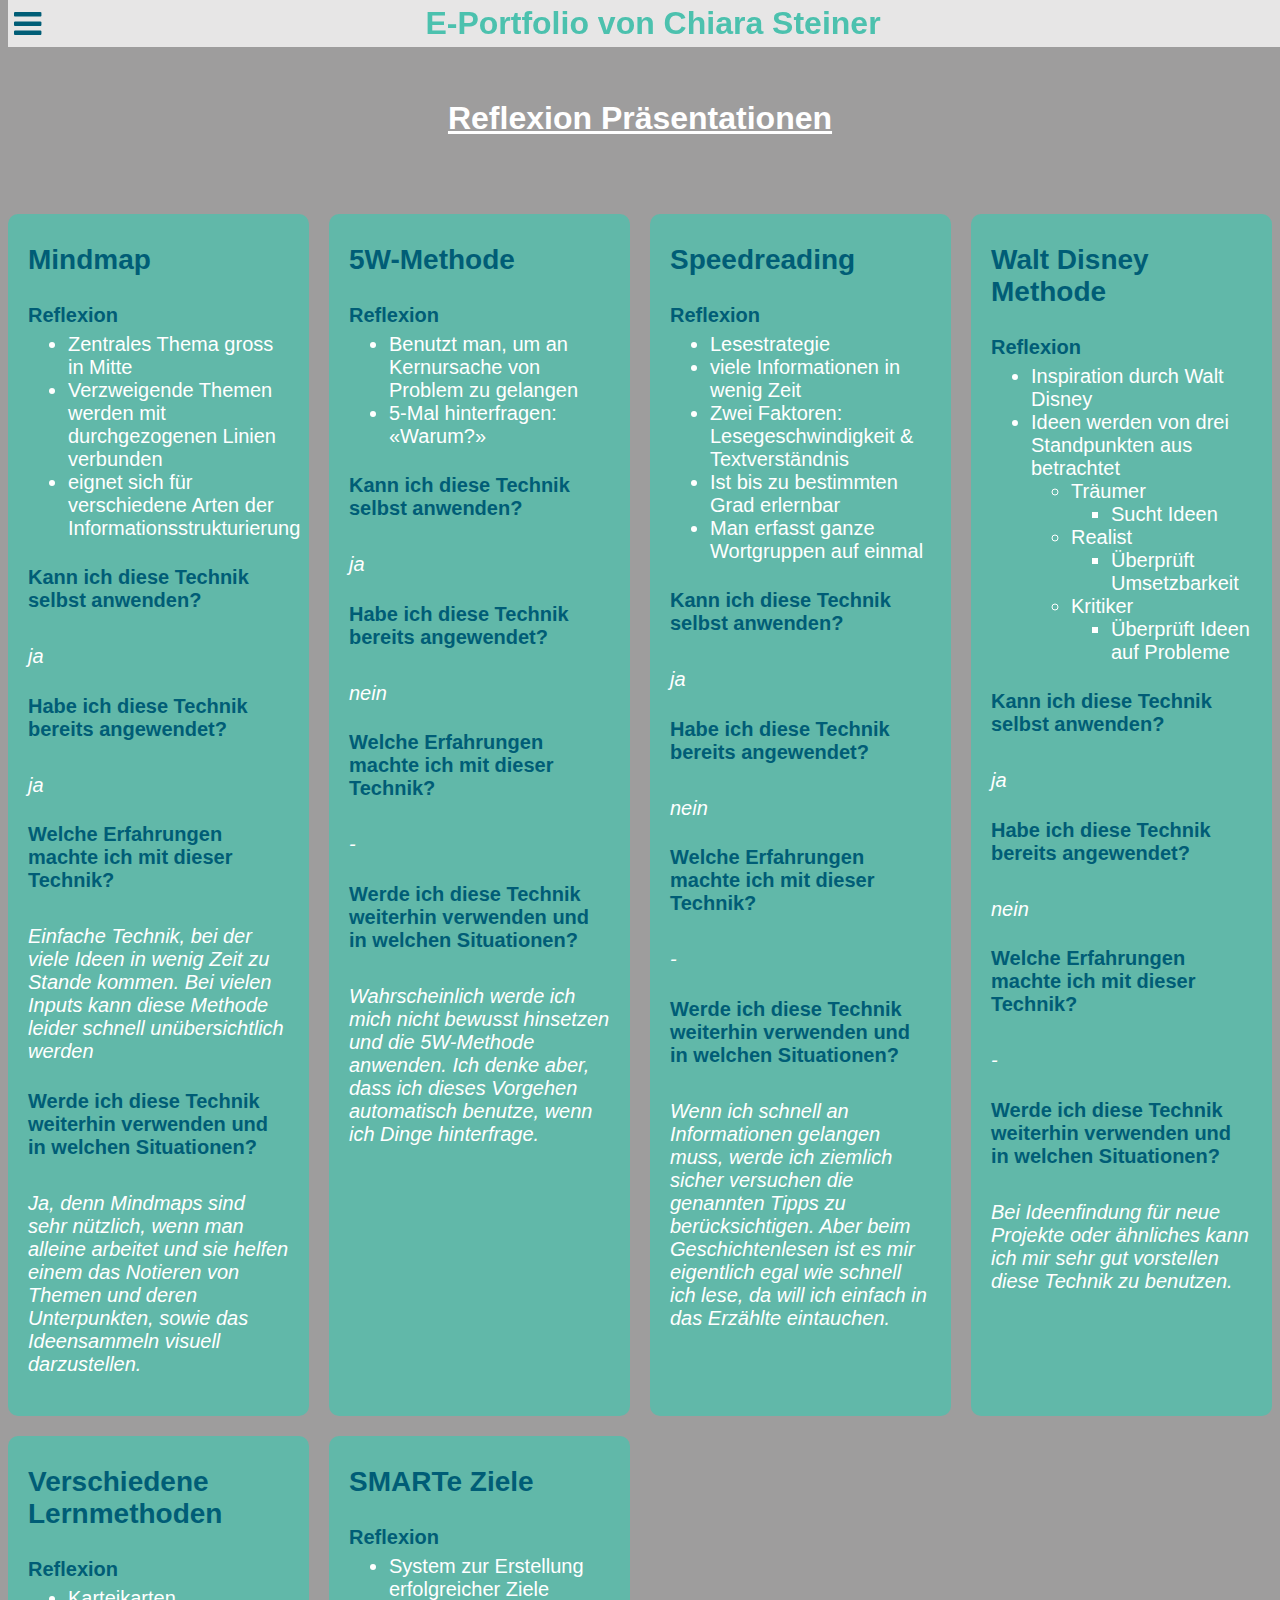
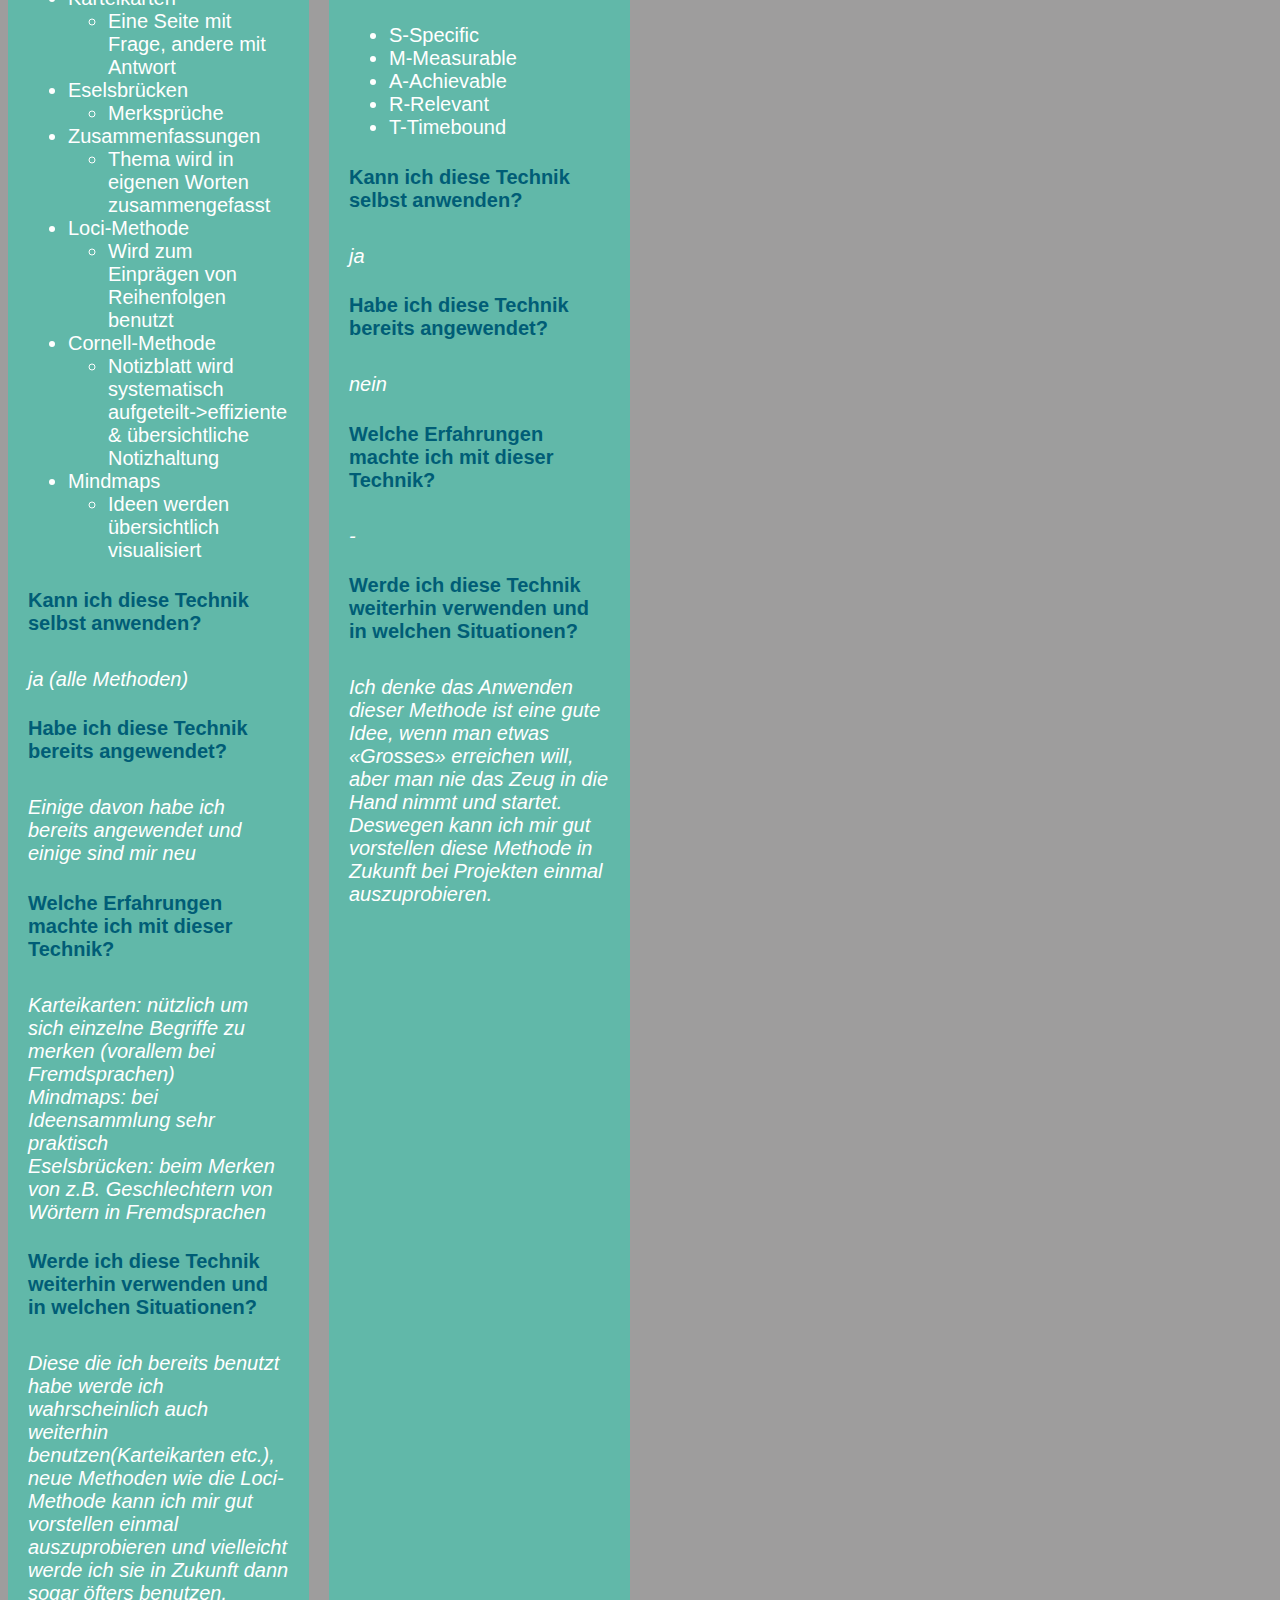
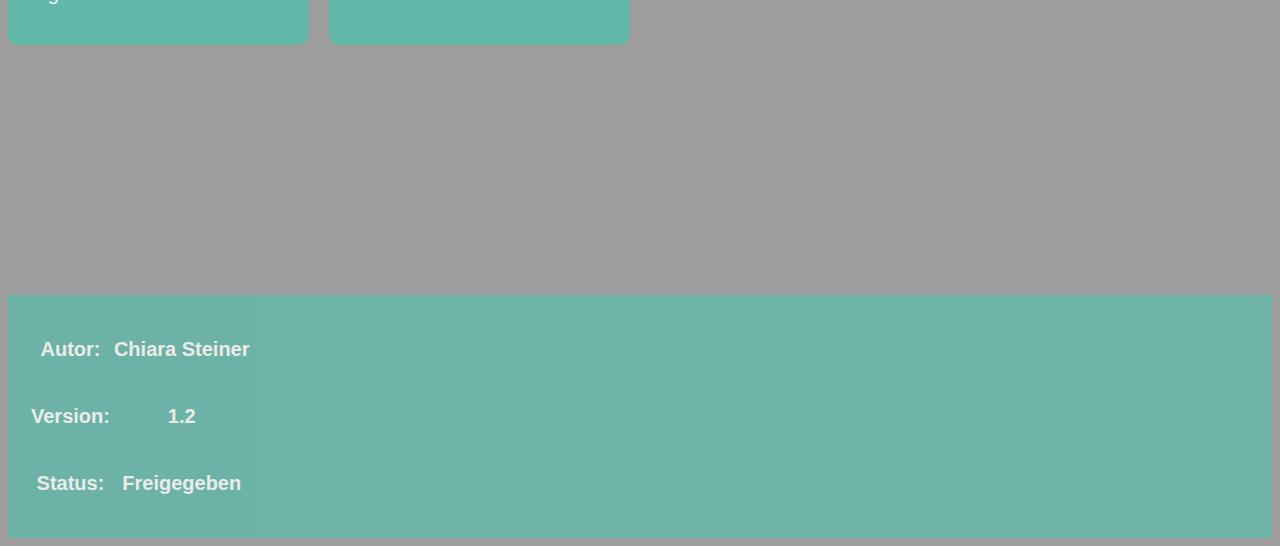
<file: Semesterprojekt_Chiara/Reflexion_Präsentationen.html>
<!DOCTYPE html>
<html lang="en">
    <head>
        <meta charset="UTF-8">
        <meta http-equiv="X-UA-Compatible" content="IE=edge">
        <meta name="viewport" content="width=device-width, initial-scale=1.0">
        <link rel="stylesheet" href="styles/stylesheet.css">
        <link rel="stylesheet" href="styles/stylesheet_rfxPräsentationene.css">
        <link rel="stylesheet" href="https://cdnjs.cloudflare.com/ajax/libs/font-awesome/4.7.0/css/font-awesome.min.css">
        <title>Reflexino Präsentationen</title>
    </head>
    <body>

        <div class="head">
            <div class="dropdown landscape">
                <button class="dropdownbtn"><i class="fa fa-bars"></i></button>
                <div class="dropdown-content">
                    <a href="index.html#home" class="menu-item1">
                        <div class="home-container">
                            <i class="fa fa-home"></i>
                            <p class="home">HOME</p>
                        </div>
                    </a>
                    <a  href="index.html#uebersicht" class="menu-item2">ÜBERSICHT</a>
                    <a href="index.html#reflexion" class="menu-item3">REFLEXION</a>
                    <a href="Verzeichnisse.html" class="menu-item">VERZEICHNISSE</a>
                    <a href="index.html#impressum" class="menu-item4">IMPRESSUM</a>
                </div>
            </div>

            <h1>E-Portfolio von Chiara Steiner</h1>
        </div>

        <div class="dropdown portrait">
            <button class="dropdownbtn"><i class="fa fa-bars"></i></button>
            <div class="dropdown-content">
                <a href="index.html#home" class="menu-item1">
                    <div class="home-container">
                        <i class="fa fa-home"></i>
                        <p class="home">HOME</p>
                    </div>
                </a>
                <a  href="index.html#uebersicht" class="menu-item2">ÜBERSICHT</a>
                <a href="index.html#reflexion" class="menu-item3">REFLEXION</a>
                <a href="Verzeichnisse.html" class="menu-item">VERZEICHNISSE</a>
                <a href="index.html#impressum" class="menu-item4">IMPRESSUM</a>
            </div>
        </div>
        <h2>Reflexion Präsentationen</h2>


        <div class="Präsentationen-container">
            <div class="Präsentationen">
                <h3>Mindmap</h3>
                
                <h4>Reflexion</h4>
                
                <ul>
                    <li>Zentrales Thema gross in Mitte</li>
                    <li>Verzweigende Themen werden mit durchgezogenen Linien verbunden</li>
                    <li>eignet sich für verschiedene Arten der Informationsstrukturierung</li>
                </ul>

                <h4>Kann ich diese Technik selbst anwenden?</h4>
                <p>
                    <br><em>ja</em>
                    <br>
                </p>
                <h4>Habe ich diese Technik bereits angewendet?</h4>    
                <p>
                    <br><em>ja</em>
                    <br>
                </p>
                <h4>Welche Erfahrungen machte ich mit dieser Technik? </h4>    
                <p>
                    <br><em>Einfache Technik, bei der viele Ideen in wenig Zeit zu Stande kommen. Bei vielen Inputs kann diese Methode leider schnell unübersichtlich werden </em>
                    <br>
                </p>
                <h4>Werde ich diese Technik weiterhin verwenden und in welchen Situationen?</h4> 
                <p>   
                    <br><em>Ja, denn Mindmaps sind sehr nützlich, wenn man alleine arbeitet und sie helfen einem das Notieren von Themen und deren Unterpunkten, sowie das
                    Ideensammeln visuell darzustellen. </em>
                </p>
            </div>

                
            <div class="Präsentationen">
                <h3>5W-Methode</h3>
                
                <h4>Reflexion</h4>
                
                <ul>
                    <li>Benutzt man, um an Kernursache von Problem zu gelangen</li>
                    <li>5-Mal hinterfragen: «Warum?»</li>
                </ul>

                <h4>Kann ich diese Technik selbst anwenden?</h4>
                <p>
                    <br><em>ja</em>
                    <br>
                </p>
                <h4>Habe ich diese Technik bereits angewendet? </h4>    
                <p>
                    <br><em>nein</em>
                    <br>
                </p>    
                <h4>Welche Erfahrungen machte ich mit dieser Technik? </h4>
                <p>
                    <br><em>-</em>
                    <br>
                </p>
                <h4>Werde ich diese Technik weiterhin verwenden und in welchen Situationen?</h4>    
                <p>
                    <br><em>Wahrscheinlich werde ich mich nicht bewusst hinsetzen und die 5W-Methode anwenden. Ich denke aber, dass ich dieses Vorgehen 
                        automatisch benutze, wenn ich Dinge hinterfrage. </em>
                </p>
            </div>

            <div class="Präsentationen">
                <h3>Speedreading</h3>
                
                <h4>Reflexion</h4>
                
                <ul>
                    <li>Lesestrategie</li>
                    <li>viele Informationen in wenig Zeit</li>
                    <li>Zwei Faktoren: Lesegeschwindigkeit & Textverständnis</li>
                    <li>Ist bis zu bestimmten Grad erlernbar</li>
                    <li>Man erfasst ganze Wortgruppen auf einmal</li>
                </ul>

                <h4>Kann ich diese Technik selbst anwenden?</h4>
                <p>
                    <br><em>ja</em>
                    <br>
                </p>
                <h4>Habe ich diese Technik bereits angewendet? </h4>    
                <p>
                    <br><em>nein</em>
                    <br>
                </p>    
                <h4>Welche Erfahrungen machte ich mit dieser Technik? </h4>
                <p>
                    <br><em>-</em>
                    <br>
                </p>
                <h4>Werde ich diese Technik weiterhin verwenden und in welchen Situationen?</h4>    
                <p>
                    <br><em>Wenn ich schnell an Informationen gelangen muss, werde ich ziemlich sicher versuchen die genannten Tipps zu berücksichtigen.
                        Aber beim Geschichtenlesen ist es mir eigentlich egal wie schnell ich lese, da will ich einfach in das Erzählte eintauchen.</em>
                </p>
            </div>

            <div class="Präsentationen">
                <h3>Walt Disney Methode</h3>
                
                <h4>Reflexion</h4>
                
                <ul>
                    <li>Inspiration durch Walt Disney</li>
                    <li>Ideen werden von drei Standpunkten aus betrachtet
                        <ul>
                            <li>Träumer
                                <ul>
                                    <li>Sucht Ideen</li>
                                </ul>
                            </li>
                        </ul>
                        <ul>
                            <li>Realist
                                <ul>
                                    <li>Überprüft Umsetzbarkeit</li>
                                </ul>
                            </li>
                        </ul>
                        <ul>
                            <li>Kritiker
                                <ul>
                                    <li>Überprüft Ideen auf Probleme </li>
                                </ul>
                            </li>
                        </ul>
                    </li>
                </ul>

                <h4>Kann ich diese Technik selbst anwenden?</h4>
                <p>
                    <br><em>ja</em>
                    <br>
                </p>    
                <h4>Habe ich diese Technik bereits angewendet? </h4>
                <p>
                    <br><em>nein</em>
                    <br>
                </p>
                <h4>Welche Erfahrungen machte ich mit dieser Technik? </h4>    
                <p>
                    <br><em>-</em>
                    <br>
                </p>
                <h4>Werde ich diese Technik weiterhin verwenden und in welchen Situationen?</h4>
                <p>   
                    <br><em>Bei Ideenfindung für neue Projekte oder ähnliches kann ich mir sehr gut vorstellen diese Technik zu benutzen.</em>
                    
                </p>
            </div>

            <div class="Präsentationen">
                <h3>Verschiedene Lernmethoden</h3>
                
                <h4>Reflexion</h4>
                
                <ul>
                    <li>Karteikarten
                        <ul>
                            <li>Eine Seite mit Frage, andere mit Antwort</li>
                        </ul>
                    </li>
                    <li>Eselsbrücken
                        <ul>
                            <li>Merksprüche</li>
                        </ul>
                    </li>
                    <li>Zusammenfassungen
                        <ul>
                            <li>Thema wird in eigenen Worten zusammengefasst</li>
                        </ul>
                    </li>
                    <li>Loci-Methode
                        <ul>
                            <li>Wird zum Einprägen von Reihenfolgen benutzt</li>
                        </ul>
                    </li>
                    <li>Cornell-Methode
                        <ul>
                                <li>Notizblatt wird systematisch aufgeteilt->effiziente & übersichtliche Notizhaltung</li>
                        </ul>
                    </li>
                    <li>Mindmaps
                        <ul>
                                <li>Ideen werden übersichtlich visualisiert</li>
                        </ul>
                    </li>
                </ul>

                <h4>Kann ich diese Technik selbst anwenden?</h4>
                <p>
                    <br><em>ja (alle Methoden)</em>
                    <br>
                </p>    
                <h4>Habe ich diese Technik bereits angewendet? </h4>
                <p>
                    <br><em>Einige davon habe ich bereits angewendet und einige sind mir neu</em>
                    <br>
                </p>    
                <h4>Welche Erfahrungen machte ich mit dieser Technik? </h4>
                <p>
                    <br><em>Karteikarten: nützlich um sich einzelne Begriffe zu merken (vorallem bei Fremdsprachen)
                        <br>Mindmaps: bei Ideensammlung sehr praktisch
                        <br>Eselsbrücken: beim Merken von z.B. Geschlechtern von Wörtern in Fremdsprachen
                        </em>
                        <br>
                </p>   
                <h4>Werde ich diese Technik weiterhin verwenden und in welchen Situationen?</h4>     
                <p>
                    <br><em>Diese die ich bereits benutzt habe werde ich wahrscheinlich auch weiterhin benutzen(Karteikarten etc.), 
                    neue Methoden wie die Loci-Methode kann ich mir gut vorstellen einmal auszuprobieren und vielleicht werde ich 
                    sie in Zukunft dann sogar öfters benutzen.</em>
                </p>
            </div>

            <div class="Präsentationen">
                <h3>SMARTe Ziele</h3>
                
                <h4>Reflexion</h4>
                
                <ul>
                    <li>System zur Erstellung erfolgreicher Ziele
                        <br>
                        <br>
                    </li>
                    <li>S-Specific</li>
                    <li>M-Measurable</li>
                    <li>A-Achievable</li>
                    <li>R-Relevant</li>
                    <li>T-Timebound</li>
                </ul>

                <h4>Kann ich diese Technik selbst anwenden?</h4>
                <p>
                    <br><em>ja</em>
                    <br>
                </p>
                <h4>Habe ich diese Technik bereits angewendet? </h4>    
                <p>
                    <br><em>nein</em>
                    <br>
                </p>
                <h4>Welche Erfahrungen machte ich mit dieser Technik? </h4>    
                <p>
                    <br><em>-</em>
                    <br>
                </p>
                <h4>Werde ich diese Technik weiterhin verwenden und in welchen Situationen?</h4>    
                <p>
                    <br><em>Ich denke das Anwenden dieser Methode ist eine gute Idee, wenn man etwas «Grosses» erreichen will, aber man nie das Zeug
                        in die Hand nimmt und startet. Deswegen kann ich mir gut vorstellen diese Methode in Zukunft bei Projekten einmal auszuprobieren.</em>
                </p>
            </div>
        </div>

        <footer>
            <table>
                <tr>
                    <th><p>Autor:</p></th>
                    <th><p>Chiara Steiner</p></th>
                </tr>
                <tr>
                    <th><p>Version:</p></th>
                    <th><p>1.2</p></th>
                </tr>
                <tr>
                    <th><p>Status:</p></th>
                    <th><p>Freigegeben</p></th>
                </tr>
            </table>
    
        </footer>
    </body>
</html>
</file>
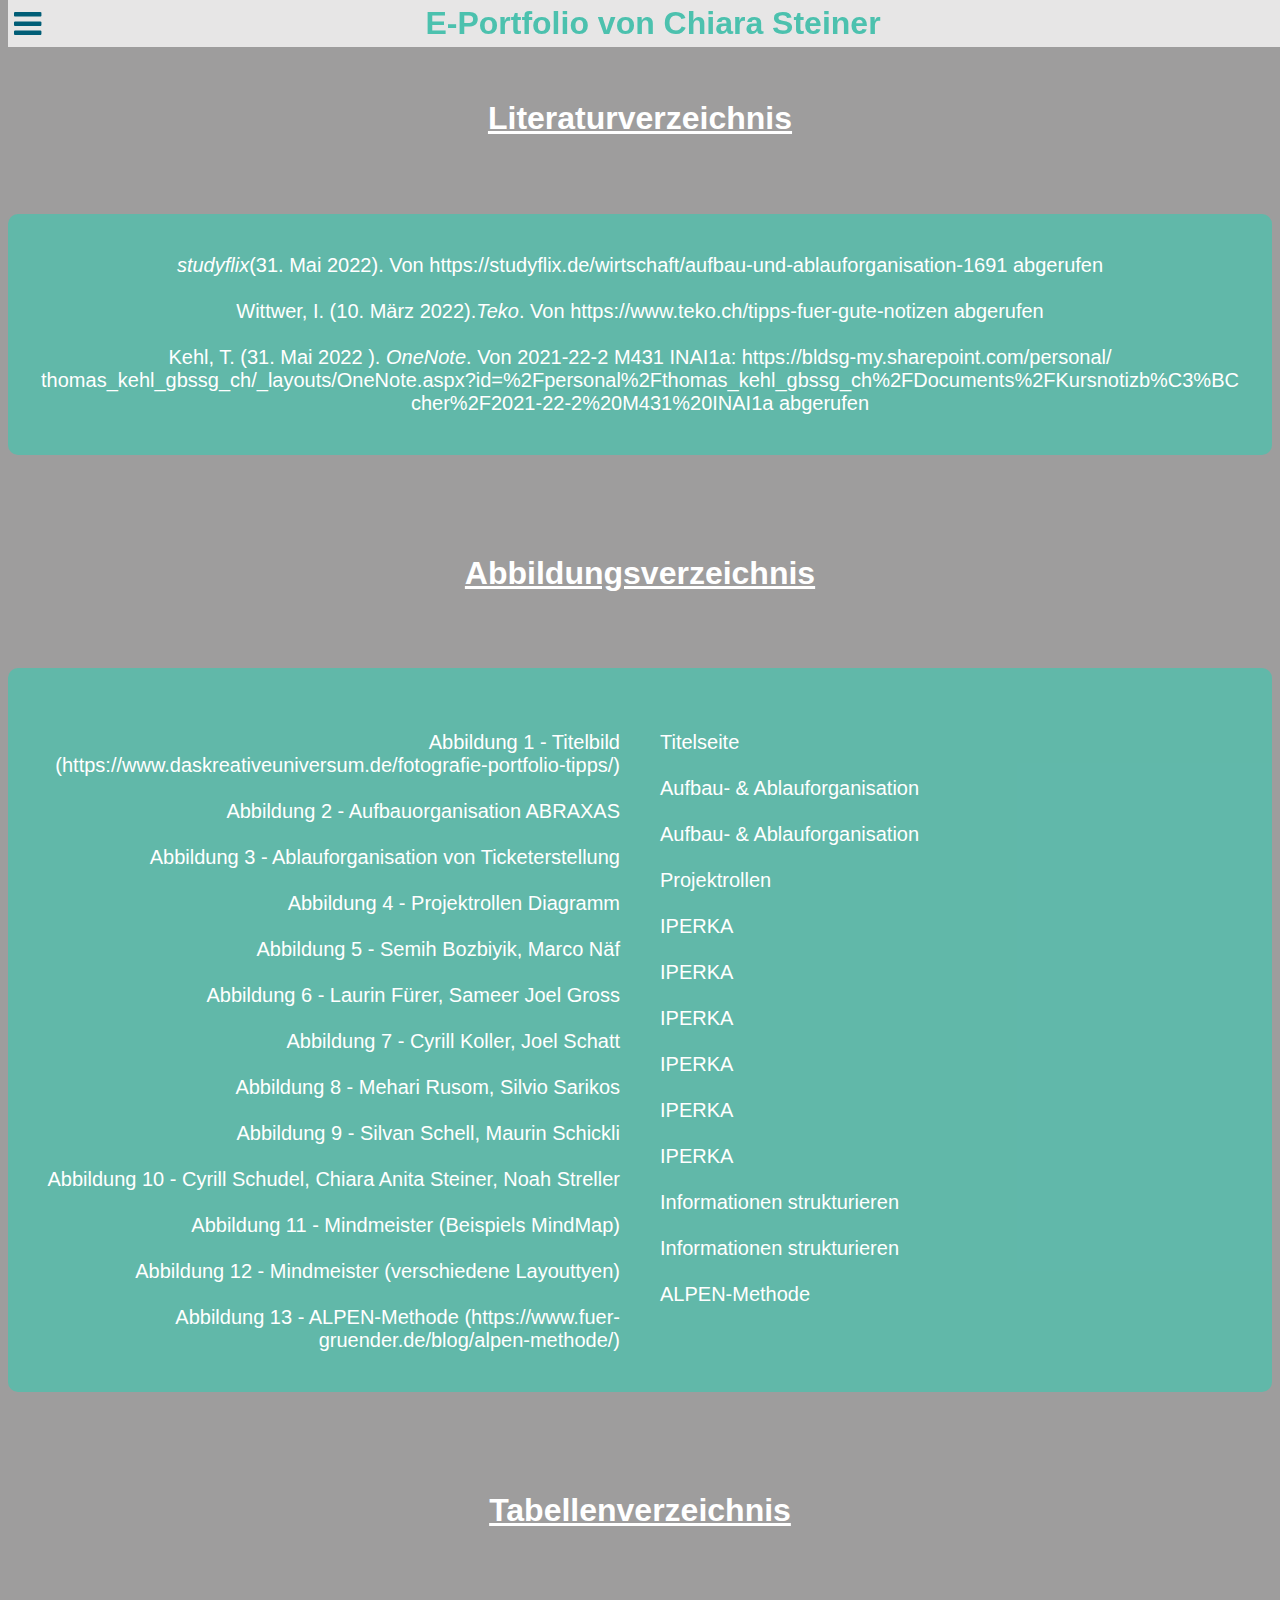
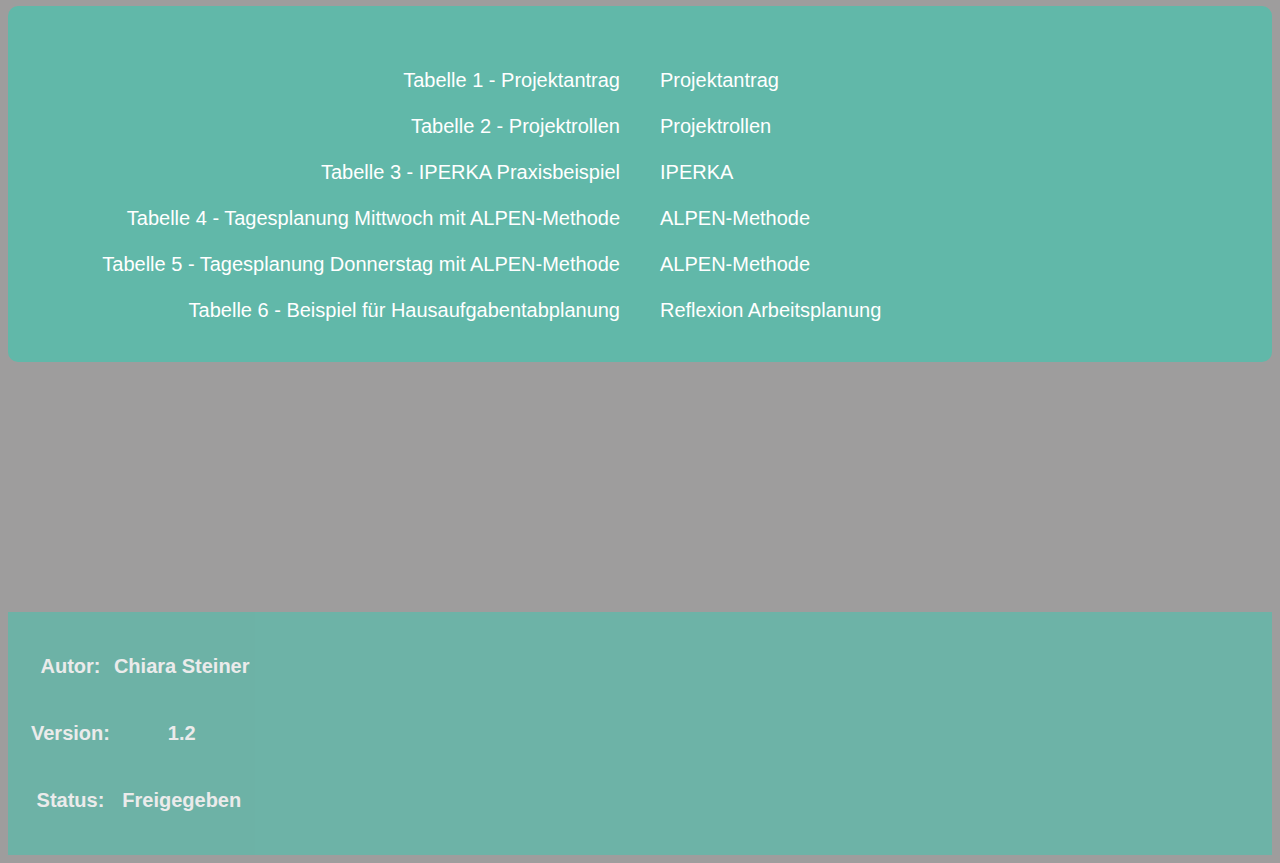
<file: Semesterprojekt_Chiara/Verzeichnisse.html>
<!DOCTYPE html>
<html lang="en">
    <head>
        <meta charset="UTF-8">
        <meta http-equiv="X-UA-Compatible" content="IE=edge">
        <meta name="viewport" content="width=device-width, initial-scale=1.0">
        <link rel="stylesheet" href="styles/stylesheet.css">
        <link rel="stylesheet" href="styles/stylesheet_Verzeichnisse.css">
        <link rel="stylesheet" href="https://cdnjs.cloudflare.com/ajax/libs/font-awesome/4.7.0/css/font-awesome.min.css">
        <title>Verzeichnisse</title>
    </head>
    <body>

        <div class="head">
            <div class="dropdown landscape">
                <button class="dropdownbtn"><i class="fa fa-bars"></i></button>
                <div class="dropdown-content">
                    <a href="index.html#home" class="menu-item1">
                        <div class="home-container">
                            <i class="fa fa-home"></i>
                            <p class="home">HOME</p>
                        </div>
                    </a>
                    <a  href="index.html#uebersicht" class="menu-item2">ÜBERSICHT</a>
                    <a href="index.html#reflexion" class="menu-item3">REFLEXION</a>
                    <a href="Verzeichnisse.html" class="menu-item">VERZEICHNISSE</a>
                    <a href="index.html#impressum" class="menu-item4">IMPRESSUM</a>
                </div>
            </div>
            <h1>E-Portfolio von Chiara Steiner</h1>
        </div>

        <div class="dropdown portrait">
            <button class="dropdownbtn"><i class="fa fa-bars"></i></button>
            <div class="dropdown-content">
                <a href="index.html#home" class="menu-item1">
                    <div class="home-container">
                        <i class="fa fa-home"></i>
                        <p class="home">HOME</p>
                    </div>
                </a>
                <a  href="index.html#uebersicht" class="menu-item2">ÜBERSICHT</a>
                <a href="index.html#reflexion" class="menu-item3">REFLEXION</a>
                <a href="Verzeichnisse.html" class="menu-item">VERZEICHNISSE</a>
                <a href="index.html#impressum" class="menu-item4">IMPRESSUM</a>
            </div>
        </div>

        <h2>Literaturverzeichnis</h2>  
        <div class="Literaturzeichnis">
            <p>
                <em>studyflix</em>(31. Mai 2022). Von https://studyflix.de/wirtschaft/aufbau-und-ablauforganisation-1691 abgerufen
                <br>
                <br>Wittwer, I. (10. März 2022).<em>Teko</em>. Von https://www.teko.ch/tipps-fuer-gute-notizen abgerufen
                <br>
                <br>Kehl, T. (31. Mai 2022 ). <em>OneNote</em>. Von 2021-22-2 M431 INAI1a: https://bldsg-my.sharepoint.com/personal/
                <br>thomas_kehl_gbssg_ch/_layouts/OneNote.aspx?id=%2Fpersonal%2Fthomas_kehl_gbssg_ch%2FDocuments%2FKursnotizb%C3%BC
                <br>cher%2F2021-22-2%20M431%20INAI1a abgerufen
            </p>
        </div>

        <h2>Abbildungsverzeichnis</h2>  
        <div class="Abbildungsverzeichnis" >
            <div class="left">
                <p>
                    <br>Abbildung 1 - Titelbild (https://www.daskreativeuniversum.de/fotografie-portfolio-tipps/)    
                    <br>                                      
                    <br>Abbildung 2 - Aufbauorganisation ABRAXAS 
                    <br>                                
                    <br>Abbildung 3 - Ablauforganisation von Ticketerstellung 
                    <br> 
                    <br>Abbildung 4 - Projektrollen Diagramm
                    <br> 
                    <br>Abbildung 5 - Semih Bozbiyik, Marco Näf
                    <br> 
                    <br>Abbildung 6 - Laurin Fürer, Sameer Joel Gross
                    <br> 
                    <br>Abbildung 7 - Cyrill Koller, Joel Schatt
                    <br> 
                    <br>Abbildung 8 - Mehari Rusom, Silvio Sarikos
                    <br> 
                    <br>Abbildung 9 - Silvan Schell, Maurin Schickli
                    <br> 
                    <br>Abbildung 10 - Cyrill Schudel, Chiara Anita Steiner, Noah Streller
                    <br> 
                    <br>Abbildung 11 - Mindmeister (Beispiels MindMap)
                    <br> 
                    <br>Abbildung 12 - Mindmeister (verschiedene Layouttyen)
                    <br> 
                    <br>Abbildung 13 - ALPEN-Methode (https://www.fuer-gruender.de/blog/alpen-methode/)
                </p>
            </div>
            <div class="right">
                <p>
                    <br>Titelseite
                    <br> 
                    <br>Aufbau- & Ablauforganisation
                    <br> 
                    <br>Aufbau- & Ablauforganisation
                    <br> 
                    <br>Projektrollen
                    <br> 
                    <br>IPERKA
                    <br> 
                    <br>IPERKA
                    <br> 
                    <br>IPERKA
                    <br> 
                    <br>IPERKA
                    <br> 
                    <br>IPERKA
                    <br> 
                    <br>IPERKA
                    <br> 
                    <br>Informationen strukturieren
                    <br> 
                    <br>Informationen strukturieren
                    <br> 
                    <br>ALPEN-Methode
                </p>
            </div>
        </div>
        
        <h2>Tabellenverzeichnis</h2>
        <div class="Tabellenverzeichnis" >
            <div class="left">
                <p>
                    <br>Tabelle 1 - Projektantrag    
                    <br>                                      
                    <br>Tabelle 2 - Projektrollen
                    <br>                                
                    <br>Tabelle 3 - IPERKA Praxisbeispiel
                    <br> 
                    <br>Tabelle 4 - Tagesplanung Mittwoch mit ALPEN-Methode
                    <br> 
                    <br>Tabelle 5 - Tagesplanung Donnerstag mit ALPEN-Methode
                    <br> 
                    <br>Tabelle 6 - Beispiel für Hausaufgabentabplanung
                    
                </p>
            </div>
            <div class="right">
                <p>
                    <br>Projektantrag
                    <br> 
                    <br>Projektrollen
                    <br> 
                    <br>IPERKA
                    <br> 
                    <br>ALPEN-Methode
                    <br> 
                    <br>ALPEN-Methode
                    <br>
                    <br>Reflexion Arbeitsplanung
                </p>    
            </div>
        </div>
        


        <footer>
            <table>
                <tr>
                    <th><p>Autor:</p></th>
                    <th><p>Chiara Steiner</p></th>
                </tr>
                <tr>
                    <th><p>Version:</p></th>
                    <th><p>1.2</p></th>
                </tr>
                <tr>
                    <th><p>Status:</p></th>
                    <th><p>Freigegeben</p></th>
                </tr>
            </table>
    
        </footer>
    </body>
</html>
</file>
<file: Semesterprojekt_Chiara/styles/stylesheet.css>
body{
    background-color: #9e9d9d;
}

head{
    display: flex;
    flex-direction: column;
    
}

html{
  font-family: Campton-Book,sans-serif;
}

h1{
    text-align: center;
    color:rgb(76, 193, 174);
    background-color: rgba(255, 255, 255, 0.75);
    margin-top: -50px;
    padding: 5px;
    position: fixed;
    width: 100%;
    overflow: hidden;

}

h2{
    padding: 50px;
    font-size: 2rem;
    text-align: center;
    color:white;
    margin-top: 50px;
    text-decoration: underline;
}

h3{
  font-size: 1.5rem;
  margin-top: 100px;
  text-align: center;
  color: #005d76;
}

p, li, tr{
  font-size: 1.25rem;
}


.index-text{
    text-align: center;
    color: rgb(255, 255, 255) ;
}

footer{
 
    background-color: rgba(76, 193, 174,0.75);
    color: white;
    padding: 20px;
    opacity:0.8 ;
    margin-top: 250px;
    width: auto;
    font-size: 1rem;
}






  .dropdownbtn{
      font-size: 2rem;
      position: fixed;
      z-index: 11;
      background-color: transparent;
      border: none;
      border-radius: 10px;
      color: #005d76;
      margin-top: -45px;
      cursor: pointer;
  } 
  
  .dropdown{
    position: relative;
    display: inline;
    
  }

  .dropdown-content {
    display: none;
    position: fixed;
    background-color: #f1f1f1;
    min-width: 160px;
    box-shadow: 0px 8px 16px 0px rgba(0,0,0,0.2);
    z-index: 1;
    
  }

  .dropdown-content a {
    color: white;
    position: relative;
    padding: 12px 16px;
    text-decoration: none;
    display: block;
    margin-top: 50px;
  }

  .dropdown-content a:hover {
    color: rgb(76, 193, 174);
  }
  .dropdown:hover .dropdown-content{
    display: block;
    height: 100%;
    background-color: #005d76;
  }

  .dropdown:hover .dropdownbtn{
    color:rgba(76, 193, 174,0.75) ;
    -webkit-transform: rotate(90deg);
    -moz-transform: rotate(90deg);
    -ms-transform: rotate(90deg);
    -o-transform: rotate(90deg);
    transform: rotate(90deg)
  }

.menu-item1{
  font-size: 2rem;
  padding-left: 5px;
}

.home{
  font-size: 1rem;
  margin-left: 7px;
}

.home-container{
  display: flex;
  flex-direction: row;

}



figure figcaption {
  color: #005d76;
  text-align: center;
  margin-top: 5px;
  margin-bottom: 0;
}


  

@media (orientation: landscape) {

  .landscape{
    visibility: visible;
  }

  .portrait{
    visibility: hidden;
  }


}

@media (orientation: portrait) {
  .landscape{
    visibility: hidden;
  }

  .portrait{
    visibility: visible;
    font-size: x-small;
  }

  .home{
    font-size: x-small;
  }
  .portrait .dropdownbtn{
    margin-top: 0;
  }


}
</file>
<file: Semesterprojekt_Chiara/styles/stylesheet_index.css>
img{
    width: 60%;
    margin-left: auto;
    margin-right: auto;
    display: block;
    margin-top: 50px;
    border: 3px solid rgb(76, 193, 174);

}


.uebersicht{
    display: grid;
    grid-template-columns: repeat(auto-fit, minmax(300px , auto));
    grid-template-rows: auto;
    grid-gap: 20px;
    justify-content: space-around;
}

.index-text{
      text-align: center;
      background-color: rgba(76, 193, 174,0.75);
      color: white;
      border-radius: 10px;
      border-radius: 10px;
      padding-bottom: 20px;  
      padding-top: 20px;   
}
.aufgabe {

    display: flex;
    flex-wrap: wrap;
    background-color: rgba(76, 193, 174,0.75);
    padding: 20px;
    border: 3px solid rgba(26, 80, 72, 0.75);
    justify-content: center;
    align-items: flex-end;
    flex-shrink: 1;
   
  }

  .linkZuInhalt{
        text-decoration: none;
        color: white;
        font-size: 1.5rem;
        cursor: pointer;
        position: relative;
        display: inline-block;
  }

  .linkZuInhalt:hover{
        color: rgba(22, 54, 49, 0.75);
  }
  .aufgabe:hover{
        transform: scale(1.1);
    
  }

  h2{
        margin-top: 150px;
  }
</file>
<file: Semesterprojekt_Chiara/styles/stylesheet_ALPEN.css>
.ALPEN-Methode{
    border: 1px solid black;
    background-color: white;
    margin-left: auto;
    margin-right: auto;
}

thead{
    background-color: rgb(76, 193, 174);
}

.tablecell{
    text-align: left;
    background-color: rgb(171, 170, 170);
    padding: 10px;
}

h3{
    padding-top: 30px;
}

.reflexionPlanung{
    text-align: center;
    background-color: rgba(76, 193, 174,0.75);
    color: white;
    border-radius: 10px;
    border-radius: 10px;
    padding-bottom: 20px;
    width: 100%;
}

caption{
    font-size: 1.5rem;
    color: white;
    margin: 30px 0 15px 0;
}

.planung{
    margin: 30px 0 30px 0;
    width: 100%;
    border: 2px solid #005d76;
    border-radius: 10px;
}

img{
    display: block;
    margin-right: auto;
    margin-left: auto;
    width: 70%;
    height: auto;
    border-radius: 10px;
}
</file>
<file: Semesterprojekt_Chiara/styles/stylesheet_organisationen.css>
h3{
    margin-top: 30px;
    text-align: left;
}

.Aufbauorganisation, .Ablauforganisation{
    display: grid;
    justify-content: space-around;
    grid-template-columns: repeat(auto-fit, minmax(300px , auto));
    grid-template-rows: auto;
    background-color: rgba(76, 193, 174,0.75);
    padding: 20px ;
    border-radius: 10px;
    margin-bottom: 20px;

}

.beschreibung, figure{
 
    display: flex;
    flex-direction: column;
    flex-wrap: wrap;
    padding: 20px;
    border-radius: 10px;
    color: white;
}

.Aufbauorganisation img{
    width: 100%;
    
}

.Ablauforganisation img{
    
    width: 100%;
 
}
</file>
<file: Semesterprojekt_Chiara/styles/stylesheet_AufgUndAuft.css>
.Aufgaben-container{
    display: grid;
    grid-template-columns: repeat(auto-fit, minmax(300px , auto));
    grid-template-rows: auto;
    grid-gap: 20px;
    justify-content: space-around;
}

.Aufgaben-item{
    display: flex;
    flex-wrap: wrap;
    background-color: rgba(76, 193, 174,0.75);
    color: white;
    padding: 20px;
    border-radius: 10px;
}

.Auftrag, .AuftragUndAufgaben{
    text-align: center;
    background-color: rgba(76, 193, 174,0.75);
    color: white;
    padding: 20px;
    border-radius: 10px;
    margin-left: 50px;
    margin-right: 50px;
}

h3{
    padding-top: 30px;
}
</file>
<file: Semesterprojekt_Chiara/styles/stylesheet_chechliste.css>
fieldset{
    display: flex;
    flex-direction: column;
    background-color: rgba(76, 193, 174,0.75);
    margin: 30px;
    border: 2px solid #005d76;
    padding: 10px;
}

input, label{
    color: white;
    font-size: 1.25rem;
}

legend{
    color: #005d76;
    font-size: 1.5rem;
}

.reflexion{
    text-align: center;
    background-color: rgba(76, 193, 174,0.75);
    color: white;
    border-radius: 10px;
    border-radius: 10px;
    padding-bottom: 20px;
}

h3{
    padding-top: 30px;
    color: #005d76;
}
</file>
<file: Semesterprojekt_Chiara/styles/stylesheet_InformationenStrukturieren.css>
.verschArten, .meineArt, .Hilfsmittel{
    background-color: rgba(76, 193, 174,0.75);
    color: white;
    border-radius: 10px;
    border-radius: 10px;
    padding-bottom: 20px;
}

.meineArt, .Hilfsmittel{
    text-align: center;
}

ul {
    display: table;
    margin: 0 auto;
}

h3{
    padding-top: 30px;
}

img{
    width: 50%;
    height: auto;
}
</file>
<file: Semesterprojekt_Chiara/styles/stylesheet_IPERKA.css>
.IPERKA-Praxibeispiel{
    margin-left: auto;
    margin-right: auto;
    border: 1px solid black;
    background-color: white;
}

thead{
    background-color: rgb(76, 193, 174);
}

.tablecell{
    text-align: left;
    background-color: rgb(171, 170, 170);
    padding: 10px;
    display: table-cell;
}

img{
    width: 100%;
    height: auto;
}

.Phasen-container{
    display: grid;
    grid-template-columns: repeat(auto-fit, minmax(300px , auto));
    grid-template-rows: auto;
    grid-gap: 20px;
    justify-content: space-around;
}

.Phasen{
    display: flex;
    flex-direction: column;
    justify-content: space-between;
    text-align: center;
    background-color: rgba(76, 193, 174,0.75);
    color: white;
    border-radius: 10px;
    padding-bottom: 20px;
}

.Reflexion{
    text-align: center;
    background-color: rgba(76, 193, 174,0.75);
    color: white;
    padding: 20px;
    border-radius: 10px;
    margin-left: 50px;
    margin-right: 50px;
}
</file>
<file: Semesterprojekt_Chiara/styles/stylesheet_NotizenMachen.css>
.Beispiele, .Tipps, .Hinterfragung{
    background-color: rgba(76, 193, 174,0.75);
    color: white;
    border-radius: 10px;
    border-radius: 10px;
    padding-bottom: 20px;
}

.Beispiele, .Hinterfragung{
    text-align: center;
}

h3{
    padding-top: 30px;
}

ul {
    display: table;
    margin: 0 auto;
}

p{
    text-align: center;
}
</file>
<file: Semesterprojekt_Chiara/styles/stylesheet_Phasenablauf.css>
.Auftrag-container{
    display: grid;
    grid-template-columns: repeat(auto-fit, minmax(300px , auto));
    grid-template-rows: auto;
    grid-gap: 20px;
    justify-content: space-around;
}

.Auftrag{
    display: flex;
    flex-direction: column;
    justify-content: space-between;
    text-align: center;
    background-color: rgba(76, 193, 174,0.75);
    color: white;
    border-radius: 10px;
    padding-bottom: 20px;
}

.Phase{
    font-size: 1.2rem;
}

.Projekt{
    text-align: center;
    background-color: rgba(76, 193, 174,0.75);
    color: white;
    border-radius: 10px;
    padding-bottom: 20px;
}

h3{
    padding-top: 30px;
}
</file>
<file: Semesterprojekt_Chiara/styles/stylesheet_Projektantrag.css>
.Projektantrag{

    margin: 100px auto 0 auto;
    border: 1px solid black;
    background-color: white;
}
thead{
    background-color: rgb(76, 193, 174);
}

.tablecell{
    text-align: left;
    background-color: rgb(171, 170, 170);
    padding: 30px;
}


.istProzess{
    text-align: center;
    background-color: rgba(76, 193, 174,0.75);
    color: white;
    border-radius: 10px;
    border-radius: 10px;
    padding-bottom: 20px;
}

h3{
    padding-top: 30px;
}
</file>
<file: Semesterprojekt_Chiara/styles/stylesheet_Projektplanung.css>
.Projektplanung{
    text-align: center;
    background-color: rgba(76, 193, 174,0.75);
    color: white;
    border-radius: 10px;
    border-radius: 10px;
    padding-bottom: 20px;
}

h3{
    padding-top: 30px;
}
</file>
<file: Semesterprojekt_Chiara/styles/stylesheet_Projektrollen.css>
.ProjektrollenTbl{
    margin-left: auto;
    margin-right: auto;
    border: 1px solid black;
    background-color: white;
}

thead{
    background-color: rgb(76, 193, 174);
    
}

.tablecell{
    text-align: left;
    background-color: rgb(171, 170, 170);
    padding: 10px;
   
}

img{
    display: block;
    margin-left: auto;
    margin-right: auto;
    width: 50%;
    height: auto;
}

h3{
    padding-top: 30px;
}
</file>
<file: Semesterprojekt_Chiara/styles/stylesheet_rfxArbeitsplanung.css>
thead{
    background-color: rgb(76, 193, 174);
    
}
.tablecell{
    text-align: left;
    background-color: rgb(171, 170, 170);
    padding: 10px;
   
}

.container {
    position: relative;
    width: 100%;
    overflow: hidden;
    padding-top: 56.25%; 
}

iframe{
    margin-left: auto;
    margin-right: auto;
    display: block;
    position: absolute;
    top: 0;
    left: 0;
    bottom: 0;
    right: 0;
    width: 80%;
    height: 80%;
    border: none;

}

.Freizeitplanung, .ReflexionPlanung, .Schulplanung{
    text-align: center;
    background-color: rgba(76, 193, 174,0.75);
    color: white;
    border-radius: 10px;
    border-radius: 10px;
    padding-bottom: 20px;
}

.Hausaufgabenplanung{
    border: 1px solid black;
    background-color: white; 
    color: black;
    margin-left: auto;
    margin-right: auto;
}

ul {
    display: table;
    margin: 0 auto;
}

h3{
    padding-top: 30px;
}
</file>
<file: Semesterprojekt_Chiara/styles/stylesheet_rfxPräsentationene.css>
.Präsentationen-container{
    display: grid;
    grid-template-columns: repeat(auto-fit, minmax(300px , auto));
    grid-template-rows: auto;
    grid-gap: 20px;
    justify-content: space-around;
}

.Präsentationen{
    background-color: rgba(76, 193, 174,0.75);
    color: white;
    border-radius: 10px;
    padding: 20px;
}

h3{
    text-align: start;
    margin-top: 10px;
    font-size: 1.75rem;
}

h4{
    color:#005d76;
    font-size: 1.25rem;
    margin-bottom: -10px;
}
</file>
<file: Semesterprojekt_Chiara/styles/stylesheet_Verzeichnisse.css>
.Literaturzeichnis {
    text-align: center;
    background-color: rgba(76, 193, 174,0.75);
    color: white;
    border-radius: 10px;
    padding: 20px;
}

.Abbildungsverzeichnis, .Tabellenverzeichnis{

    display: flex;
    justify-content: space-between;
    background-color: rgba(76, 193, 174,0.75);
    color: white;
    border-radius: 10px;
    padding: 20px;
    margin-left: auto;
    margin-right: auto;
}

.left{
    width: 100%;
    float: right;
    text-align: end;
    margin-right: 20px;
}

.right{
    float: left;
    width: 100%;
    margin-left: 20px;
}
</file>
